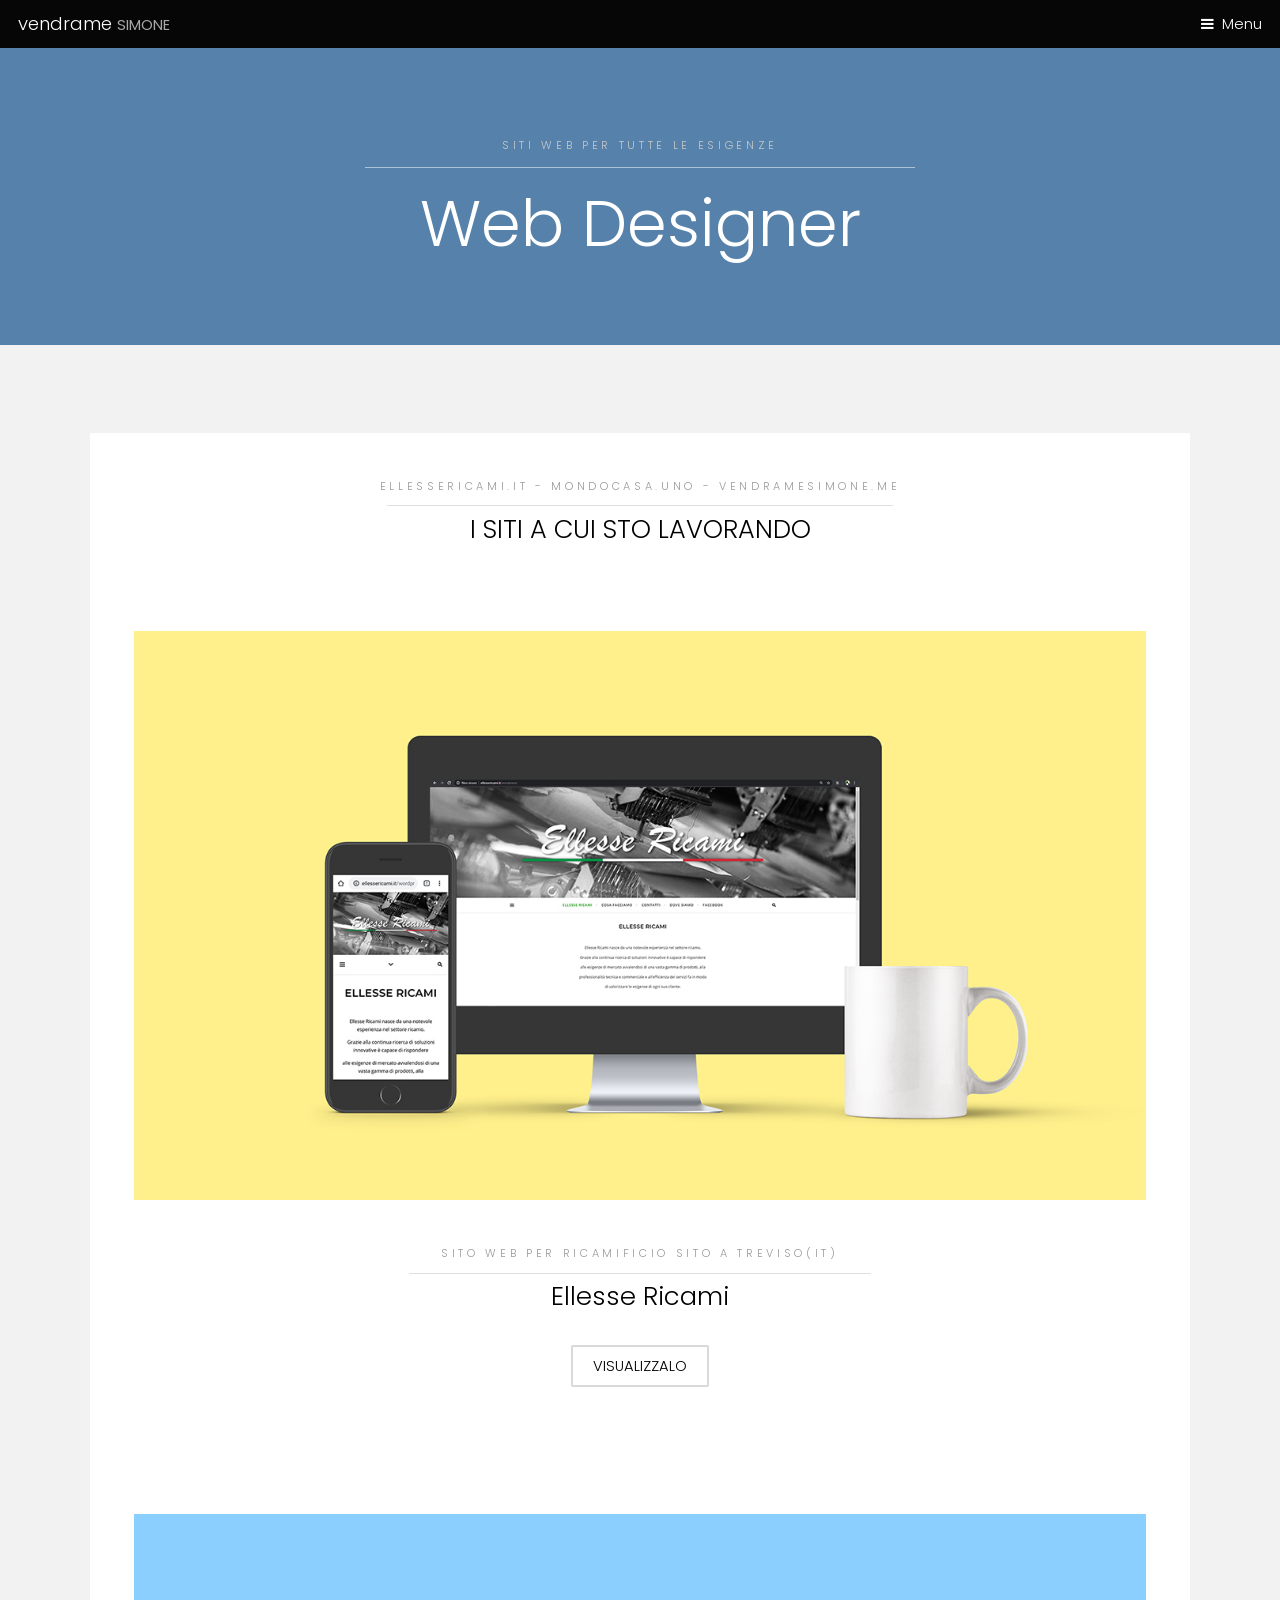
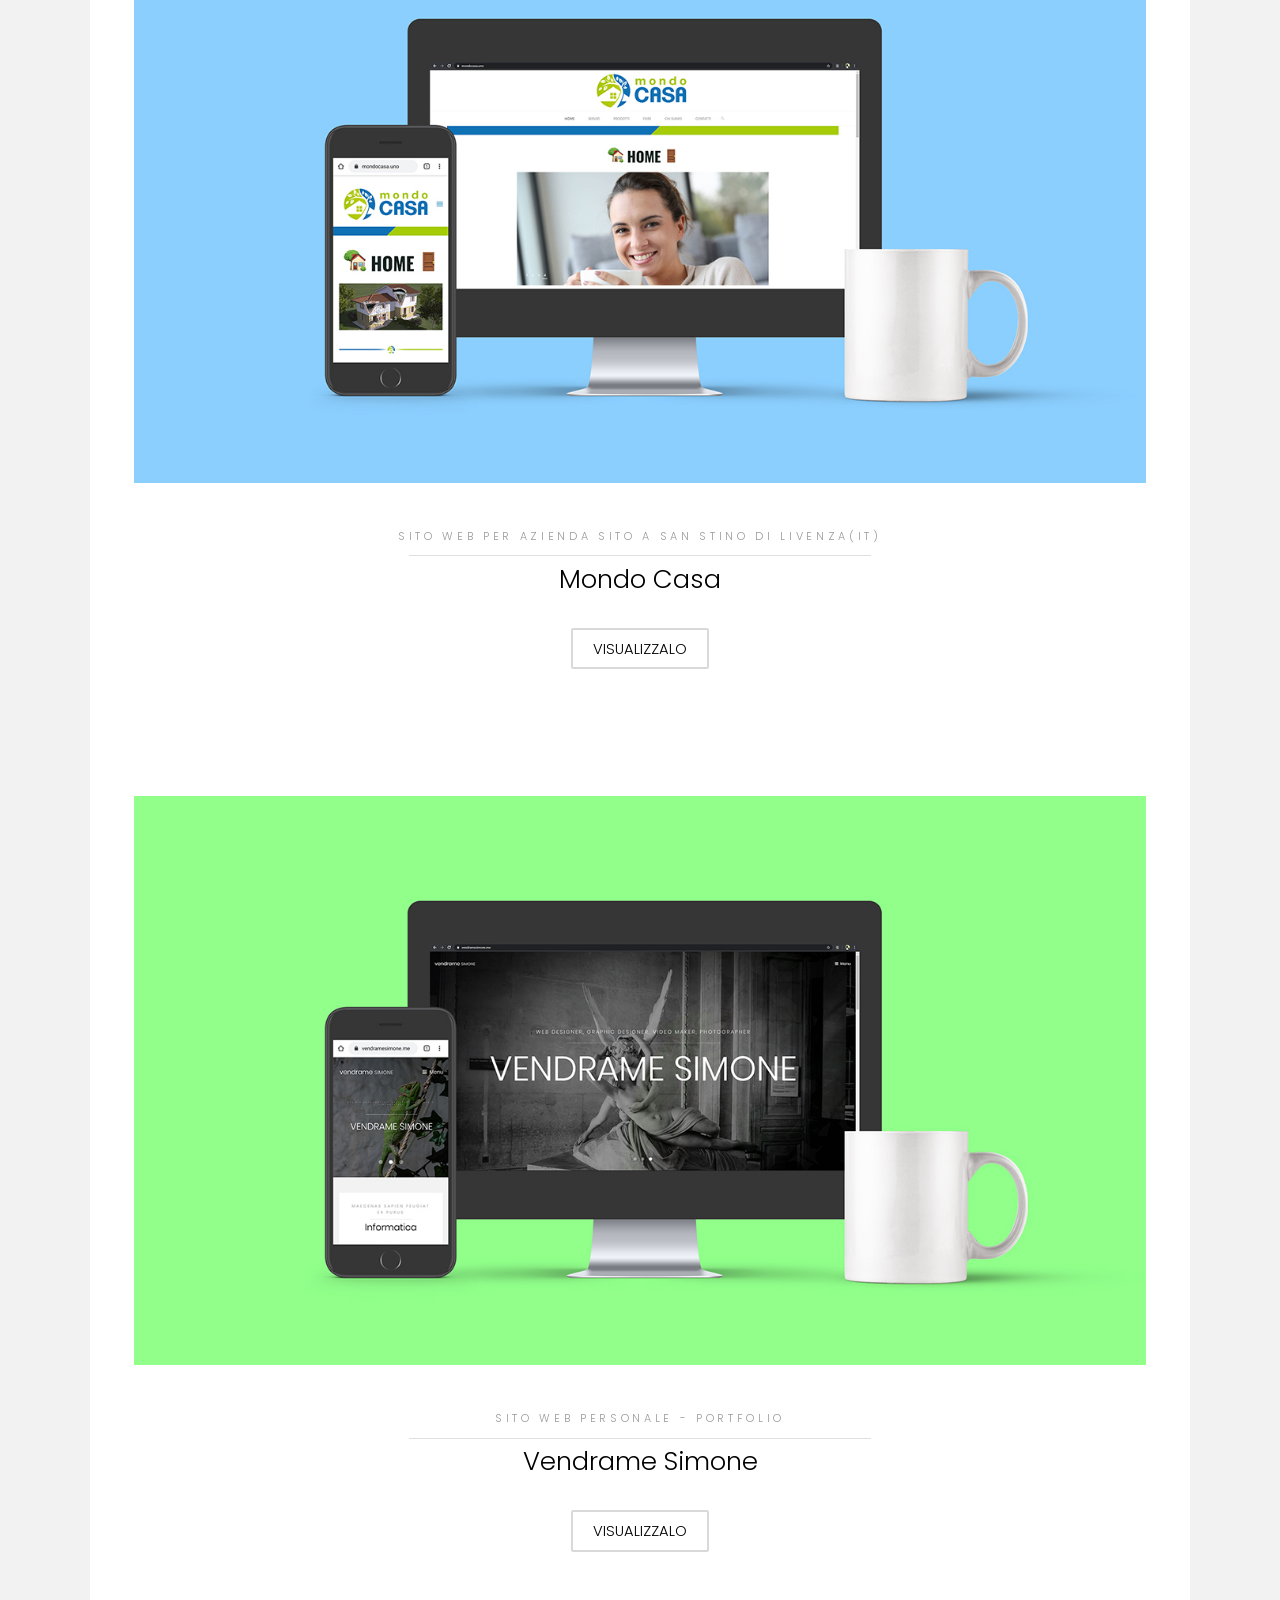
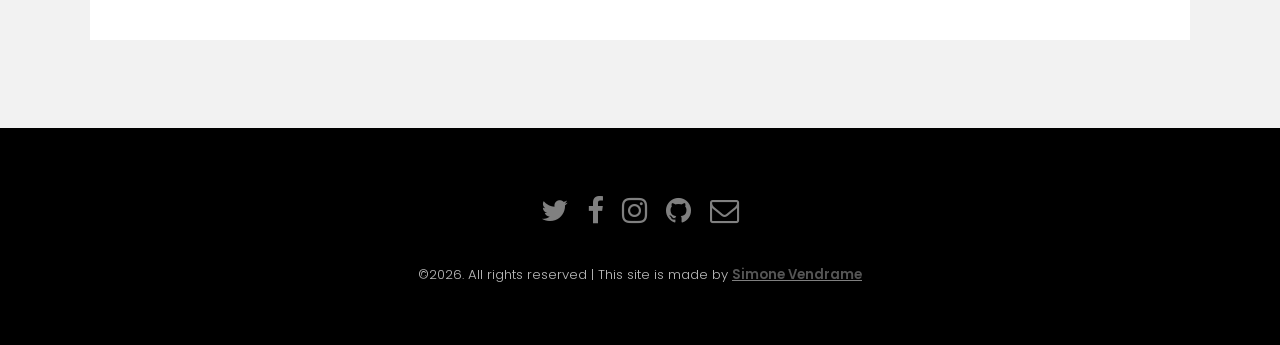
<file: contactus.html>
<!DOCTYPE HTML>
<html>
	<head>
		<title>Web Designer - Vendrame Simone</title>
		<meta charset="utf-8" />
		<meta name="viewport" content="width=device-width, initial-scale=1" />
		<link rel="stylesheet" href="assets/css/main.css" />
	</head>
	<body class="subpage">

		<!-- Header -->
			<header id="header">
				<div class="logo"><a href="https://www.vendramesimone.me">vendrame <span>SIMONE</span></a></div>
				<a href="#menu">Menu</a>
			</header>

		<!-- Nav -->
			<nav id="menu">
				<ul class="links">
					<li><a href="https://www.vendramesimone.me">Home</a></li>
					<li><a href="webdesigner.html">Web Designer</a></li>
					<li><a href="graphicdesigner.html">Graphic Designer</a></li>
					<li><a href="photographer.html">Photo</a></li>
					<li><a href="other.html">Altro</a></li>
					<li><a href="contactus.html">Contatti</a></li>
					<li><a href="generic.html">generic</a></li>
					<li><a href="elements.html">elements</a></li>
				</ul>
			</nav>

		<!-- One -->
			<section id="One" class="wrapper style4">
				<div class="inner">
					<header class="align-center">
						<p>siti web per tutte le esigenze</p>
						<h2 style="font-size:5vw">Web Designer</h2>
					</header>
				</div>
			</section>

		<!-- Two -->
			<section id="two" class="wrapper style2">
				<div class="inner">
					<div class="box">
						<div class="content">
							<header class="align-center">
								<p>ellessericami.it - mondocasa.uno - vendramesimone.me</p>
								<h2 style="font-size:2vw">I SITI A CUI STO LAVORANDO</h2>
							</header>
								<p><br></p>

										<div>
											<div class="box">
												<div class="image fit">
													<img src="images/ellesse.jpg" alt=""/>
												</div>
												<div class="content">
													<header class="align-center">
														<p>Sito Web per ricamificio sito a Treviso(IT)</p>
														<h2>Ellesse Ricami</h2>
													</header>
													<footer class="align-center">
														<a href="https://www.ellessericami.it" class="button alt">Visualizzalo</a>
													</footer>
												</div>
											</div>
										</div>
										<p><br></p>
										<div>
											<div class="box">
												<div class="image fit" width="600px">
													<img src="images/mondocasa.jpg" alt=""/>
												</div>
												<div class="content">
													<header class="align-center">
														<p>Sito Web per azienda sito a San Stino di Livenza(IT)</p>
														<h2>Mondo Casa</h2>
													</header>
													<footer class="align-center">
														<a href="https://www.mondocasa.uno" class="button alt">Visualizzalo</a>
													</footer>
												</div>
											</div>
										</div>
										<p><br></p>
										<div>
											<div class="box">
												<div class="image fit">
													<img src="images/vendramesimone.jpg" alt="" />
												</div>
												<div class="content">
													<header class="align-center">
														<p>Sito web personale - portfolio</p>
														<h2>Vendrame Simone</h2>
													</header>
													<footer class="align-center">
														<a href="https://www.vendramesimone.me" class="button alt">Visualizzalo</a>
													</footer>
												</div>
											</div>
										</div>
						</div>
					</div>
				</div>
			</section>

			<!-- Footer -->
				<footer id="footer">
					<div class="container">
						<ul class="icons">
							<li><a href="https://twitter.com/vendrame_simone" class="icon fa-twitter"><span class="label">Twitter</span></a></li>
							<li><a href="https://www.facebook.com/simo.vendra/" class="icon fa-facebook"><span class="label">Facebook</span></a></li>
							<li><a href="https://www.instagram.com/vendramephotographer/" class="icon fa-instagram"><span class="label">Instagram</span></a></li>
							<li><a href="https://github.com/vendramesimone" class="icon fa-github"><span class="label">GitHub</span></a></li>
							<li><a href="mailto:vendramephotographer@gmail.com" class="icon fa-envelope-o"><span class="label">Email</span></a></li>
						</ul>
					</div>

					<div class="copyright">
						&copy;<script>document.write(new Date().getFullYear());</script>. All rights reserved | This site is made by <a href="https://www.vendramesimone.me"><b>Simone Vendrame</b></a>
					</div>
				</footer>

			<!-- Scripts -->
				<script src="assets/js/jquery.min.js"></script>
				<script src="assets/js/jquery.scrollex.min.js"></script>
				<script src="assets/js/skel.min.js"></script>
				<script src="assets/js/util.js"></script>
				<script src="assets/js/main.js"></script>
		</body>
	</html>
</file>
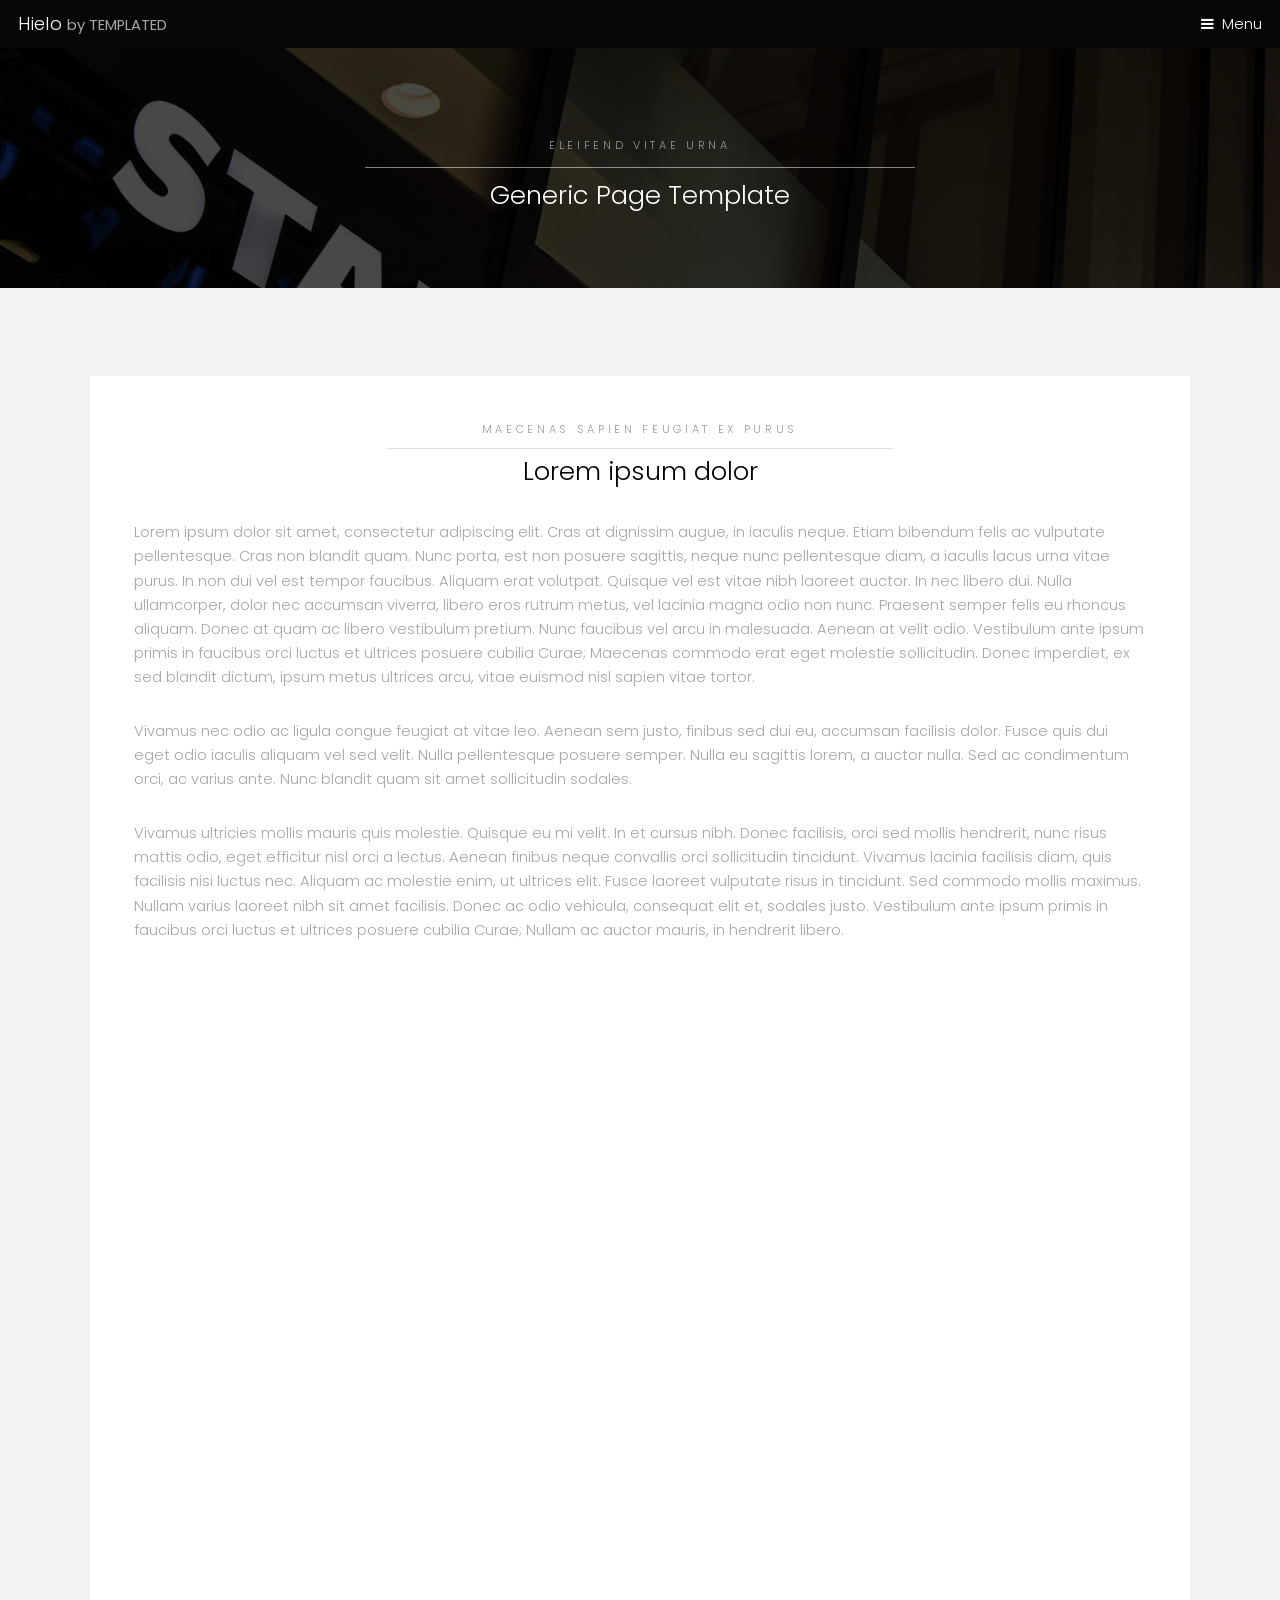
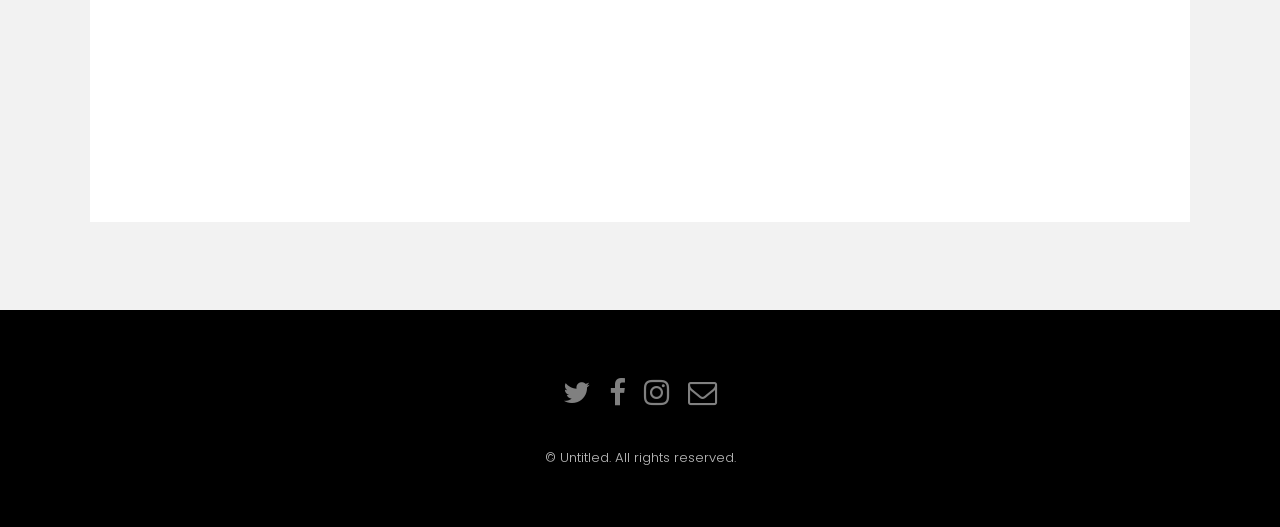
<file: generic.html>
<!DOCTYPE HTML>
<!--
	Hielo by TEMPLATED
	templated.co @templatedco
	Released for free under the Creative Commons Attribution 3.0 license (templated.co/license)
-->
<html>
	<head>
		<title>Hielo by TEMPLATED</title>
		<meta charset="utf-8" />
		<meta name="viewport" content="width=device-width, initial-scale=1" />
		<link rel="stylesheet" href="assets/css/main.css" />
	</head>
	<body class="subpage">

		<!-- Header -->
			<header id="header">
				<div class="logo"><a href="index.html">Hielo <span>by TEMPLATED</span></a></div>
				<a href="#menu">Menu</a>
			</header>

		<!-- Nav -->
			<nav id="menu">
				<ul class="links">
					<li><a href="index.html">Home</a></li>
					<li><a href="generic.html">Generic</a></li>
					<li><a href="elements.html">Elements</a></li>
				</ul>
			</nav>

		<!-- One -->
			<section id="One" class="wrapper style3">
				<div class="inner">
					<header class="align-center">
						<p>Eleifend vitae urna</p>
						<h2>Generic Page Template</h2>
					</header>
				</div>
			</section>

		<!-- Two -->
			<section id="two" class="wrapper style2">
				<div class="inner">
					<div class="box">
						<div class="content">
							<header class="align-center">
								<p>maecenas sapien feugiat ex purus</p>
								<h2>Lorem ipsum dolor</h2>
							</header>
							<p>Lorem ipsum dolor sit amet, consectetur adipiscing elit. Cras at dignissim augue, in iaculis neque. Etiam bibendum felis ac vulputate pellentesque. Cras non blandit quam. Nunc porta, est non posuere sagittis, neque nunc pellentesque diam, a iaculis lacus urna vitae purus. In non dui vel est tempor faucibus. Aliquam erat volutpat. Quisque vel est vitae nibh laoreet auctor. In nec libero dui. Nulla ullamcorper, dolor nec accumsan viverra, libero eros rutrum metus, vel lacinia magna odio non nunc. Praesent semper felis eu rhoncus aliquam. Donec at quam ac libero vestibulum pretium. Nunc faucibus vel arcu in malesuada. Aenean at velit odio. Vestibulum ante ipsum primis in faucibus orci luctus et ultrices posuere cubilia Curae; Maecenas commodo erat eget molestie sollicitudin. Donec imperdiet, ex sed blandit dictum, ipsum metus ultrices arcu, vitae euismod nisl sapien vitae tortor.</p>

							<p>Vivamus nec odio ac ligula congue feugiat at vitae leo. Aenean sem justo, finibus sed dui eu, accumsan facilisis dolor. Fusce quis dui eget odio iaculis aliquam vel sed velit. Nulla pellentesque posuere semper. Nulla eu sagittis lorem, a auctor nulla. Sed ac condimentum orci, ac varius ante. Nunc blandit quam sit amet sollicitudin sodales.</p>

							<p>Vivamus ultricies mollis mauris quis molestie. Quisque eu mi velit. In et cursus nibh. Donec facilisis, orci sed mollis hendrerit, nunc risus mattis odio, eget efficitur nisl orci a lectus. Aenean finibus neque convallis orci sollicitudin tincidunt. Vivamus lacinia facilisis diam, quis facilisis nisi luctus nec. Aliquam ac molestie enim, ut ultrices elit. Fusce laoreet vulputate risus in tincidunt. Sed commodo mollis maximus. Nullam varius laoreet nibh sit amet facilisis. Donec ac odio vehicula, consequat elit et, sodales justo. Vestibulum ante ipsum primis in faucibus orci luctus et ultrices posuere cubilia Curae; Nullam ac auctor mauris, in hendrerit libero. </p>
							<iframe src="https://lteitaly.it/it/public/map.php#9/45.585211/12.123413" width="100%" height="800px"></iframe>
						</div>
					</div>
				</div>
			</section>

		<!-- Footer -->
			<footer id="footer">
				<div class="container">
					<ul class="icons">
						<li><a href="#" class="icon fa-twitter"><span class="label">Twitter</span></a></li>
						<li><a href="#" class="icon fa-facebook"><span class="label">Facebook</span></a></li>
						<li><a href="#" class="icon fa-instagram"><span class="label">Instagram</span></a></li>
						<li><a href="#" class="icon fa-envelope-o"><span class="label">Email</span></a></li>
					</ul>
				</div>
				<div class="copyright">
					&copy; Untitled. All rights reserved.
				</div>
			</footer>

		<!-- Scripts -->
			<script src="assets/js/jquery.min.js"></script>
			<script src="assets/js/jquery.scrollex.min.js"></script>
			<script src="assets/js/skel.min.js"></script>
			<script src="assets/js/util.js"></script>
			<script src="assets/js/main.js"></script>

	</body>
</html>
</file>
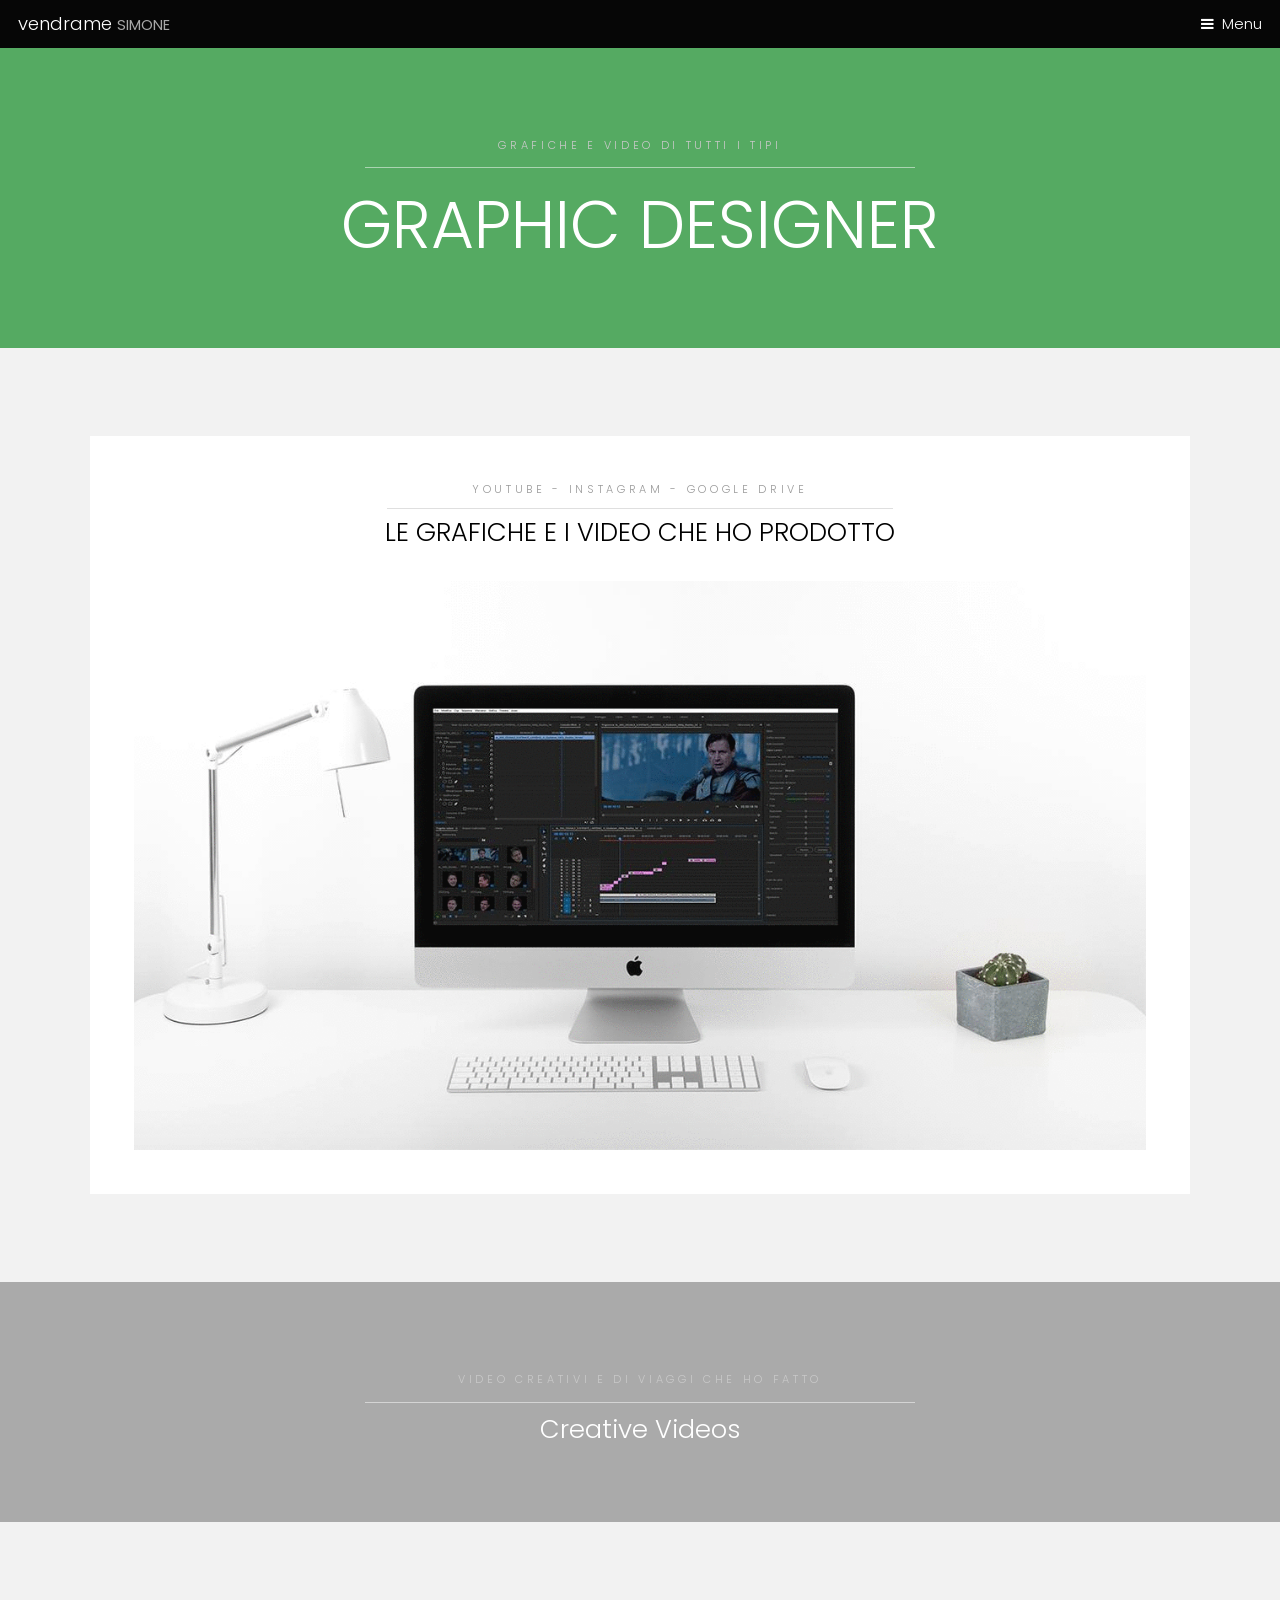
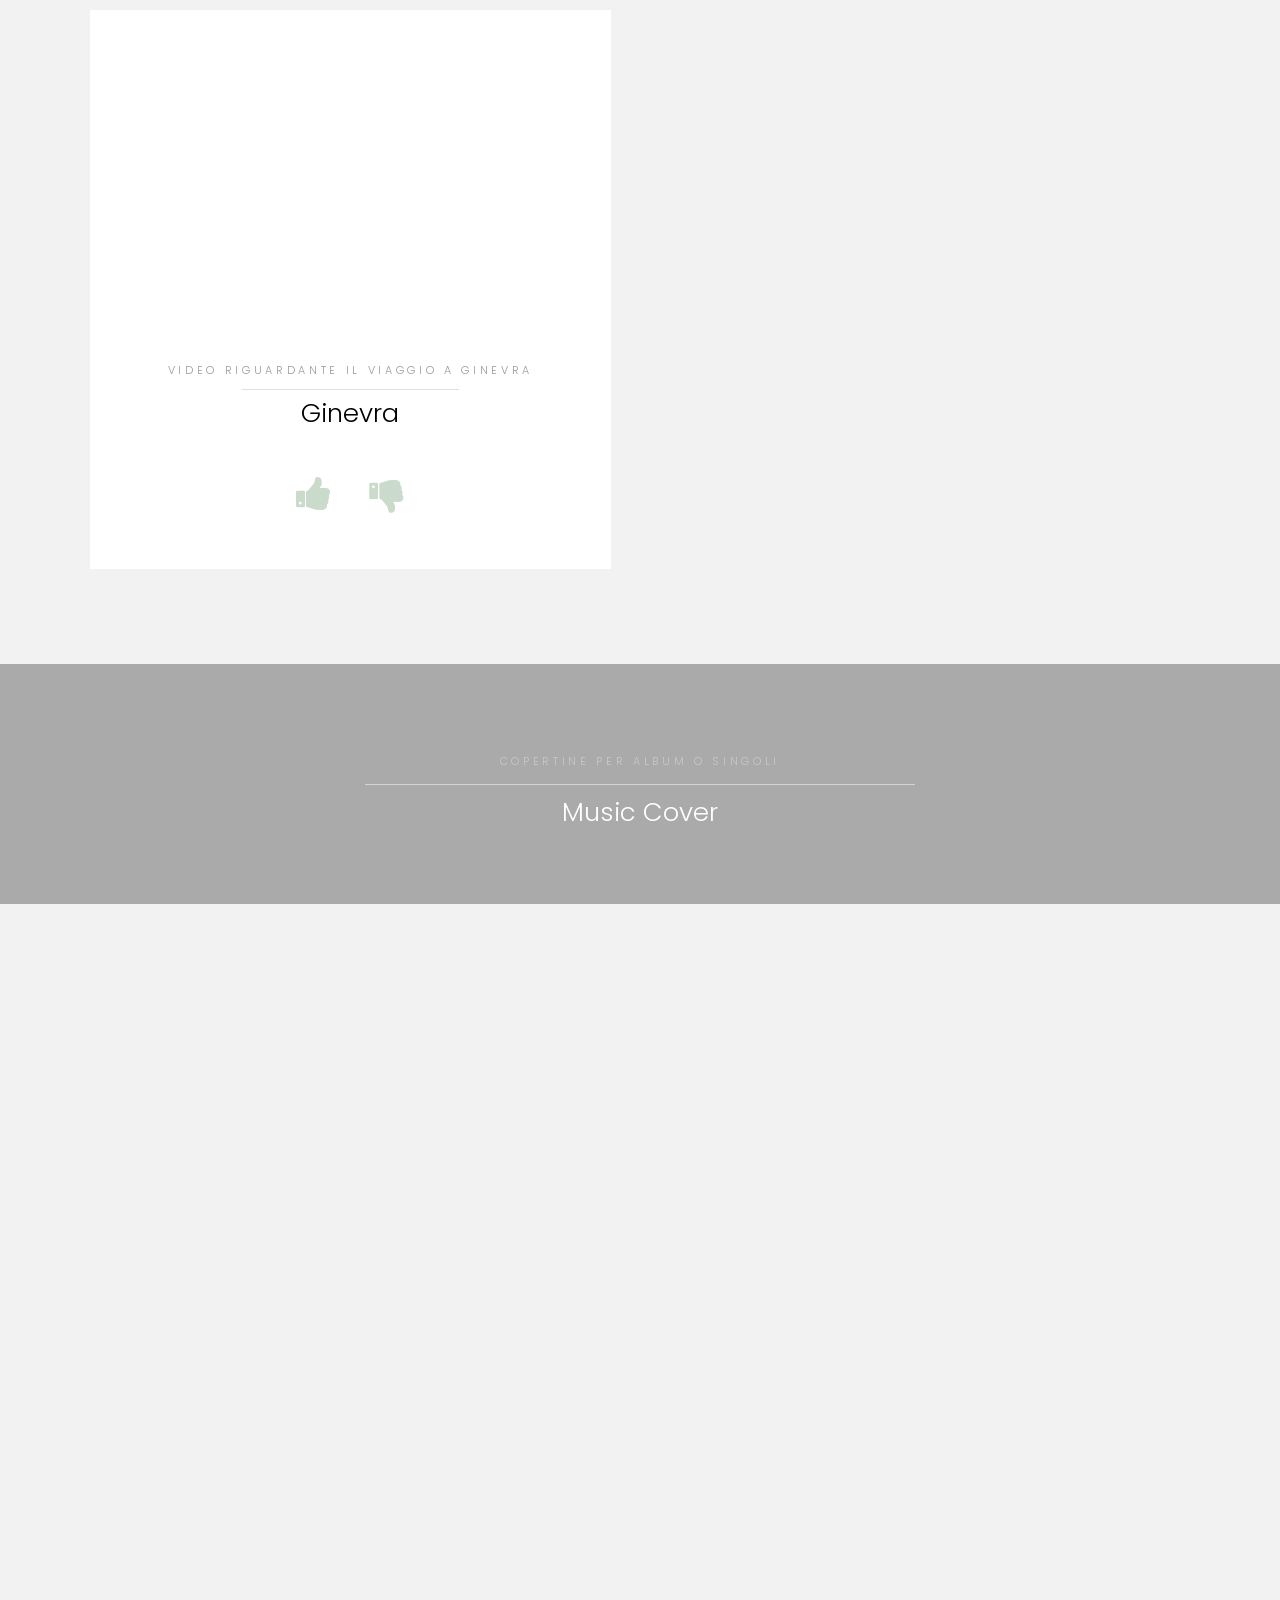
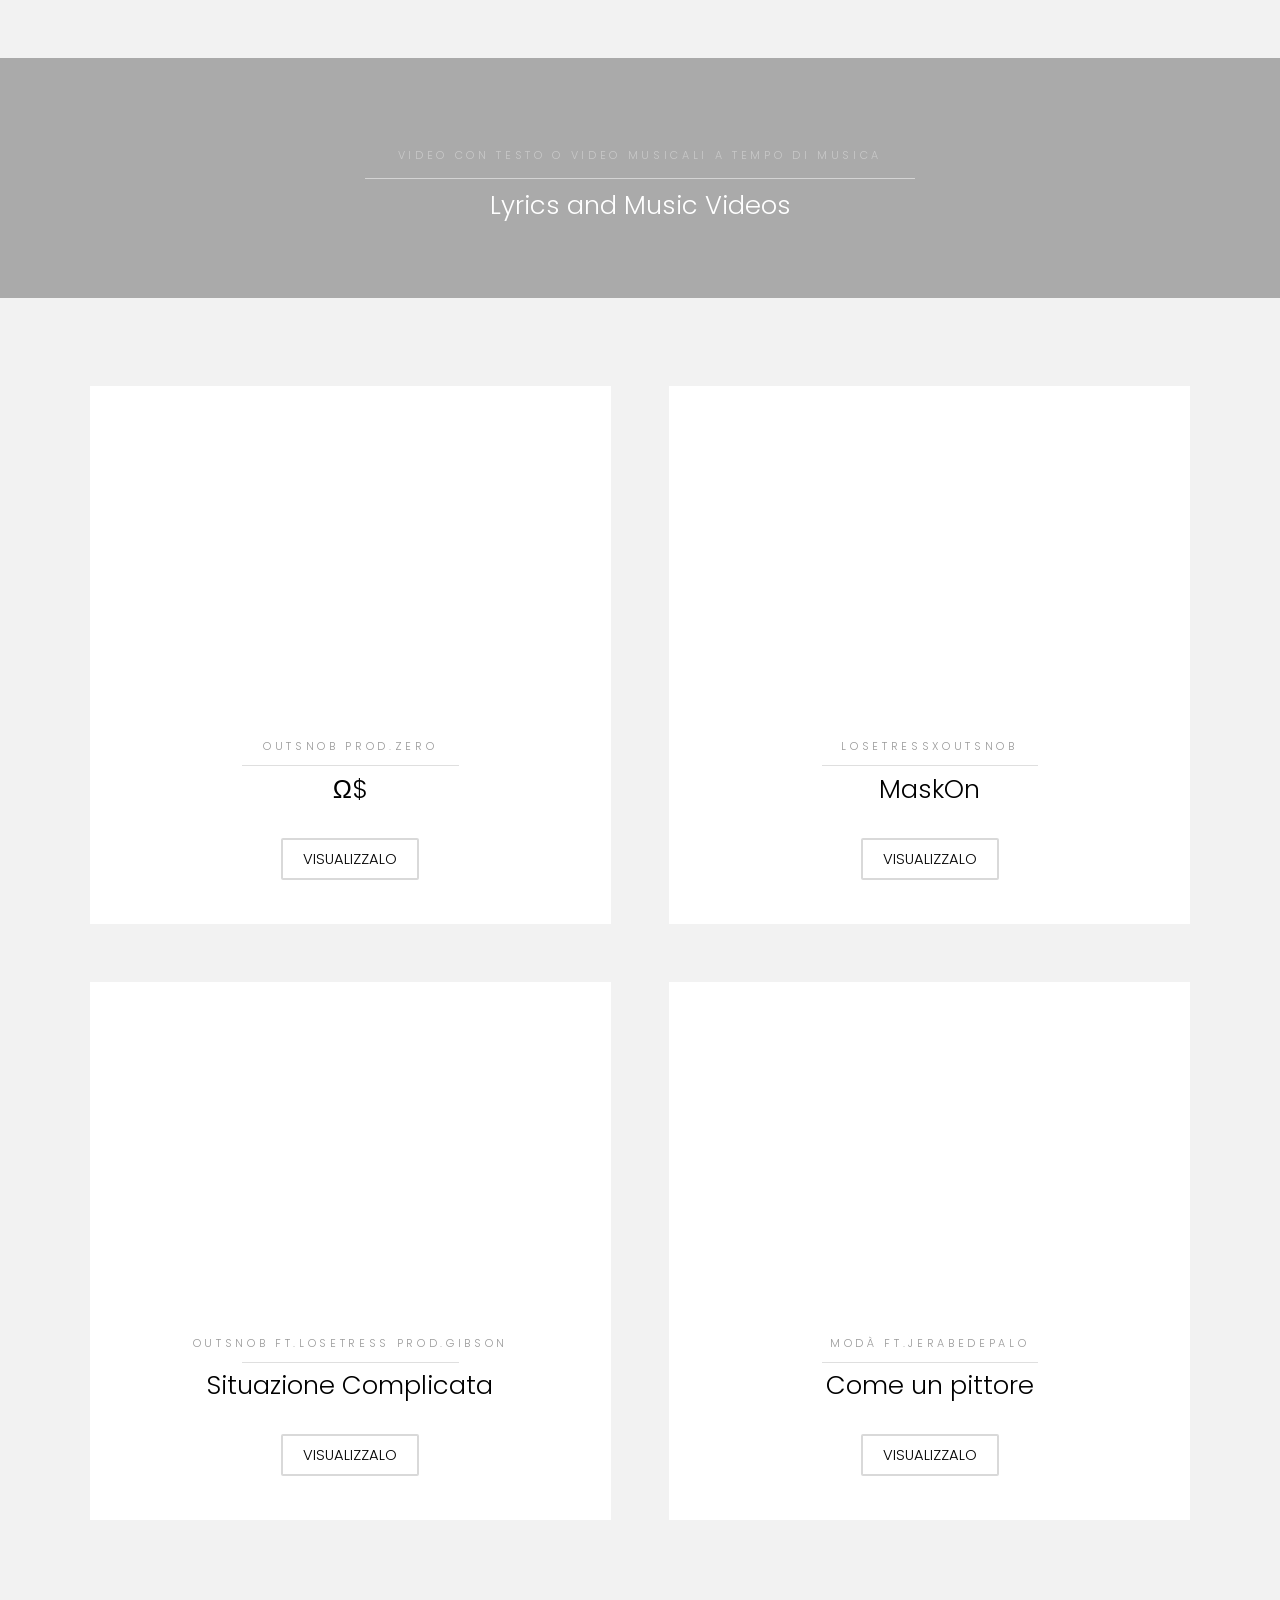
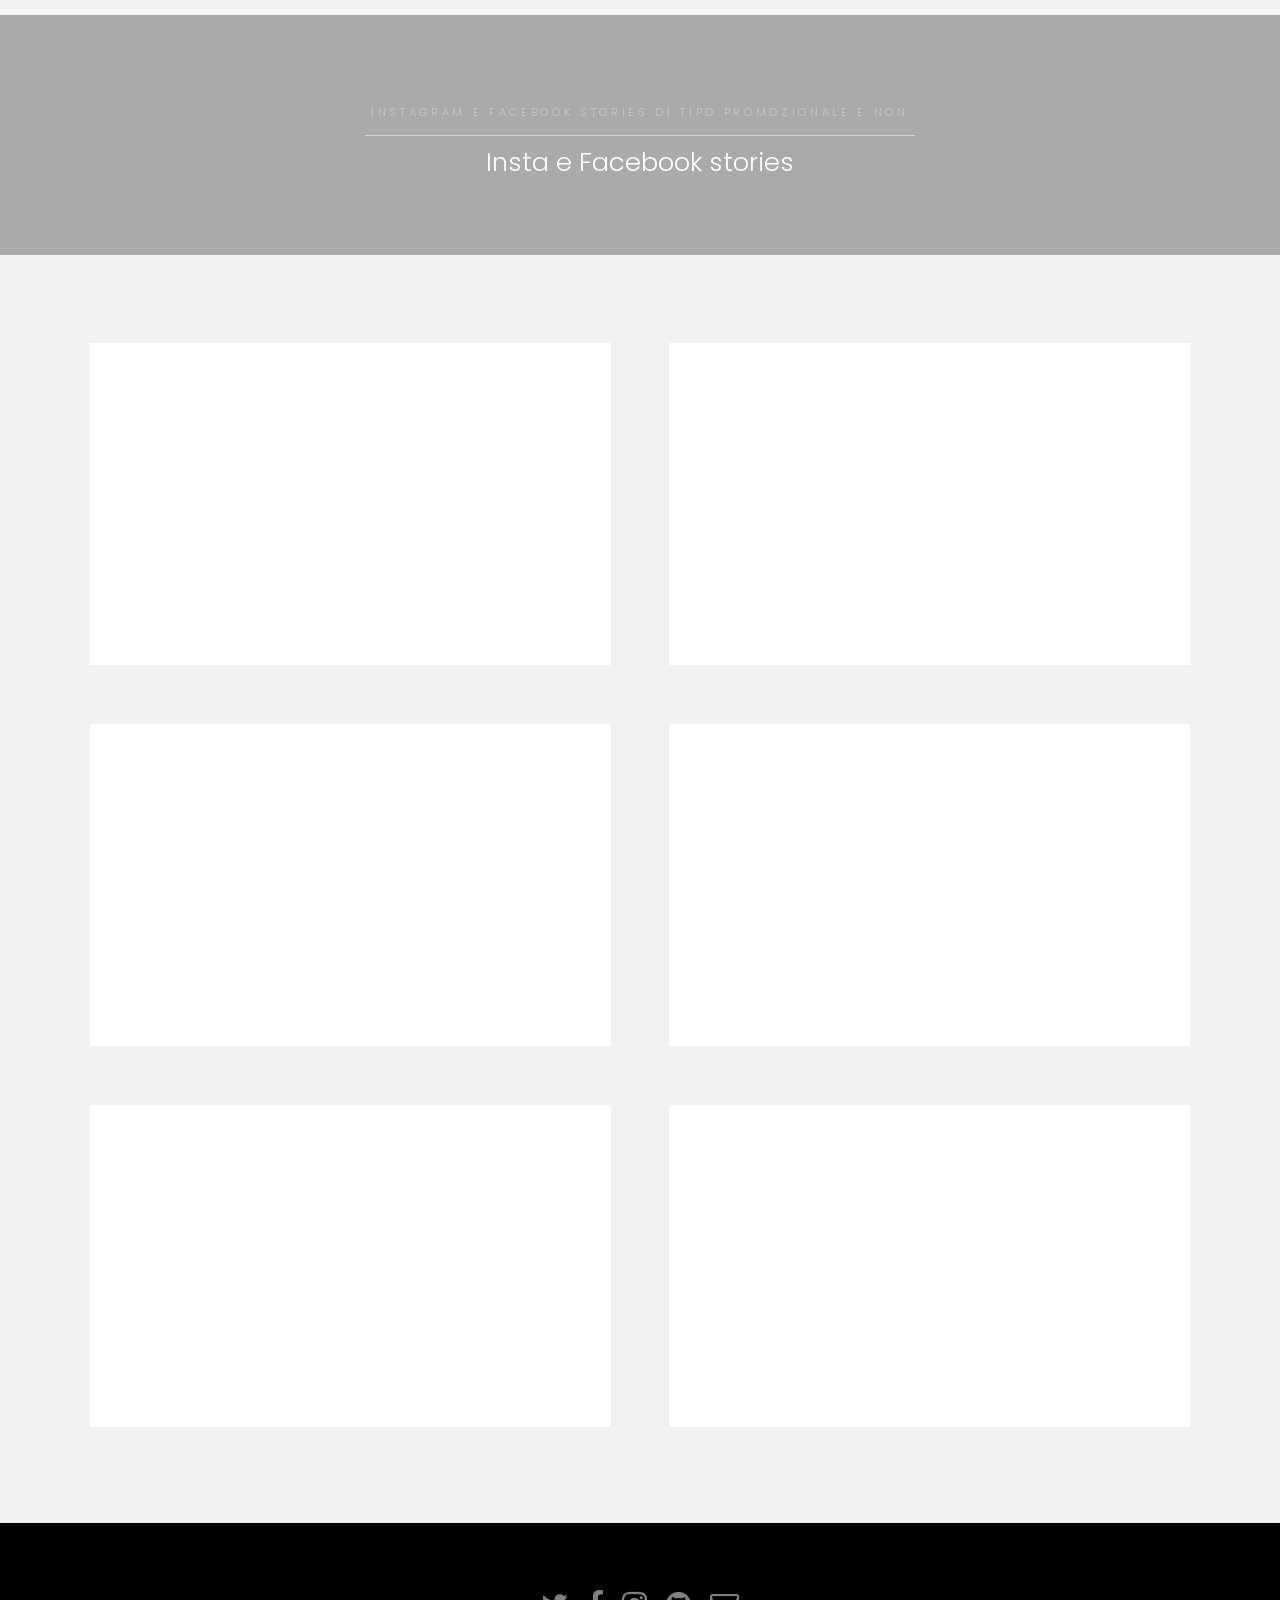
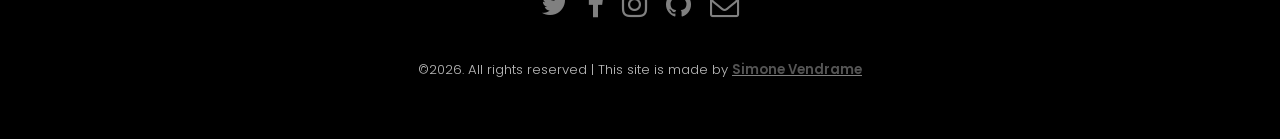
<file: graphicdesigner.html>
<!DOCTYPE HTML>
<html>
	<head>
		<title>Graphic Designer - Vendrame Simone</title>
		<meta charset="utf-8" />
		<meta name="viewport" content="width=device-width, initial-scale=1" />
		<link rel="stylesheet" href="assets/css/main.css" />
	</head>
	<body class="subpage">

		<!-- Header -->
			<header id="header">
				<div class="logo"><a href="https://www.vendramesimone.me">vendrame <span>SIMONE</span></a></div>
				<a href="#menu">Menu</a>
			</header>

		<!-- Nav -->
			<nav id="menu">
				<ul class="links">
					<li><a href="https://www.vendramesimone.me">Home</a></li>
					<li><a href="webdesigner.html">Web Designer</a></li>
					<li><a href="graphicdesigner.html">Graphic Designer</a></li>
					<li><a href="photographer.html">Photo</a></li>
					<li><a href="other.html">Altro</a></li>
					<li><a href="contactus.html">Contatti</a></li>
					<li><a href="generic.html">generic</a></li>
					<li><a href="elements.html">elements</a></li>
				</ul>
			</nav>

		<!-- One -->
			<section id="One" class="wrapper style6">
				<div class="inner">
					<header class="align-center">
						<p>grafiche e video di tutti i tipi</p>
						<h2 style="font-size:450%">GRAPHIC DESIGNER</h2>
					</header>
				</div>
			</section>

		<!-- Two -->
			<section id="two" class="wrapper style2">
				<div class="inner">
					<div class="box">
						<div class="content">
							<header class="align-center">
								<p>YOUTUBE - INSTAGRAM - GOOGLE DRIVE</p>
								<h2>LE GRAFICHE E I VIDEO CHE HO PRODOTTO</h2>
							</header>


										<div>
											<div class="box">
												<div class="image fit">
													<img src="images/graphicdesigner.gif" alt=""/>
												</div>
											</div>
										</div>
									</div>
								</div>
							</section>

					<!-- Two -->
						<section id="two" class="wrapper style6">
							<div class="inner">
								<header class="align-center">
									<p>video creativi e di viaggi che ho fatto</p>
									<h2>Creative Videos</h2>
								</header>
							</div>
						</section>




						<section id="one" class="wrapper style2">
							<div class="inner">
								<div class="grid-style">
										<div>
											<div class="box">
												<div class="image fit">
													<iframe width="100%" height="300vw" src="https://www.youtube.com/embed/Sm-Z9bxQI7g" frameborder="0" allow="accelerometer; autoplay; encrypted-media; gyroscope; picture-in-picture" allowfullscreen></iframe>
												</div>
												<div class="content">
													<header class="align-center">
														<p>Video riguardante il viaggio a Ginevra</p>
														<h2>Ginevra</h2>
													</header>
													<footer class="align-center">
														<a href="https://youtu.be/Sm-Z9bxQI7g" class="icon fa-thumbs-up" style="font-size:3vw;">&nbsp;&nbsp;&nbsp;</a>

														<a href="https://youtu.be/Sm-Z9bxQI7g" class="icon fa-thumbs-down" style="font-size:3vw;"></a>
													</footer>
												</div>
											</div>
										</div>
									</div>
								</div>
							</section>

							<!-- Two -->
							<section id="two" class="wrapper style6">
								<div class="inner">
									<header class="align-center">
										<p>Copertine per album o singoli</p>
										<h2>Music Cover</h2>
									</header>
								</div>
							</section>
							<section id="one" class="wrapper style2">
								<div class="inner">
									<iframe src="https://drive.google.com/embeddedfolderview?id=1raX1X4q8wRkqwFTbjvbKLtgXplM8tXnl#grid"frameborder="0"  width="100%" height="600px;"></iframe>
								</div>
							</section>

							<!-- Two -->
								<section id="two" class="wrapper style6">
									<div class="inner">
										<header class="align-center">
											<p>video con testo o video musicali a tempo di musica</p>
											<h2>Lyrics and Music Videos</h2>
										</header>
									</div>
								</section>




								<section id="one" class="wrapper style2">
									<div class="inner">
										<div class="grid-style">
											<div>
												<div class="box">
													<div class="image fit">
														<iframe width="100%" height="300vw" src="https://www.youtube.com/embed/mFp2-QWr4x0" frameborder="0" allow="accelerometer; autoplay; encrypted-media; gyroscope; picture-in-picture" allowfullscreen></iframe>
													</div>
													<div class="content">
														<header class="align-center">
															<p>Outsnob prod.Zero</p>
															<h2>Ω$</h2>
														</header>

														<footer class="align-center">
															<a href="graphicdesigner.html" class="button alt">Visualizzalo</a>
														</footer>
													</div>
												</div>
											</div>
											<div>
												<div class="box">
													<div class="image fit">
														<iframe width="100%" height="300vw" src="https://www.youtube.com/embed/rOjBek2H8Sk" frameborder="0" allow="accelerometer; autoplay; encrypted-media; gyroscope; picture-in-picture" allowfullscreen></iframe>
													</div>
													<div class="content">
														<header class="align-center">
															<p>LosetressXOutsnob</p>
															<h2>MaskOn</h2>
														</header>

														<footer class="align-center">
															<a href="photographer.html" class="button alt">Visualizzalo</a>
														</footer>
													</div>
												</div>
											</div>
											<div>
												<div class="box">
													<div class="image fit">
														<iframe width="100%" height="300vw" src="https://www.youtube.com/embed/hhkrXBB35v8" frameborder="0" allow="accelerometer; autoplay; encrypted-media; gyroscope; picture-in-picture" allowfullscreen></iframe>
													</div>
													<div class="content">
														<header class="align-center">
															<p>Outsnob ft.Losetress prod.Gibson</p>
															<h2>Situazione Complicata</h2>
														</header>

														<footer class="align-center">
															<a href="other.html" class="button alt">Visualizzalo</a>
														</footer>
													</div>
												</div>
											</div>
											<div>
												<div class="box">
													<div class="image fit">
														<iframe width="100%" height="300vw" src="https://www.youtube.com/embed/je31g2VO4t8" frameborder="0" allow="accelerometer; autoplay; encrypted-media; gyroscope; picture-in-picture" allowfullscreen></iframe>
													</div>
													<div class="content">
														<header class="align-center">
															<p>Modà ft.Jerabedepalo</p>
															<h2>Come un pittore</h2>
														</header>

														<footer class="align-center">
															<a href="other.html" class="button alt">Visualizzalo</a>
														</footer>
													</div>
												</div>
											</div>

										</div>
									</div>
								</section>

								<!-- Two -->
									<section id="two" class="wrapper style6">
										<div class="inner">
											<header class="align-center">
												<p>Instagram e Facebook stories di tipo promozionale e non</p>
												<h2>Insta e Facebook stories</h2>
											</header>
										</div>
									</section>
									<div align="center">




							<section id="one" class="wrapper style2">
								<div class="inner">
									<div class="grid-style">
										<div>
											<div class="box">
												<div class="image fit">
													<iframe width="100%" height="315" src="https://www.youtube.com/embed/mwJByQcZdu4" frameborder="0" allow="accelerometer; autoplay; encrypted-media; gyroscope; picture-in-picture" allowfullscreen></iframe>
												</div>
											</div>
										</div>
										<div>
											<div class="box">
												<div class="image fit">
													<iframe width="100%" height="315" src="https://www.youtube.com/embed/SkDF2RdnLos" frameborder="0" allow="accelerometer; autoplay; encrypted-media; gyroscope; picture-in-picture" allowfullscreen></iframe>
												</div>
											</div>
										</div>

										<div>
											<div class="box">
												<div class="image fit">
													<iframe width="100%" height="315" src="https://www.youtube.com/embed/p6MUOxJwYYU" frameborder="0" allow="accelerometer; autoplay; encrypted-media; gyroscope; picture-in-picture" allowfullscreen></iframe>
												</div>
											</div>
										</div>
										<div>
											<div class="box">
												<div class="image fit">
												<iframe width="100%" height="315" src="https://www.youtube.com/embed/ly5CHI6-Lgs" frameborder="0" allow="accelerometer; autoplay; encrypted-media; gyroscope; picture-in-picture" allowfullscreen></iframe>
												</div>
											</div>
										</div>
										<div>
											<div class="box">
												<div class="image fit">
													<iframe width="100%" height="315" src="https://www.youtube.com/embed/uCX89ivTUyk" frameborder="0" allow="accelerometer; autoplay; encrypted-media; gyroscope; picture-in-picture" allowfullscreen></iframe>
												</div>
											</div>
										</div>
										<div>
											<div class="box">
												<div class="image fit">
													<iframe width="100%" height="315" src="https://www.youtube.com/embed/lpQDLJqgE-M" frameborder="0" allow="accelerometer; autoplay; encrypted-media; gyroscope; picture-in-picture" allowfullscreen></iframe>
												</div>
											</div>
										</div>



									</div>
								</div>
							</section>



			<!-- Footer -->
				<footer id="footer">
					<div class="container">
						<ul class="icons">
							<li><a href="https://twitter.com/vendrame_simone" class="icon fa-twitter"><span class="label">Twitter</span></a></li>
							<li><a href="https://www.facebook.com/simo.vendra/" class="icon fa-facebook"><span class="label">Facebook</span></a></li>
							<li><a href="https://www.instagram.com/vendramephotographer/" class="icon fa-instagram"><span class="label">Instagram</span></a></li>
							<li><a href="https://github.com/vendramesimone" class="icon fa-github"><span class="label">GitHub</span></a></li>
							<li><a href="mailto:vendramephotographer@gmail.com" class="icon fa-envelope-o"><span class="label">Email</span></a></li>
						</ul>
					</div>

					<div class="copyright">
						&copy;<script>document.write(new Date().getFullYear());</script>. All rights reserved | This site is made by <a href="https://www.vendramesimone.me"><b>Simone Vendrame</b></a>
					</div>
				</footer>

			<!-- Scripts -->
				<script src="assets/js/jquery.min.js"></script>
				<script src="assets/js/jquery.scrollex.min.js"></script>
				<script src="assets/js/skel.min.js"></script>
				<script src="assets/js/util.js"></script>
				<script src="assets/js/main.js"></script>
		</body>
	</html>
</file>
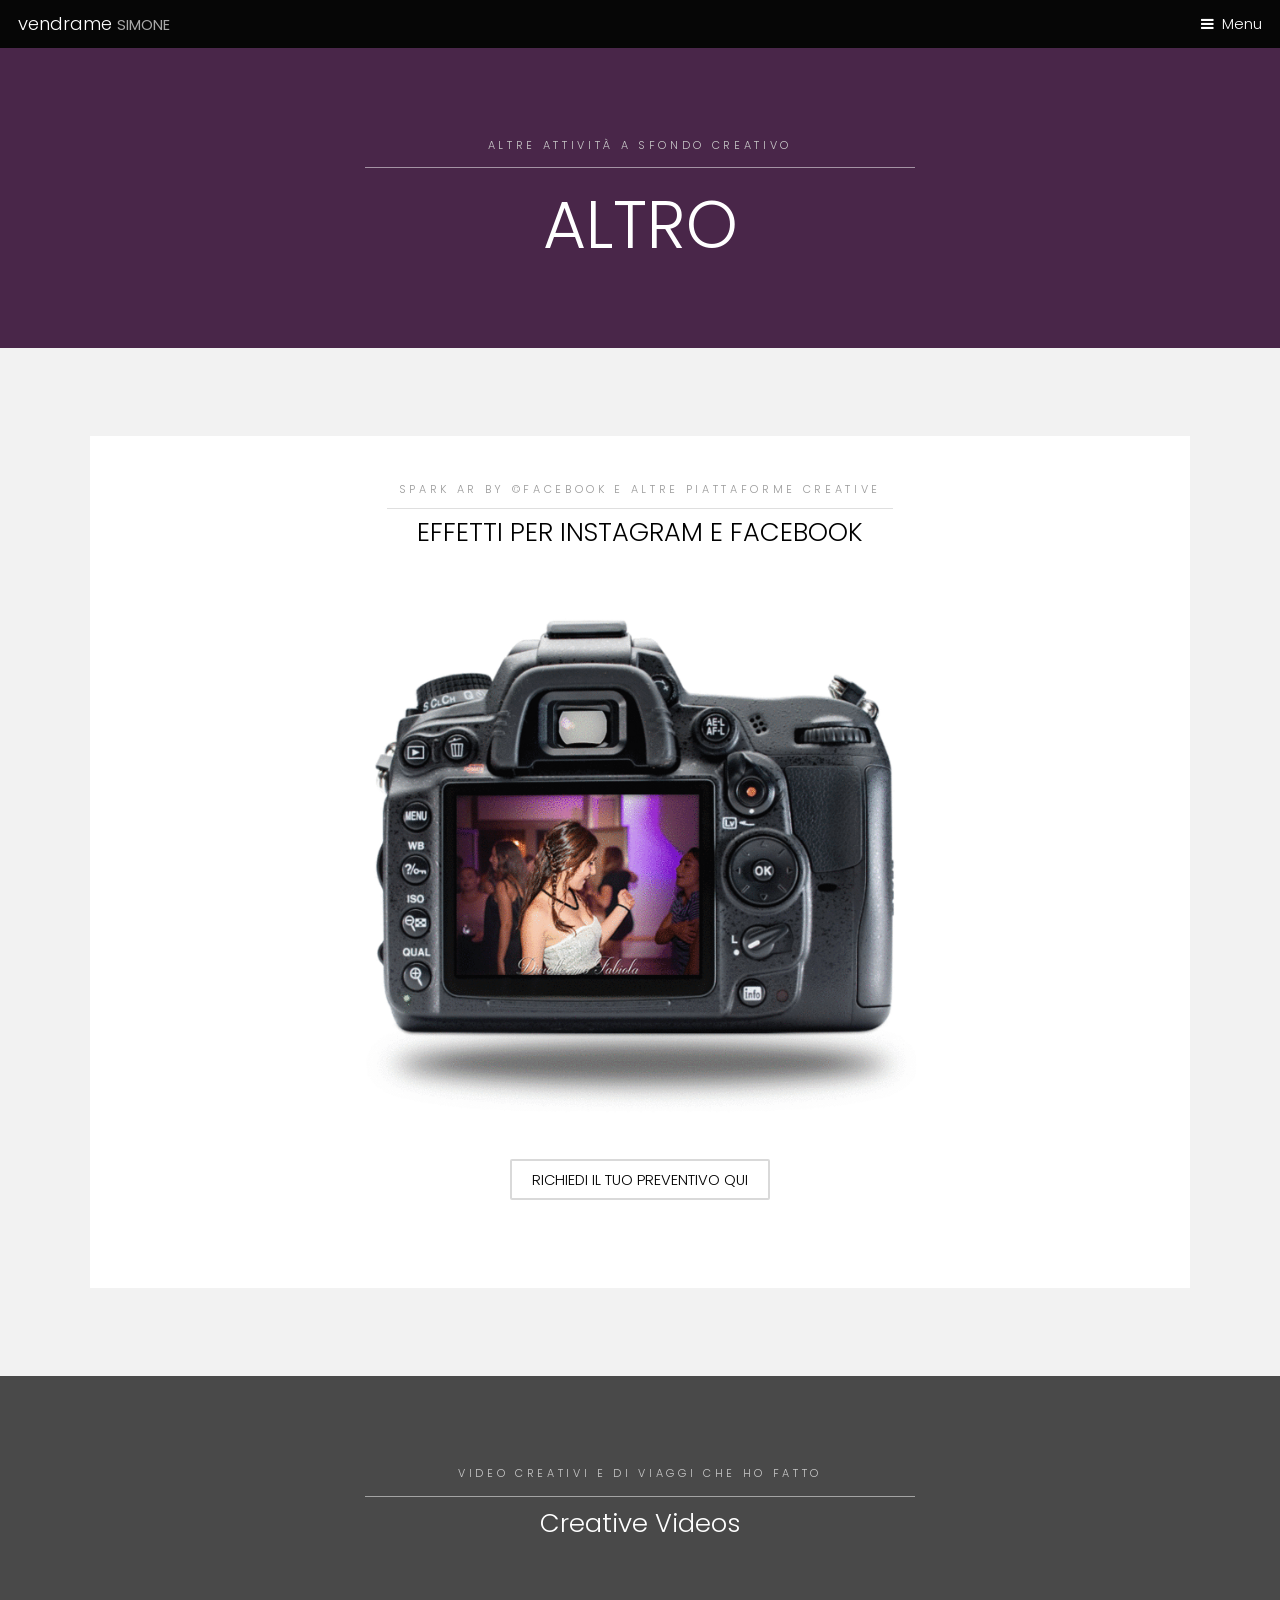
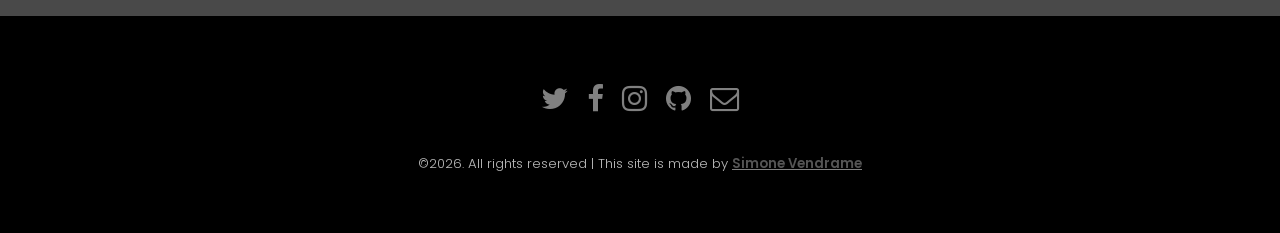
<file: other.html>
<!DOCTYPE HTML>
<html>
	<head>
		<title>Altro - Vendrame Simone</title>
		<meta charset="utf-8" />
		<meta name="viewport" content="width=device-width, initial-scale=1" />
		<link rel="stylesheet" href="assets/css/main.css" />
	</head>
	<body class="subpage">

		<!-- Header -->
			<header id="header">
				<div class="logo"><a href="https://www.vendramesimone.me">vendrame <span>SIMONE</span></a></div>
				<a href="#menu">Menu</a>
			</header>

		<!-- Nav -->
			<nav id="menu">
				<ul class="links">
					<li><a href="https://www.vendramesimone.me">Home</a></li>
					<li><a href="webdesigner.html">Web Designer</a></li>
					<li><a href="graphicdesigner.html">Graphic Designer</a></li>
					<li><a href="photographer.html">Photo</a></li>
					<li><a href="other.html">Altro</a></li>
					<li><a href="contactus.html">Contatti</a></li>
					<li><a href="generic.html">generic</a></li>
					<li><a href="elements.html">elements</a></li>
				</ul>
			</nav>

		<!-- One -->
			<section id="One" class="wrapper style10">
				<div class="inner">
					<header class="align-center">
						<p>Altre attività a sfondo creativo</p>
						<h2 style="font-size:450%">ALTRO</h2>
					</header>
				</div>
			</section>

		<!-- Two -->
			<section id="two" class="wrapper style2">
				<div class="inner">
					<div class="box">
						<div class="content">
							<header class="align-center">
								<p>Spark AR by &copyFacebook e altre piattaforme creative</p>
								<h2>EFFETTI PER INSTAGRAM E FACEBOOK</h2>
							</header>

										<div>
											<div class="box">
												<div class="image fit">
													<img src="images/foto.gif" alt=""/>
												</div>
												<div class="content">

													<footer class="align-center">
														<a href="https://www.ellessericami.it" class="button alt">Richiedi il tuo preventivo QUI</a>
													</footer>
												</div>
											</div>
										</div>
						</div>
					</div>
				</div>
			</section>

			<section id="two" class="wrapper style10">
				<div class="inner">
					<header class="align-center">
						<p>video creativi e di viaggi che ho fatto</p>
						<h2>Creative Videos</h2>
					</header>
				</div>
			</section>


			<!-- Footer -->
				<footer id="footer">
					<div class="container">
						<ul class="icons">
							<li><a href="https://twitter.com/vendrame_simone" class="icon fa-twitter"><span class="label">Twitter</span></a></li>
							<li><a href="https://www.facebook.com/simo.vendra/" class="icon fa-facebook"><span class="label">Facebook</span></a></li>
							<li><a href="https://www.instagram.com/vendramephotographer/" class="icon fa-instagram"><span class="label">Instagram</span></a></li>
							<li><a href="https://github.com/vendramesimone" class="icon fa-github"><span class="label">GitHub</span></a></li>
							<li><a href="mailto:vendramephotographer@gmail.com" class="icon fa-envelope-o"><span class="label">Email</span></a></li>
						</ul>
					</div>

					<div class="copyright">
						&copy;<script>document.write(new Date().getFullYear());</script>. All rights reserved | This site is made by <a href="https://www.vendramesimone.me"><b>Simone Vendrame</b></a>
					</div>
				</footer>

			<!-- Scripts -->
				<script src="assets/js/jquery.min.js"></script>
				<script src="assets/js/jquery.scrollex.min.js"></script>
				<script src="assets/js/skel.min.js"></script>
				<script src="assets/js/util.js"></script>
				<script src="assets/js/main.js"></script>
		</body>
	</html>
</file>
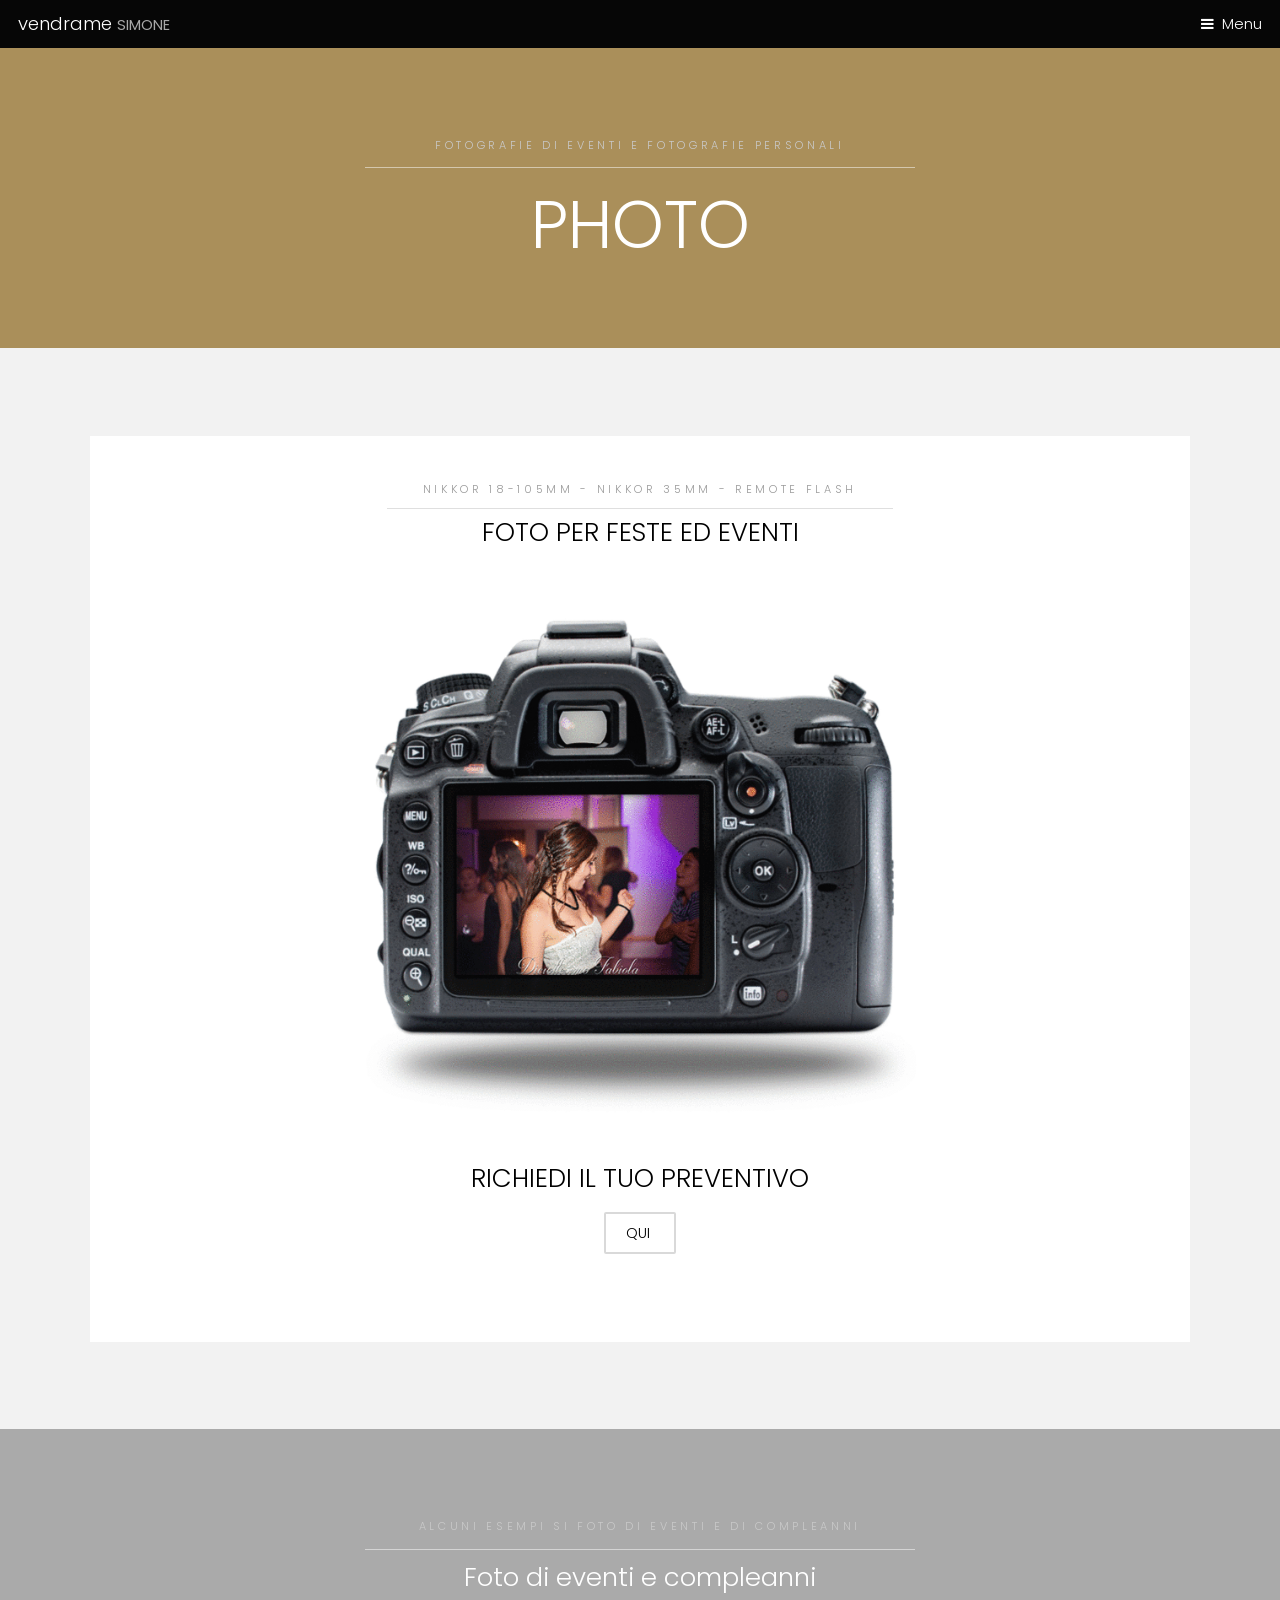
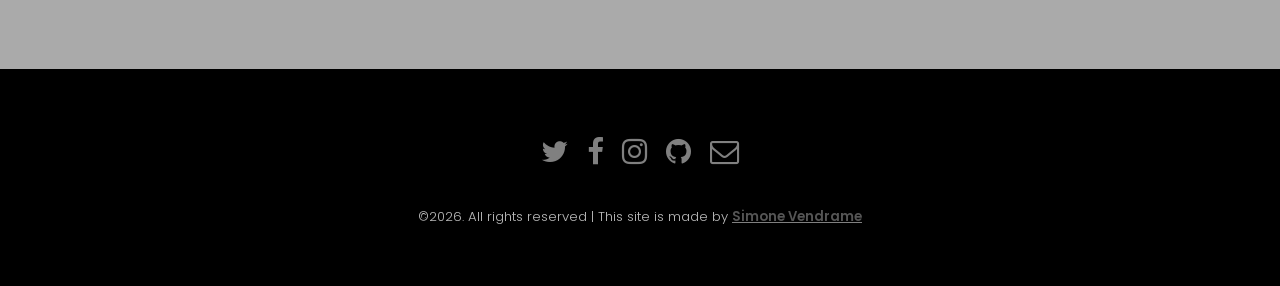
<file: photographer.html>
<!DOCTYPE HTML>
<html>
	<head>
		<title>Photo - Vendrame Simone</title>
		<meta charset="utf-8" />
		<meta name="viewport" content="width=device-width, initial-scale=1" />
		<link rel="stylesheet" href="assets/css/main.css" />
	</head>
	<body class="subpage">

		<!-- Header -->
			<header id="header">
				<div class="logo"><a href="https://www.vendramesimone.me">vendrame <span>SIMONE</span></a></div>
				<a href="#menu">Menu</a>
			</header>

		<!-- Nav -->
			<nav id="menu">
				<ul class="links">
					<li><a href="https://www.vendramesimone.me">Home</a></li>
					<li><a href="webdesigner.html">Web Designer</a></li>
					<li><a href="graphicdesigner.html">Graphic Designer</a></li>
					<li><a href="photographer.html">Photo</a></li>
					<li><a href="other.html">Altro</a></li>
					<li><a href="contactus.html">Contatti</a></li>
					<li><a href="generic.html">generic</a></li>
					<li><a href="elements.html">elements</a></li>
				</ul>
			</nav>

		<!-- One -->
			<section id="One" class="wrapper style8">
				<div class="inner">
					<header class="align-center">
						<p>fotografie di eventi e fotografie personali</p>
						<h2 style="font-size:450%">PHOTO</h2>
					</header>
				</div>
			</section>

		<!-- Two -->
			<section id="two" class="wrapper style2">
				<div class="inner">
					<div class="box">
						<div class="content">
							<header class="align-center">
								<p>Nikkor 18-105mm - Nikkor 35mm - Remote Flash</p>
								<h2>FOTO PER FESTE ED EVENTI</h2>
							</header>

										<div>
											<div class="box">
												<div class="image fit">
													<img src="images/foto.gif" alt=""/>
												</div>
												<div class="content">
													<footer class="align-center">
														<h2>RICHIEDI IL TUO PREVENTIVO</h2>
														<a href="https://vendramesimone.me/loginpage.html" class="button alt">QUI&nbsp;</a>
													</footer>
												</div>
											</div>
										</div>
						</div>
					</div>
				</div>
			</section>

			<section id="two" class="wrapper style8">
				<div class="inner">
					<header class="align-center">
						<p>Alcuni esempi si foto di eventi e di compleanni</p>
						<h2>Foto di eventi e compleanni</h2>
					</header>
				</div>
			</section>


			<!-- Footer -->
				<footer id="footer">
					<div class="container">
						<ul class="icons">
							<li><a href="https://twitter.com/vendrame_simone" class="icon fa-twitter"><span class="label">Twitter</span></a></li>
							<li><a href="https://www.facebook.com/simo.vendra/" class="icon fa-facebook"><span class="label">Facebook</span></a></li>
							<li><a href="https://www.instagram.com/vendramephotographer/" class="icon fa-instagram"><span class="label">Instagram</span></a></li>
							<li><a href="https://github.com/vendramesimone" class="icon fa-github"><span class="label">GitHub</span></a></li>
							<li><a href="mailto:vendramephotographer@gmail.com" class="icon fa-envelope-o"><span class="label">Email</span></a></li>
						</ul>
					</div>

					<div class="copyright">
						&copy;<script>document.write(new Date().getFullYear());</script>. All rights reserved | This site is made by <a href="https://www.vendramesimone.me"><b>Simone Vendrame</b></a>
					</div>
				</footer>

			<!-- Scripts -->
				<script src="assets/js/jquery.min.js"></script>
				<script src="assets/js/jquery.scrollex.min.js"></script>
				<script src="assets/js/skel.min.js"></script>
				<script src="assets/js/util.js"></script>
				<script src="assets/js/main.js"></script>
		</body>
	</html>
</file>
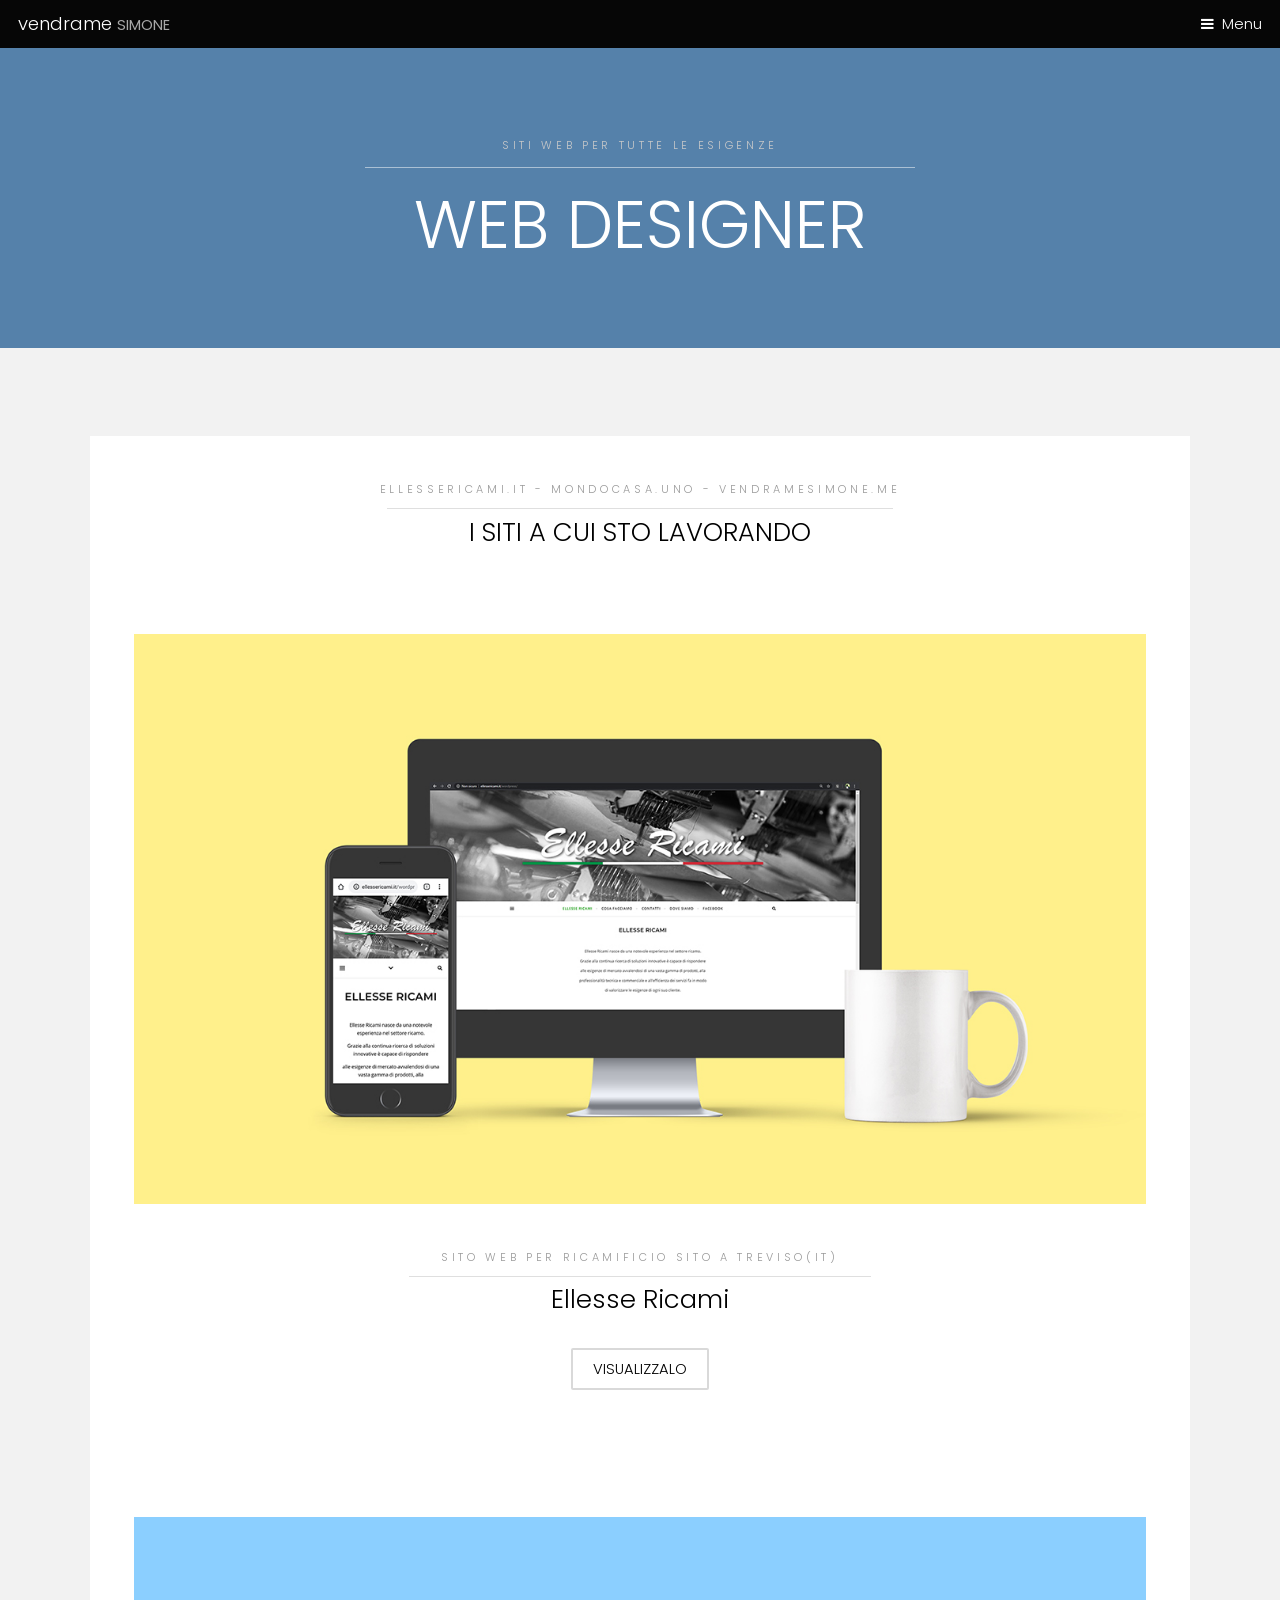
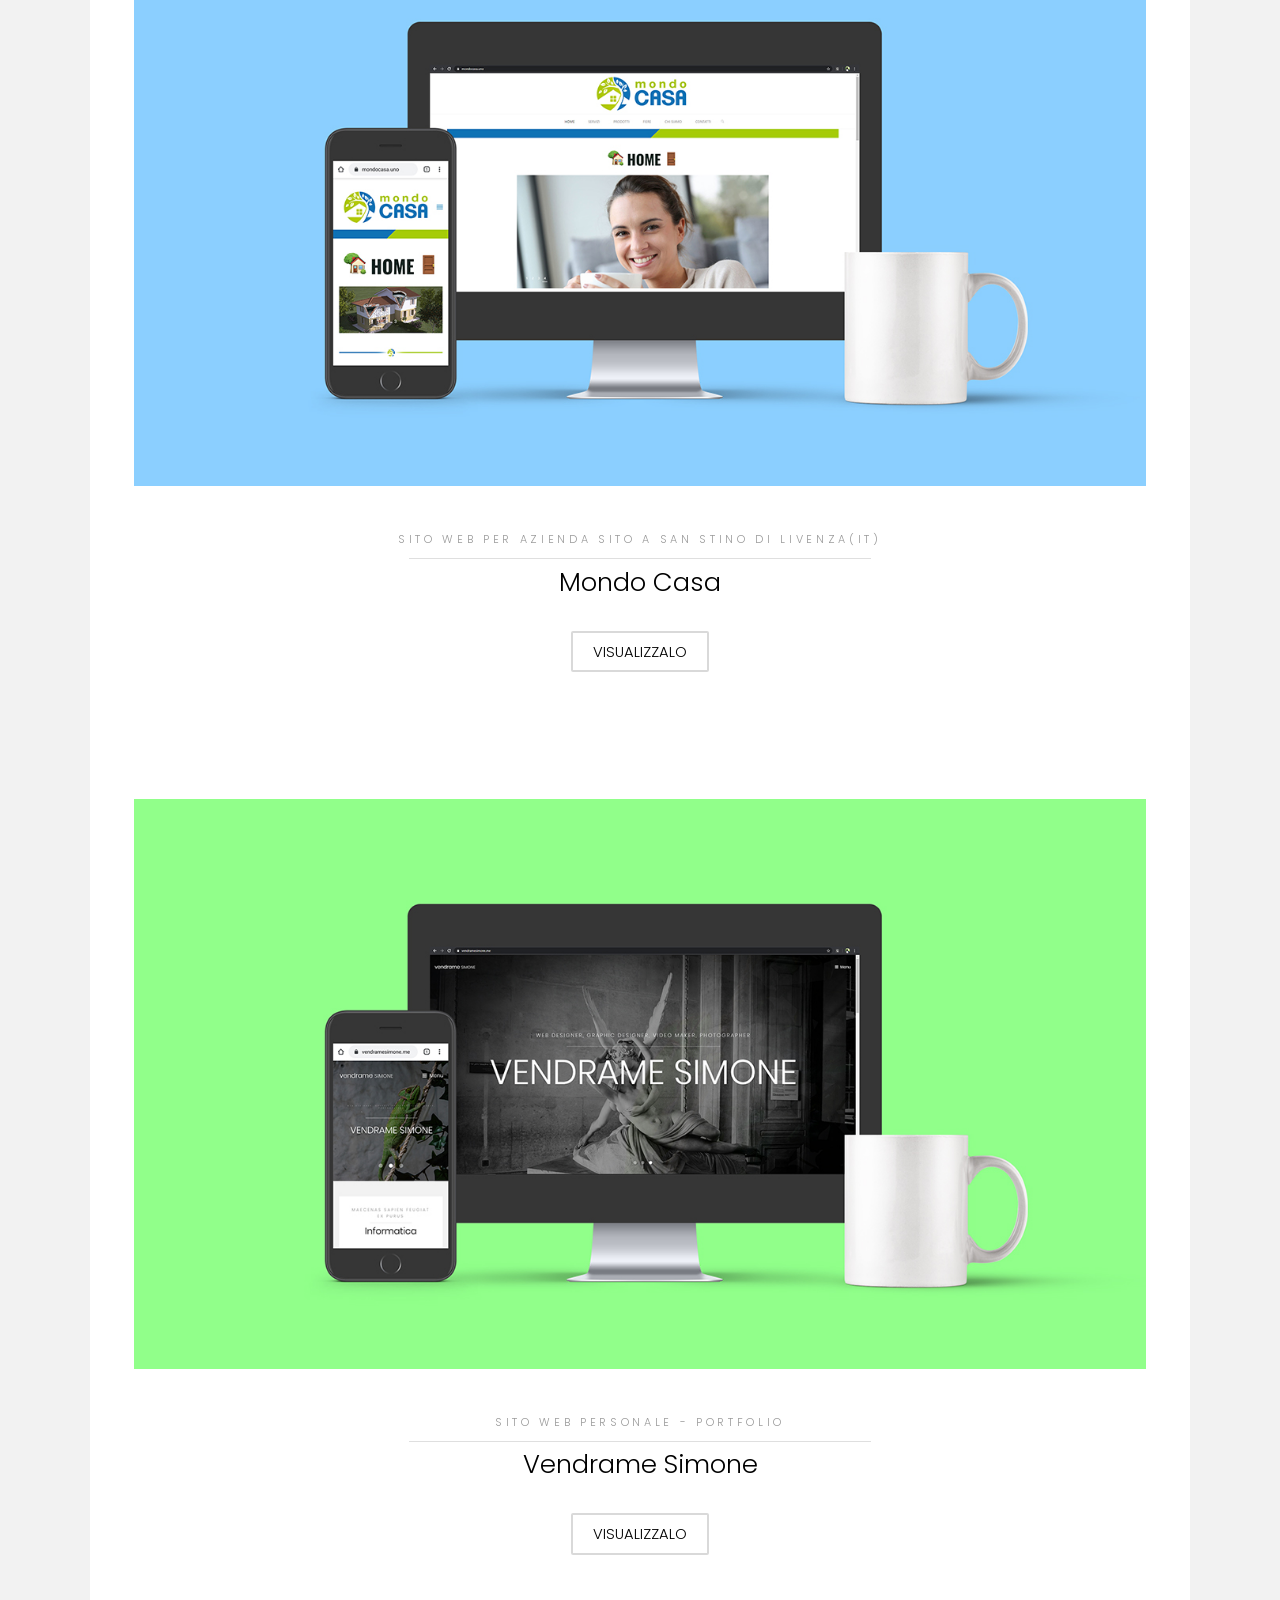
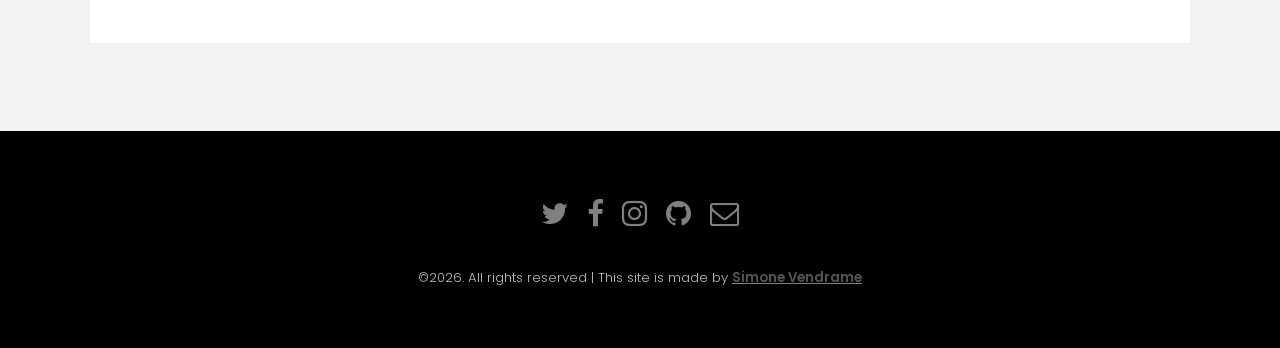
<file: webdesigner.html>
<!DOCTYPE HTML>
<html>
	<head>
		<title>Web Designer - Vendrame Simone</title>
		<meta charset="utf-8" />
		<meta name="viewport" content="width=device-width, initial-scale=1" />
		<link rel="stylesheet" href="assets/css/main.css" />
	</head>
	<body class="subpage">

		<!-- Header -->
			<header id="header">
				<div class="logo"><a href="https://www.vendramesimone.me">vendrame <span>SIMONE</span></a></div>
				<a href="#menu">Menu</a>
			</header>

		<!-- Nav -->
			<nav id="menu">
				<ul class="links">
					<li><a href="https://www.vendramesimone.me">Home</a></li>
					<li><a href="webdesigner.html">Web Designer</a></li>
					<li><a href="graphicdesigner.html">Graphic Designer</a></li>
					<li><a href="photographer.html">Photo</a></li>
					<li><a href="other.html">Altro</a></li>
					<li><a href="contactus.html">Contatti</a></li>
					<li><a href="generic.html">generic</a></li>
					<li><a href="elements.html">elements</a></li>
				</ul>
			</nav>

		<!-- One -->
			<section id="One" class="wrapper style4">
				<div class="inner">
					<header class="align-center">
						<p>siti web per tutte le esigenze</p>
						<h2 style="font-size:450%">WEB DESIGNER</h2>
					</header>
				</div>
			</section>

		<!-- Two -->
			<section id="two" class="wrapper style2">
				<div class="inner">
					<div class="box">
						<div class="content">
							<header class="align-center">
								<p>ellessericami.it - mondocasa.uno - vendramesimone.me</p>
								<h2>I SITI A CUI STO LAVORANDO</h2>
							</header>
								<p><br></p>

										<div>
											<div class="box">
												<div class="image fit">
													<img src="images/ellesse.jpg" alt=""/>
												</div>
												<div class="content">
													<header class="align-center">
														<p>Sito Web per ricamificio sito a Treviso(IT)</p>
														<h2>Ellesse Ricami</h2>
													</header>
													<footer class="align-center">
														<a href="https://www.ellessericami.it" class="button alt">Visualizzalo</a>
													</footer>
												</div>
											</div>
										</div>
										<p><br></p>
										<div>
											<div class="box">
												<div class="image fit" width="600px">
													<img src="images/mondocasa.jpg" alt=""/>
												</div>
												<div class="content">
													<header class="align-center">
														<p>Sito Web per azienda sito a San Stino di Livenza(IT)</p>
														<h2>Mondo Casa</h2>
													</header>
													<footer class="align-center">
														<a href="https://www.mondocasa.uno" class="button alt">Visualizzalo</a>
													</footer>
												</div>
											</div>
										</div>
										<p><br></p>
										<div>
											<div class="box">
												<div class="image fit">
													<img src="images/vendramesimone.jpg" alt="" />
												</div>
												<div class="content">
													<header class="align-center">
														<p>Sito web personale - portfolio</p>
														<h2>Vendrame Simone</h2>
													</header>
													<footer class="align-center">
														<a href="https://www.vendramesimone.me" class="button alt">Visualizzalo</a>
													</footer>
												</div>
											</div>
										</div>
						</div>
					</div>
				</div>
			</section>

			<!-- Footer -->
				<footer id="footer">
					<div class="container">
						<ul class="icons">
							<li><a href="https://twitter.com/vendrame_simone" class="icon fa-twitter"><span class="label">Twitter</span></a></li>
							<li><a href="https://www.facebook.com/simo.vendra/" class="icon fa-facebook"><span class="label">Facebook</span></a></li>
							<li><a href="https://www.instagram.com/vendramephotographer/" class="icon fa-instagram"><span class="label">Instagram</span></a></li>
							<li><a href="https://github.com/vendramesimone" class="icon fa-github"><span class="label">GitHub</span></a></li>
							<li><a href="mailto:vendramephotographer@gmail.com" class="icon fa-envelope-o"><span class="label">Email</span></a></li>
						</ul>
					</div>

					<div class="copyright">
						&copy;<script>document.write(new Date().getFullYear());</script>. All rights reserved | This site is made by <a href="https://www.vendramesimone.me"><b>Simone Vendrame</b></a>
					</div>
				</footer>

			<!-- Scripts -->
				<script src="assets/js/jquery.min.js"></script>
				<script src="assets/js/jquery.scrollex.min.js"></script>
				<script src="assets/js/skel.min.js"></script>
				<script src="assets/js/util.js"></script>
				<script src="assets/js/main.js"></script>
		</body>
	</html>
</file>
<file: assets/css/main.css>
@charset "UTF-8";
@import url(font-awesome.min.css);
@import url("https://fonts.googleapis.com/css?family=Poppins:300,400,500,600,700");

/*
	Hielo by TEMPLATED
	templated.co @templatedco
	Released for free under the Creative Commons Attribution 3.0 license (templated.co/license)
*/

/* Reset */

	html, body, div, span, applet, object, iframe, h1, h2, h3, h4, h5, h6, p, blockquote, pre, a, abbr, acronym, address, big, cite, code, del, dfn, em, img, ins, kbd, q, s, samp, small, strike, strong, sub, sup, tt, var, b, u, i, center, dl, dt, dd, ol, ul, li, fieldset, form, label, legend, table, caption, tbody, tfoot, thead, tr, th, td, article, aside, canvas, details, embed, figure, figcaption, footer, header, hgroup, menu, nav, output, ruby, section, summary, time, mark, audio, video {
		margin: 0;
		padding: 0;
		border: 0;
		font-size: 100%;
		font: inherit;
		vertical-align: baseline;
	}

	article, aside, details, figcaption, figure, footer, header, hgroup, menu, nav, section {
		display: block;
	}

	body {
		line-height: 1;
	}

	ol, ul {
		list-style: none;
	}

	blockquote, q {
		quotes: none;
	}

	blockquote:before, blockquote:after, q:before, q:after {
		content: '';
		content: none;
	}

	table {
		border-collapse: collapse;
		border-spacing: 0;
	}

	body {
		-webkit-text-size-adjust: none;
	}

/* Box Model */

	*, *:before, *:after {
		-moz-box-sizing: border-box;
		-webkit-box-sizing: border-box;
		box-sizing: border-box;
	}

/* Containers */

	.container {
		margin-left: auto;
		margin-right: auto;
	}

	.container.\31 25\25 {
		width: 100%;
		max-width: 100rem;
		min-width: 80rem;
	}

	.container.\37 5\25 {
		width: 60rem;
	}

	.container.\35 0\25 {
		width: 40rem;
	}

	.container.\32 5\25 {
		width: 20rem;
	}

	.container {
		width: 80rem;
	}

	@media screen and (max-width: 1680px) {

		.container.\31 25\25 {
			width: 100%;
			max-width: 100rem;
			min-width: 80rem;
		}

		.container.\37 5\25 {
			width: 60rem;
		}

		.container.\35 0\25 {
			width: 40rem;
		}

		.container.\32 5\25 {
			width: 20rem;
		}

		.container {
			width: 80rem;
		}

	}

	@media screen and (max-width: 1280px) {

		.container.\31 25\25 {
			width: 100%;
			max-width: 81.25rem;
			min-width: 65rem;
		}

		.container.\37 5\25 {
			width: 48.75rem;
		}

		.container.\35 0\25 {
			width: 32.5rem;
		}

		.container.\32 5\25 {
			width: 16.25rem;
		}

		.container {
			width: 65rem;
		}

	}

	@media screen and (max-width: 980px) {

		.container.\31 25\25 {
			width: 100%;
			max-width: 112.5%;
			min-width: 90%;
		}

		.container.\37 5\25 {
			width: 67.5%;
		}

		.container.\35 0\25 {
			width: 45%;
		}

		.container.\32 5\25 {
			width: 22.5%;
		}

		.container {
			width: 90%;
		}

	}

	@media screen and (max-width: 736px) {

		.container.\31 25\25 {
			width: 100%;
			max-width: 112.5%;
			min-width: 90%;
		}

		.container.\37 5\25 {
			width: 67.5%;
		}

		.container.\35 0\25 {
			width: 45%;
		}

		.container.\32 5\25 {
			width: 22.5%;
		}

		.container {
			width: 90% !important;
		}

	}

	@media screen and (max-width: 480px) {

		.container.\31 25\25 {
			width: 100%;
			max-width: 112.5%;
			min-width: 90%;
		}

		.container.\37 5\25 {
			width: 67.5%;
		}

		.container.\35 0\25 {
			width: 45%;
		}

		.container.\32 5\25 {
			width: 22.5%;
		}

		.container {
			width: 90% !important;
		}

	}

/* Grid */

	.row {
		border-bottom: solid 1px transparent;
		-moz-box-sizing: border-box;
		-webkit-box-sizing: border-box;
		box-sizing: border-box;
	}

	.row > * {
		float: left;
		-moz-box-sizing: border-box;
		-webkit-box-sizing: border-box;
		box-sizing: border-box;
	}

	.row:after, .row:before {
		content: '';
		display: block;
		clear: both;
		height: 0;
	}

	.row.uniform > * > :first-child {
		margin-top: 0;
	}

	.row.uniform > * > :last-child {
		margin-bottom: 0;
	}

	.row.\30 \25 > * {
		padding: 0 0 0 0rem;
	}

	.row.\30 \25 {
		margin: 0 0 -1px 0rem;
	}

	.row.uniform.\30 \25 > * {
		padding: 0rem 0 0 0rem;
	}

	.row.uniform.\30 \25 {
		margin: 0rem 0 -1px 0rem;
	}

	.row > * {
		padding: 0 0 0 2rem;
	}

	.row {
		margin: 0 0 -1px -2rem;
	}

	.row.uniform > * {
		padding: 2rem 0 0 2rem;
	}

	.row.uniform {
		margin: -2rem 0 -1px -2rem;
	}

	.row.\32 00\25 > * {
		padding: 0 0 0 4rem;
	}

	.row.\32 00\25 {
		margin: 0 0 -1px -4rem;
	}

	.row.uniform.\32 00\25 > * {
		padding: 4rem 0 0 4rem;
	}

	.row.uniform.\32 00\25 {
		margin: -4rem 0 -1px -4rem;
	}

	.row.\31 50\25 > * {
		padding: 0 0 0 3rem;
	}

	.row.\31 50\25 {
		margin: 0 0 -1px -3rem;
	}

	.row.uniform.\31 50\25 > * {
		padding: 3rem 0 0 3rem;
	}

	.row.uniform.\31 50\25 {
		margin: -3rem 0 -1px -3rem;
	}

	.row.\35 0\25 > * {
		padding: 0 0 0 1rem;
	}

	.row.\35 0\25 {
		margin: 0 0 -1px -1rem;
	}

	.row.uniform.\35 0\25 > * {
		padding: 1rem 0 0 1rem;
	}

	.row.uniform.\35 0\25 {
		margin: -1rem 0 -1px -1rem;
	}

	.row.\32 5\25 > * {
		padding: 0 0 0 0.5rem;
	}

	.row.\32 5\25 {
		margin: 0 0 -1px -0.5rem;
	}

	.row.uniform.\32 5\25 > * {
		padding: 0.5rem 0 0 0.5rem;
	}

	.row.uniform.\32 5\25 {
		margin: -0.5rem 0 -1px -0.5rem;
	}

	.\31 2u, .\31 2u\24 {
		width: 100%;
		clear: none;
		margin-left: 0;
	}

	.\31 1u, .\31 1u\24 {
		width: 91.6666666667%;
		clear: none;
		margin-left: 0;
	}

	.\31 0u, .\31 0u\24 {
		width: 83.3333333333%;
		clear: none;
		margin-left: 0;
	}

	.\39 u, .\39 u\24 {
		width: 75%;
		clear: none;
		margin-left: 0;
	}

	.\38 u, .\38 u\24 {
		width: 66.6666666667%;
		clear: none;
		margin-left: 0;
	}

	.\37 u, .\37 u\24 {
		width: 58.3333333333%;
		clear: none;
		margin-left: 0;
	}

	.\36 u, .\36 u\24 {
		width: 50%;
		clear: none;
		margin-left: 0;
	}

	.\35 u, .\35 u\24 {
		width: 41.6666666667%;
		clear: none;
		margin-left: 0;
	}

	.\34 u, .\34 u\24 {
		width: 33.3333333333%;
		clear: none;
		margin-left: 0;
	}

	.\33 u, .\33 u\24 {
		width: 25%;
		clear: none;
		margin-left: 0;
	}

	.\32 u, .\32 u\24 {
		width: 16.6666666667%;
		clear: none;
		margin-left: 0;
	}

	.\31 u, .\31 u\24 {
		width: 8.3333333333%;
		clear: none;
		margin-left: 0;
	}

	.\31 2u\24 + *,
	.\31 1u\24 + *,
	.\31 0u\24 + *,
	.\39 u\24 + *,
	.\38 u\24 + *,
	.\37 u\24 + *,
	.\36 u\24 + *,
	.\35 u\24 + *,
	.\34 u\24 + *,
	.\33 u\24 + *,
	.\32 u\24 + *,
	.\31 u\24 + * {
		clear: left;
	}

	.\-11u {
		margin-left: 91.66667%;
	}

	.\-10u {
		margin-left: 83.33333%;
	}

	.\-9u {
		margin-left: 75%;
	}

	.\-8u {
		margin-left: 66.66667%;
	}

	.\-7u {
		margin-left: 58.33333%;
	}

	.\-6u {
		margin-left: 50%;
	}

	.\-5u {
		margin-left: 41.66667%;
	}

	.\-4u {
		margin-left: 33.33333%;
	}

	.\-3u {
		margin-left: 25%;
	}

	.\-2u {
		margin-left: 16.66667%;
	}

	.\-1u {
		margin-left: 8.33333%;
	}

	@media screen and (max-width: 1680px) {

		.row > * {
			padding: 0 0 0 2rem;
		}

		.row {
			margin: 0 0 -1px -2rem;
		}

		.row.uniform > * {
			padding: 2rem 0 0 2rem;
		}

		.row.uniform {
			margin: -2rem 0 -1px -2rem;
		}

		.row.\32 00\25 > * {
			padding: 0 0 0 4rem;
		}

		.row.\32 00\25 {
			margin: 0 0 -1px -4rem;
		}

		.row.uniform.\32 00\25 > * {
			padding: 4rem 0 0 4rem;
		}

		.row.uniform.\32 00\25 {
			margin: -4rem 0 -1px -4rem;
		}

		.row.\31 50\25 > * {
			padding: 0 0 0 3rem;
		}

		.row.\31 50\25 {
			margin: 0 0 -1px -3rem;
		}

		.row.uniform.\31 50\25 > * {
			padding: 3rem 0 0 3rem;
		}

		.row.uniform.\31 50\25 {
			margin: -3rem 0 -1px -3rem;
		}

		.row.\35 0\25 > * {
			padding: 0 0 0 1rem;
		}

		.row.\35 0\25 {
			margin: 0 0 -1px -1rem;
		}

		.row.uniform.\35 0\25 > * {
			padding: 1rem 0 0 1rem;
		}

		.row.uniform.\35 0\25 {
			margin: -1rem 0 -1px -1rem;
		}

		.row.\32 5\25 > * {
			padding: 0 0 0 0.5rem;
		}

		.row.\32 5\25 {
			margin: 0 0 -1px -0.5rem;
		}

		.row.uniform.\32 5\25 > * {
			padding: 0.5rem 0 0 0.5rem;
		}

		.row.uniform.\32 5\25 {
			margin: -0.5rem 0 -1px -0.5rem;
		}

		.\31 2u\28xlarge\29, .\31 2u\24\28xlarge\29 {
			width: 100%;
			clear: none;
			margin-left: 0;
		}

		.\31 1u\28xlarge\29, .\31 1u\24\28xlarge\29 {
			width: 91.6666666667%;
			clear: none;
			margin-left: 0;
		}

		.\31 0u\28xlarge\29, .\31 0u\24\28xlarge\29 {
			width: 83.3333333333%;
			clear: none;
			margin-left: 0;
		}

		.\39 u\28xlarge\29, .\39 u\24\28xlarge\29 {
			width: 75%;
			clear: none;
			margin-left: 0;
		}

		.\38 u\28xlarge\29, .\38 u\24\28xlarge\29 {
			width: 66.6666666667%;
			clear: none;
			margin-left: 0;
		}

		.\37 u\28xlarge\29, .\37 u\24\28xlarge\29 {
			width: 58.3333333333%;
			clear: none;
			margin-left: 0;
		}

		.\36 u\28xlarge\29, .\36 u\24\28xlarge\29 {
			width: 50%;
			clear: none;
			margin-left: 0;
		}

		.\35 u\28xlarge\29, .\35 u\24\28xlarge\29 {
			width: 41.6666666667%;
			clear: none;
			margin-left: 0;
		}

		.\34 u\28xlarge\29, .\34 u\24\28xlarge\29 {
			width: 33.3333333333%;
			clear: none;
			margin-left: 0;
		}

		.\33 u\28xlarge\29, .\33 u\24\28xlarge\29 {
			width: 25%;
			clear: none;
			margin-left: 0;
		}

		.\32 u\28xlarge\29, .\32 u\24\28xlarge\29 {
			width: 16.6666666667%;
			clear: none;
			margin-left: 0;
		}

		.\31 u\28xlarge\29, .\31 u\24\28xlarge\29 {
			width: 8.3333333333%;
			clear: none;
			margin-left: 0;
		}

		.\31 2u\24\28xlarge\29 + *,
		.\31 1u\24\28xlarge\29 + *,
		.\31 0u\24\28xlarge\29 + *,
		.\39 u\24\28xlarge\29 + *,
		.\38 u\24\28xlarge\29 + *,
		.\37 u\24\28xlarge\29 + *,
		.\36 u\24\28xlarge\29 + *,
		.\35 u\24\28xlarge\29 + *,
		.\34 u\24\28xlarge\29 + *,
		.\33 u\24\28xlarge\29 + *,
		.\32 u\24\28xlarge\29 + *,
		.\31 u\24\28xlarge\29 + * {
			clear: left;
		}

		.\-11u\28xlarge\29 {
			margin-left: 91.66667%;
		}

		.\-10u\28xlarge\29 {
			margin-left: 83.33333%;
		}

		.\-9u\28xlarge\29 {
			margin-left: 75%;
		}

		.\-8u\28xlarge\29 {
			margin-left: 66.66667%;
		}

		.\-7u\28xlarge\29 {
			margin-left: 58.33333%;
		}

		.\-6u\28xlarge\29 {
			margin-left: 50%;
		}

		.\-5u\28xlarge\29 {
			margin-left: 41.66667%;
		}

		.\-4u\28xlarge\29 {
			margin-left: 33.33333%;
		}

		.\-3u\28xlarge\29 {
			margin-left: 25%;
		}

		.\-2u\28xlarge\29 {
			margin-left: 16.66667%;
		}

		.\-1u\28xlarge\29 {
			margin-left: 8.33333%;
		}

	}

	@media screen and (max-width: 1280px) {

		.row > * {
			padding: 0 0 0 1.5rem;
		}

		.row {
			margin: 0 0 -1px -1.5rem;
		}

		.row.uniform > * {
			padding: 1.5rem 0 0 1.5rem;
		}

		.row.uniform {
			margin: -1.5rem 0 -1px -1.5rem;
		}

		.row.\32 00\25 > * {
			padding: 0 0 0 3rem;
		}

		.row.\32 00\25 {
			margin: 0 0 -1px -3rem;
		}

		.row.uniform.\32 00\25 > * {
			padding: 3rem 0 0 3rem;
		}

		.row.uniform.\32 00\25 {
			margin: -3rem 0 -1px -3rem;
		}

		.row.\31 50\25 > * {
			padding: 0 0 0 2.25rem;
		}

		.row.\31 50\25 {
			margin: 0 0 -1px -2.25rem;
		}

		.row.uniform.\31 50\25 > * {
			padding: 2.25rem 0 0 2.25rem;
		}

		.row.uniform.\31 50\25 {
			margin: -2.25rem 0 -1px -2.25rem;
		}

		.row.\35 0\25 > * {
			padding: 0 0 0 0.75rem;
		}

		.row.\35 0\25 {
			margin: 0 0 -1px -0.75rem;
		}

		.row.uniform.\35 0\25 > * {
			padding: 0.75rem 0 0 0.75rem;
		}

		.row.uniform.\35 0\25 {
			margin: -0.75rem 0 -1px -0.75rem;
		}

		.row.\32 5\25 > * {
			padding: 0 0 0 0.375rem;
		}

		.row.\32 5\25 {
			margin: 0 0 -1px -0.375rem;
		}

		.row.uniform.\32 5\25 > * {
			padding: 0.375rem 0 0 0.375rem;
		}

		.row.uniform.\32 5\25 {
			margin: -0.375rem 0 -1px -0.375rem;
		}

		.\31 2u\28large\29, .\31 2u\24\28large\29 {
			width: 100%;
			clear: none;
			margin-left: 0;
		}

		.\31 1u\28large\29, .\31 1u\24\28large\29 {
			width: 91.6666666667%;
			clear: none;
			margin-left: 0;
		}

		.\31 0u\28large\29, .\31 0u\24\28large\29 {
			width: 83.3333333333%;
			clear: none;
			margin-left: 0;
		}

		.\39 u\28large\29, .\39 u\24\28large\29 {
			width: 75%;
			clear: none;
			margin-left: 0;
		}

		.\38 u\28large\29, .\38 u\24\28large\29 {
			width: 66.6666666667%;
			clear: none;
			margin-left: 0;
		}

		.\37 u\28large\29, .\37 u\24\28large\29 {
			width: 58.3333333333%;
			clear: none;
			margin-left: 0;
		}

		.\36 u\28large\29, .\36 u\24\28large\29 {
			width: 50%;
			clear: none;
			margin-left: 0;
		}

		.\35 u\28large\29, .\35 u\24\28large\29 {
			width: 41.6666666667%;
			clear: none;
			margin-left: 0;
		}

		.\34 u\28large\29, .\34 u\24\28large\29 {
			width: 33.3333333333%;
			clear: none;
			margin-left: 0;
		}

		.\33 u\28large\29, .\33 u\24\28large\29 {
			width: 25%;
			clear: none;
			margin-left: 0;
		}

		.\32 u\28large\29, .\32 u\24\28large\29 {
			width: 16.6666666667%;
			clear: none;
			margin-left: 0;
		}

		.\31 u\28large\29, .\31 u\24\28large\29 {
			width: 8.3333333333%;
			clear: none;
			margin-left: 0;
		}

		.\31 2u\24\28large\29 + *,
		.\31 1u\24\28large\29 + *,
		.\31 0u\24\28large\29 + *,
		.\39 u\24\28large\29 + *,
		.\38 u\24\28large\29 + *,
		.\37 u\24\28large\29 + *,
		.\36 u\24\28large\29 + *,
		.\35 u\24\28large\29 + *,
		.\34 u\24\28large\29 + *,
		.\33 u\24\28large\29 + *,
		.\32 u\24\28large\29 + *,
		.\31 u\24\28large\29 + * {
			clear: left;
		}

		.\-11u\28large\29 {
			margin-left: 91.66667%;
		}

		.\-10u\28large\29 {
			margin-left: 83.33333%;
		}

		.\-9u\28large\29 {
			margin-left: 75%;
		}

		.\-8u\28large\29 {
			margin-left: 66.66667%;
		}

		.\-7u\28large\29 {
			margin-left: 58.33333%;
		}

		.\-6u\28large\29 {
			margin-left: 50%;
		}

		.\-5u\28large\29 {
			margin-left: 41.66667%;
		}

		.\-4u\28large\29 {
			margin-left: 33.33333%;
		}

		.\-3u\28large\29 {
			margin-left: 25%;
		}

		.\-2u\28large\29 {
			margin-left: 16.66667%;
		}

		.\-1u\28large\29 {
			margin-left: 8.33333%;
		}

	}

	@media screen and (max-width: 980px) {

		.row > * {
			padding: 0 0 0 1.5rem;
		}

		.row {
			margin: 0 0 -1px -1.5rem;
		}

		.row.uniform > * {
			padding: 1.5rem 0 0 1.5rem;
		}

		.row.uniform {
			margin: -1.5rem 0 -1px -1.5rem;
		}

		.row.\32 00\25 > * {
			padding: 0 0 0 3rem;
		}

		.row.\32 00\25 {
			margin: 0 0 -1px -3rem;
		}

		.row.uniform.\32 00\25 > * {
			padding: 3rem 0 0 3rem;
		}

		.row.uniform.\32 00\25 {
			margin: -3rem 0 -1px -3rem;
		}

		.row.\31 50\25 > * {
			padding: 0 0 0 2.25rem;
		}

		.row.\31 50\25 {
			margin: 0 0 -1px -2.25rem;
		}

		.row.uniform.\31 50\25 > * {
			padding: 2.25rem 0 0 2.25rem;
		}

		.row.uniform.\31 50\25 {
			margin: -2.25rem 0 -1px -2.25rem;
		}

		.row.\35 0\25 > * {
			padding: 0 0 0 0.75rem;
		}

		.row.\35 0\25 {
			margin: 0 0 -1px -0.75rem;
		}

		.row.uniform.\35 0\25 > * {
			padding: 0.75rem 0 0 0.75rem;
		}

		.row.uniform.\35 0\25 {
			margin: -0.75rem 0 -1px -0.75rem;
		}

		.row.\32 5\25 > * {
			padding: 0 0 0 0.375rem;
		}

		.row.\32 5\25 {
			margin: 0 0 -1px -0.375rem;
		}

		.row.uniform.\32 5\25 > * {
			padding: 0.375rem 0 0 0.375rem;
		}

		.row.uniform.\32 5\25 {
			margin: -0.375rem 0 -1px -0.375rem;
		}

		.\31 2u\28medium\29, .\31 2u\24\28medium\29 {
			width: 100%;
			clear: none;
			margin-left: 0;
		}

		.\31 1u\28medium\29, .\31 1u\24\28medium\29 {
			width: 91.6666666667%;
			clear: none;
			margin-left: 0;
		}

		.\31 0u\28medium\29, .\31 0u\24\28medium\29 {
			width: 83.3333333333%;
			clear: none;
			margin-left: 0;
		}

		.\39 u\28medium\29, .\39 u\24\28medium\29 {
			width: 75%;
			clear: none;
			margin-left: 0;
		}

		.\38 u\28medium\29, .\38 u\24\28medium\29 {
			width: 66.6666666667%;
			clear: none;
			margin-left: 0;
		}

		.\37 u\28medium\29, .\37 u\24\28medium\29 {
			width: 58.3333333333%;
			clear: none;
			margin-left: 0;
		}

		.\36 u\28medium\29, .\36 u\24\28medium\29 {
			width: 50%;
			clear: none;
			margin-left: 0;
		}

		.\35 u\28medium\29, .\35 u\24\28medium\29 {
			width: 41.6666666667%;
			clear: none;
			margin-left: 0;
		}

		.\34 u\28medium\29, .\34 u\24\28medium\29 {
			width: 33.3333333333%;
			clear: none;
			margin-left: 0;
		}

		.\33 u\28medium\29, .\33 u\24\28medium\29 {
			width: 25%;
			clear: none;
			margin-left: 0;
		}

		.\32 u\28medium\29, .\32 u\24\28medium\29 {
			width: 16.6666666667%;
			clear: none;
			margin-left: 0;
		}

		.\31 u\28medium\29, .\31 u\24\28medium\29 {
			width: 8.3333333333%;
			clear: none;
			margin-left: 0;
		}

		.\31 2u\24\28medium\29 + *,
		.\31 1u\24\28medium\29 + *,
		.\31 0u\24\28medium\29 + *,
		.\39 u\24\28medium\29 + *,
		.\38 u\24\28medium\29 + *,
		.\37 u\24\28medium\29 + *,
		.\36 u\24\28medium\29 + *,
		.\35 u\24\28medium\29 + *,
		.\34 u\24\28medium\29 + *,
		.\33 u\24\28medium\29 + *,
		.\32 u\24\28medium\29 + *,
		.\31 u\24\28medium\29 + * {
			clear: left;
		}

		.\-11u\28medium\29 {
			margin-left: 91.66667%;
		}

		.\-10u\28medium\29 {
			margin-left: 83.33333%;
		}

		.\-9u\28medium\29 {
			margin-left: 75%;
		}

		.\-8u\28medium\29 {
			margin-left: 66.66667%;
		}

		.\-7u\28medium\29 {
			margin-left: 58.33333%;
		}

		.\-6u\28medium\29 {
			margin-left: 50%;
		}

		.\-5u\28medium\29 {
			margin-left: 41.66667%;
		}

		.\-4u\28medium\29 {
			margin-left: 33.33333%;
		}

		.\-3u\28medium\29 {
			margin-left: 25%;
		}

		.\-2u\28medium\29 {
			margin-left: 16.66667%;
		}

		.\-1u\28medium\29 {
			margin-left: 8.33333%;
		}

	}

	@media screen and (max-width: 736px) {

		.row > * {
			padding: 0 0 0 1.25rem;
		}

		.row {
			margin: 0 0 -1px -1.25rem;
		}

		.row.uniform > * {
			padding: 1.25rem 0 0 1.25rem;
		}

		.row.uniform {
			margin: -1.25rem 0 -1px -1.25rem;
		}

		.row.\32 00\25 > * {
			padding: 0 0 0 2.5rem;
		}

		.row.\32 00\25 {
			margin: 0 0 -1px -2.5rem;
		}

		.row.uniform.\32 00\25 > * {
			padding: 2.5rem 0 0 2.5rem;
		}

		.row.uniform.\32 00\25 {
			margin: -2.5rem 0 -1px -2.5rem;
		}

		.row.\31 50\25 > * {
			padding: 0 0 0 1.875rem;
		}

		.row.\31 50\25 {
			margin: 0 0 -1px -1.875rem;
		}

		.row.uniform.\31 50\25 > * {
			padding: 1.875rem 0 0 1.875rem;
		}

		.row.uniform.\31 50\25 {
			margin: -1.875rem 0 -1px -1.875rem;
		}

		.row.\35 0\25 > * {
			padding: 0 0 0 0.625rem;
		}

		.row.\35 0\25 {
			margin: 0 0 -1px -0.625rem;
		}

		.row.uniform.\35 0\25 > * {
			padding: 0.625rem 0 0 0.625rem;
		}

		.row.uniform.\35 0\25 {
			margin: -0.625rem 0 -1px -0.625rem;
		}

		.row.\32 5\25 > * {
			padding: 0 0 0 0.3125rem;
		}

		.row.\32 5\25 {
			margin: 0 0 -1px -0.3125rem;
		}

		.row.uniform.\32 5\25 > * {
			padding: 0.3125rem 0 0 0.3125rem;
		}

		.row.uniform.\32 5\25 {
			margin: -0.3125rem 0 -1px -0.3125rem;
		}

		.\31 2u\28small\29, .\31 2u\24\28small\29 {
			width: 100%;
			clear: none;
			margin-left: 0;
		}

		.\31 1u\28small\29, .\31 1u\24\28small\29 {
			width: 91.6666666667%;
			clear: none;
			margin-left: 0;
		}

		.\31 0u\28small\29, .\31 0u\24\28small\29 {
			width: 83.3333333333%;
			clear: none;
			margin-left: 0;
		}

		.\39 u\28small\29, .\39 u\24\28small\29 {
			width: 75%;
			clear: none;
			margin-left: 0;
		}

		.\38 u\28small\29, .\38 u\24\28small\29 {
			width: 66.6666666667%;
			clear: none;
			margin-left: 0;
		}

		.\37 u\28small\29, .\37 u\24\28small\29 {
			width: 58.3333333333%;
			clear: none;
			margin-left: 0;
		}

		.\36 u\28small\29, .\36 u\24\28small\29 {
			width: 50%;
			clear: none;
			margin-left: 0;
		}

		.\35 u\28small\29, .\35 u\24\28small\29 {
			width: 41.6666666667%;
			clear: none;
			margin-left: 0;
		}

		.\34 u\28small\29, .\34 u\24\28small\29 {
			width: 33.3333333333%;
			clear: none;
			margin-left: 0;
		}

		.\33 u\28small\29, .\33 u\24\28small\29 {
			width: 25%;
			clear: none;
			margin-left: 0;
		}

		.\32 u\28small\29, .\32 u\24\28small\29 {
			width: 16.6666666667%;
			clear: none;
			margin-left: 0;
		}

		.\31 u\28small\29, .\31 u\24\28small\29 {
			width: 8.3333333333%;
			clear: none;
			margin-left: 0;
		}

		.\31 2u\24\28small\29 + *,
		.\31 1u\24\28small\29 + *,
		.\31 0u\24\28small\29 + *,
		.\39 u\24\28small\29 + *,
		.\38 u\24\28small\29 + *,
		.\37 u\24\28small\29 + *,
		.\36 u\24\28small\29 + *,
		.\35 u\24\28small\29 + *,
		.\34 u\24\28small\29 + *,
		.\33 u\24\28small\29 + *,
		.\32 u\24\28small\29 + *,
		.\31 u\24\28small\29 + * {
			clear: left;
		}

		.\-11u\28small\29 {
			margin-left: 91.66667%;
		}

		.\-10u\28small\29 {
			margin-left: 83.33333%;
		}

		.\-9u\28small\29 {
			margin-left: 75%;
		}

		.\-8u\28small\29 {
			margin-left: 66.66667%;
		}

		.\-7u\28small\29 {
			margin-left: 58.33333%;
		}

		.\-6u\28small\29 {
			margin-left: 50%;
		}

		.\-5u\28small\29 {
			margin-left: 41.66667%;
		}

		.\-4u\28small\29 {
			margin-left: 33.33333%;
		}

		.\-3u\28small\29 {
			margin-left: 25%;
		}

		.\-2u\28small\29 {
			margin-left: 16.66667%;
		}

		.\-1u\28small\29 {
			margin-left: 8.33333%;
		}

	}

	@media screen and (max-width: 480px) {

		.row > * {
			padding: 0 0 0 1.25rem;
		}

		.row {
			margin: 0 0 -1px -1.25rem;
		}

		.row.uniform > * {
			padding: 1.25rem 0 0 1.25rem;
		}

		.row.uniform {
			margin: -1.25rem 0 -1px -1.25rem;
		}

		.row.\32 00\25 > * {
			padding: 0 0 0 2.5rem;
		}

		.row.\32 00\25 {
			margin: 0 0 -1px -2.5rem;
		}

		.row.uniform.\32 00\25 > * {
			padding: 2.5rem 0 0 2.5rem;
		}

		.row.uniform.\32 00\25 {
			margin: -2.5rem 0 -1px -2.5rem;
		}

		.row.\31 50\25 > * {
			padding: 0 0 0 1.875rem;
		}

		.row.\31 50\25 {
			margin: 0 0 -1px -1.875rem;
		}

		.row.uniform.\31 50\25 > * {
			padding: 1.875rem 0 0 1.875rem;
		}

		.row.uniform.\31 50\25 {
			margin: -1.875rem 0 -1px -1.875rem;
		}

		.row.\35 0\25 > * {
			padding: 0 0 0 0.625rem;
		}

		.row.\35 0\25 {
			margin: 0 0 -1px -0.625rem;
		}

		.row.uniform.\35 0\25 > * {
			padding: 0.625rem 0 0 0.625rem;
		}

		.row.uniform.\35 0\25 {
			margin: -0.625rem 0 -1px -0.625rem;
		}

		.row.\32 5\25 > * {
			padding: 0 0 0 0.3125rem;
		}

		.row.\32 5\25 {
			margin: 0 0 -1px -0.3125rem;
		}

		.row.uniform.\32 5\25 > * {
			padding: 0.3125rem 0 0 0.3125rem;
		}

		.row.uniform.\32 5\25 {
			margin: -0.3125rem 0 -1px -0.3125rem;
		}

		.\31 2u\28xsmall\29, .\31 2u\24\28xsmall\29 {
			width: 100%;
			clear: none;
			margin-left: 0;
		}

		.\31 1u\28xsmall\29, .\31 1u\24\28xsmall\29 {
			width: 91.6666666667%;
			clear: none;
			margin-left: 0;
		}

		.\31 0u\28xsmall\29, .\31 0u\24\28xsmall\29 {
			width: 83.3333333333%;
			clear: none;
			margin-left: 0;
		}

		.\39 u\28xsmall\29, .\39 u\24\28xsmall\29 {
			width: 75%;
			clear: none;
			margin-left: 0;
		}

		.\38 u\28xsmall\29, .\38 u\24\28xsmall\29 {
			width: 66.6666666667%;
			clear: none;
			margin-left: 0;
		}

		.\37 u\28xsmall\29, .\37 u\24\28xsmall\29 {
			width: 58.3333333333%;
			clear: none;
			margin-left: 0;
		}

		.\36 u\28xsmall\29, .\36 u\24\28xsmall\29 {
			width: 50%;
			clear: none;
			margin-left: 0;
		}

		.\35 u\28xsmall\29, .\35 u\24\28xsmall\29 {
			width: 41.6666666667%;
			clear: none;
			margin-left: 0;
		}

		.\34 u\28xsmall\29, .\34 u\24\28xsmall\29 {
			width: 33.3333333333%;
			clear: none;
			margin-left: 0;
		}

		.\33 u\28xsmall\29, .\33 u\24\28xsmall\29 {
			width: 25%;
			clear: none;
			margin-left: 0;
		}

		.\32 u\28xsmall\29, .\32 u\24\28xsmall\29 {
			width: 16.6666666667%;
			clear: none;
			margin-left: 0;
		}

		.\31 u\28xsmall\29, .\31 u\24\28xsmall\29 {
			width: 8.3333333333%;
			clear: none;
			margin-left: 0;
		}

		.\31 2u\24\28xsmall\29 + *,
		.\31 1u\24\28xsmall\29 + *,
		.\31 0u\24\28xsmall\29 + *,
		.\39 u\24\28xsmall\29 + *,
		.\38 u\24\28xsmall\29 + *,
		.\37 u\24\28xsmall\29 + *,
		.\36 u\24\28xsmall\29 + *,
		.\35 u\24\28xsmall\29 + *,
		.\34 u\24\28xsmall\29 + *,
		.\33 u\24\28xsmall\29 + *,
		.\32 u\24\28xsmall\29 + *,
		.\31 u\24\28xsmall\29 + * {
			clear: left;
		}

		.\-11u\28xsmall\29 {
			margin-left: 91.66667%;
		}

		.\-10u\28xsmall\29 {
			margin-left: 83.33333%;
		}

		.\-9u\28xsmall\29 {
			margin-left: 75%;
		}

		.\-8u\28xsmall\29 {
			margin-left: 66.66667%;
		}

		.\-7u\28xsmall\29 {
			margin-left: 58.33333%;
		}

		.\-6u\28xsmall\29 {
			margin-left: 50%;
		}

		.\-5u\28xsmall\29 {
			margin-left: 41.66667%;
		}

		.\-4u\28xsmall\29 {
			margin-left: 33.33333%;
		}

		.\-3u\28xsmall\29 {
			margin-left: 25%;
		}

		.\-2u\28xsmall\29 {
			margin-left: 16.66667%;
		}

		.\-1u\28xsmall\29 {
			margin-left: 8.33333%;
		}

	}

/* Basic */

	@-ms-viewport {
		width: device-width;
	}

	body {
		-ms-overflow-style: scrollbar;
	}

	@media screen and (max-width: 480px) {

		html, body {
			min-width: 320px;
		}

	}

	body {
		background: #fff;
	}

		body.is-loading *, body.is-loading *:before, body.is-loading *:after {
			-moz-animation: none !important;
			-webkit-animation: none !important;
			-ms-animation: none !important;
			animation: none !important;
			-moz-transition: none !important;
			-webkit-transition: none !important;
			-ms-transition: none !important;
			transition: none !important;
		}

/* Type */

	html {
		font-size: 13pt;
	}

		@media screen and (max-width: 1680px) {

			html {
				font-size: 11pt;
			}

		}

		@media screen and (max-width: 1280px) {

			html {
				font-size: 11pt;
			}

		}

		@media screen and (max-width: 980px) {

			html {
				font-size: 12pt;
			}

		}

		@media screen and (max-width: 736px) {

			html {
				font-size: 12pt;
			}

		}

		@media screen and (max-width: 480px) {

			html {
				font-size: 12pt;
			}

		}

	body {
		background-color: #fff;
		color: #444;
	}

	body, input, select, textarea {
		font-family: "Poppins", sans-serif;
		font-weight: 300;
		font-size: 1rem;
		line-height: 1.65;
	}

	a {
		text-decoration: underline;
	}

		a:hover {
			text-decoration: none;
		}

	strong, b {
		font-weight: 600;
	}

	em, i {
		font-style: italic;
	}

	p {
		margin: 0 0 2rem 0;
	}

		p.special {
			text-transform: uppercase;
			font-size: .75rem;
			font-weight: 300;
			margin: 0 0 .5rem 0;
			padding: 0 0 1rem 0;
			letter-spacing: .25rem;
		}

			p.special:after {
				content: '';
				position: absolute;
				margin: auto;
				right: 0;
				bottom: 0;
				left: 0;
				width: 50%;
				height: 1px;
				background-color: rgba(0, 0, 0, 0.125);
			}

	h1, h2, h3, h4, h5, h6 {
		font-weight: 300;
		line-height: 1.5;
		margin: 0 0 1rem 0;
	}

		h1 a, h2 a, h3 a, h4 a, h5 a, h6 a {
			color: inherit;
			text-decoration: none;
		}

	h2 {
		font-size: 1.75rem;
	}

	h3 {
		font-size: 1.35rem;
	}

	h4 {
		font-size: 1.1rem;
	}

	h5 {
		font-size: 0.9rem;
	}

	h6 {
		font-size: 0.7rem;
	}

	sub {
		font-size: 0.8rem;
		position: relative;
		top: 0.5rem;
	}

	sup {
		font-size: 0.8rem;
		position: relative;
		top: -0.5rem;
	}

	blockquote {
		border-left: solid 4px;
		font-style: italic;
		margin: 0 0 2rem 0;
		padding: 0.5rem 0 0.5rem 2rem;
	}

	code {
		border-radius: 2px;
		border: solid 1px;
		font-family: "Courier New", monospace;
		font-size: 0.9rem;
		margin: 0 0.25rem;
		padding: 0.25rem 0.65rem;
	}

	pre {
		-webkit-overflow-scrolling: touch;
		font-family: "Courier New", monospace;
		font-size: 0.9rem;
		margin: 0 0 2rem 0;
	}

		pre code {
			display: block;
			line-height: 1.75;
			padding: 1rem 1.5rem;
			overflow-x: auto;
		}

	hr {
		border: 0;
		border-bottom: solid 1px;
		margin: 2rem 0;
	}

		hr.major {
			margin: 3rem 0;
		}

	.align-left {
		text-align: left;
	}

	.align-center {
		text-align: center;
	}

	.align-right {
		text-align: right;
	}

	input, select, textarea {
		color: #555;
	}

	a {
		color: #cadbcc;
	}

	strong, b {
		color: #555;
	}

	h1, h2, h3, h4, h5, h6 {
		color: #555;
	}

	blockquote {
		border-left-color: rgba(144, 144, 144, 0.25);
	}

	code {
		background: rgba(144, 144, 144, 0.075);
		border-color: rgba(144, 144, 144, 0.25);
	}

	hr {
		border-bottom-color: rgba(144, 144, 144, 0.25);
	}

/* Box */

	.box {
		margin-bottom: 2rem;
		background: #FFF;
	}

		.box .image.fit {
			margin: 0;
			border-radius: 0;
		}

			.box .image.fit img {
				border-radius: 0;
			}

		.box header h2 {
			margin-bottom: 2rem;
		}

		.box header p {
			text-transform: uppercase;
			font-size: .75rem;
			font-weight: 300;
			margin: 0 0 .25rem 0;
			padding: 0 0 .75rem 0;
			letter-spacing: .25rem;
		}

			.box header p:after {
				content: '';
				position: absolute;
				margin: auto;
				right: 0;
				bottom: 0;
				left: 0;
				width: 50%;
				height: 1px;
				background-color: rgba(0, 0, 0, 0.125);
			}

		.box .content {
			padding: 3rem;
		}

		.box > :last-child,
		.box > :last-child > :last-child,
		.box > :last-child > :last-child > :last-child {
			margin-bottom: 0;
		}

		.box.alt {
			border: 0;
			border-radius: 0;
			padding: 0;
		}

		@media screen and (max-width: 736px) {

			.box .content {
				padding: 2rem;
			}

		}

	.box {
		border-color: rgba(144, 144, 144, 0.25);
	}

/* Button */

	input[type="submit"],
	input[type="reset"],
	input[type="button"],
	button,
	.button {
		-moz-appearance: none;
		-webkit-appearance: none;
		-ms-appearance: none;
		appearance: none;
		-moz-transition: background-color 0.2s ease-in-out, color 0.2s ease-in-out;
		-webkit-transition: background-color 0.2s ease-in-out, color 0.2s ease-in-out;
		-ms-transition: background-color 0.2s ease-in-out, color 0.2s ease-in-out;
		transition: background-color 0.2s ease-in-out, color 0.2s ease-in-out;
		border-radius: 2px;
		border: 0;
		cursor: pointer;
		display: inline-block;
		font-weight: 300;
		height: 2.85rem;
		line-height: 2.95rem;
		padding: 0 1.5rem;
		text-align: center;
		text-decoration: none;
		text-transform: uppercase;
		white-space: nowrap;
	}

		input[type="submit"].icon,
		input[type="reset"].icon,
		input[type="button"].icon,
		button.icon,
		.button.icon {
			padding-left: 1.35rem;
		}

			input[type="submit"].icon:before,
			input[type="reset"].icon:before,
			input[type="button"].icon:before,
			button.icon:before,
			.button.icon:before {
				margin-right: 0.5rem;
			}

		input[type="submit"].fit,
		input[type="reset"].fit,
		input[type="button"].fit,
		button.fit,
		.button.fit {
			display: block;
			margin: 0 0 1rem 0;
			width: 100%;
		}

		input[type="submit"].small,
		input[type="reset"].small,
		input[type="button"].small,
		button.small,
		.button.small {
			font-size: 0.8rem;
		}

		input[type="submit"].big,
		input[type="reset"].big,
		input[type="button"].big,
		button.big,
		.button.big {
			font-size: 1.35rem;
		}

		input[type="submit"].disabled, input[type="submit"]:disabled,
		input[type="reset"].disabled,
		input[type="reset"]:disabled,
		input[type="button"].disabled,
		input[type="button"]:disabled,
		button.disabled,
		button:disabled,
		.button.disabled,
		.button:disabled {
			-moz-pointer-events: none;
			-webkit-pointer-events: none;
			-ms-pointer-events: none;
			pointer-events: none;
			opacity: 0.25;
		}

		@media screen and (max-width: 480px) {

			input[type="submit"],
			input[type="reset"],
			input[type="button"],
			button,
			.button {
				padding: 0;
				width: 100%;
			}

		}

	input[type="submit"],
	input[type="reset"],
	input[type="button"],
	button,
	.button {
		background-color: #f2f2f2;
		color: #000 !important;
	}

		input[type="submit"]:hover,
		input[type="reset"]:hover,
		input[type="button"]:hover,
		button:hover,
		.button:hover {
			background-color: white;
		}

		input[type="submit"]:active,
		input[type="reset"]:active,
		input[type="button"]:active,
		button:active,
		.button:active {
			background-color: #e5e5e5;
		}

		input[type="submit"].alt,
		input[type="reset"].alt,
		input[type="button"].alt,
		button.alt,
		.button.alt {
			background-color: transparent;
			box-shadow: inset 0 0 0 2px rgba(144, 144, 144, 0.25);
			color: #555 !important;
		}

			input[type="submit"].alt:hover,
			input[type="reset"].alt:hover,
			input[type="button"].alt:hover,
			button.alt:hover,
			.button.alt:hover {
				background-color: rgba(144, 144, 144, 0.075);
			}

			input[type="submit"].alt:active,
			input[type="reset"].alt:active,
			input[type="button"].alt:active,
			button.alt:active,
			.button.alt:active {
				background-color: rgba(144, 144, 144, 0.2);
			}

			input[type="submit"].alt.icon:before,
			input[type="reset"].alt.icon:before,
			input[type="button"].alt.icon:before,
			button.alt.icon:before,
			.button.alt.icon:before {
				color: #bbb;
			}

		input[type="submit"].special,
		input[type="reset"].special,
		input[type="button"].special,
		button.special,
		.button.special {
			background-color: #cadbcc;
			color: #ffffff !important;
		}

			input[type="submit"].special:hover,
			input[type="reset"].special:hover,
			input[type="button"].special:hover,
			button.special:hover,
			.button.special:hover {
				background-color: #9b4f90;
			}

			input[type="submit"].special:active,
			input[type="reset"].special:active,
			input[type="button"].special:active,
			button.special:active,
			.button.special:active {
				background-color: #3c7a54;
			}

/* Form */

	form {
		margin: 0 0 2rem 0;
	}

	label {
		display: block;
		font-size: 0.9rem;
		font-weight: 700;
		margin: 0 0 1rem 0;
	}

	input[type="text"],
	input[type="password"],
	input[type="email"],
	select,
	textarea {
		-moz-appearance: none;
		-webkit-appearance: none;
		-ms-appearance: none;
		appearance: none;
		border-radius: 2px;
		border: none;
		border: solid 1px;
		color: inherit;
		display: block;
		outline: 0;
		padding: 0 1rem;
		text-decoration: none;
		width: 100%;
	}

		input[type="text"]:invalid,
		input[type="password"]:invalid,
		input[type="email"]:invalid,
		select:invalid,
		textarea:invalid {
			box-shadow: none;
		}

	.select-wrapper {
		text-decoration: none;
		display: block;
		position: relative;
	}

		.select-wrapper:before {
			-moz-osx-font-smoothing: grayscale;
			-webkit-font-smoothing: antialiased;
			font-family: FontAwesome;
			font-style: normal;
			font-weight: normal;
			text-transform: none !important;
		}

		.select-wrapper:before {
			content: '\f078';
			display: block;
			height: 2.75rem;
			line-height: 2.75rem;
			pointer-events: none;
			position: absolute;
			right: 0;
			text-align: center;
			top: 0;
			width: 2.75rem;
		}

		.select-wrapper select::-ms-expand {
			display: none;
		}

	input[type="text"],
	input[type="password"],
	input[type="email"],
	select {
		height: 2.75rem;
	}

	textarea {
		padding: 0.75rem 1rem;
	}

	input[type="checkbox"],
	input[type="radio"] {
		-moz-appearance: none;
		-webkit-appearance: none;
		-ms-appearance: none;
		appearance: none;
		display: block;
		float: left;
		margin-right: -2rem;
		opacity: 0;
		width: 1rem;
		z-index: -1;
	}

		input[type="checkbox"] + label,
		input[type="radio"] + label {
			text-decoration: none;
			cursor: pointer;
			display: inline-block;
			font-size: 1rem;
			font-weight: 400;
			padding-left: 2.4rem;
			padding-right: 0.75rem;
			position: relative;
		}

			input[type="checkbox"] + label:before,
			input[type="radio"] + label:before {
				-moz-osx-font-smoothing: grayscale;
				-webkit-font-smoothing: antialiased;
				font-family: FontAwesome;
				font-style: normal;
				font-weight: normal;
				text-transform: none !important;
			}

			input[type="checkbox"] + label:before,
			input[type="radio"] + label:before {
				border-radius: 2px;
				border: solid 1px;
				content: '';
				display: inline-block;
				height: 1.65rem;
				left: 0;
				line-height: 1.58125rem;
				position: absolute;
				text-align: center;
				top: 0;
				width: 1.65rem;
			}

		input[type="checkbox"]:checked + label:before,
		input[type="radio"]:checked + label:before {
			content: '\f00c';
		}

	input[type="checkbox"] + label:before {
		border-radius: 2px;
	}

	input[type="radio"] + label:before {
		border-radius: 100%;
	}

	::-webkit-input-placeholder {
		opacity: 1.0;
	}

	:-moz-placeholder {
		opacity: 1.0;
	}

	::-moz-placeholder {
		opacity: 1.0;
	}

	:-ms-input-placeholder {
		opacity: 1.0;
	}

	.formerize-placeholder {
		opacity: 1.0;
	}

	label {
		color: #555;
	}

	input[type="text"],
	input[type="password"],
	input[type="email"],
	select,
	textarea {
		background: rgba(144, 144, 144, 0.075);
		border-color: rgba(144, 144, 144, 0.25);
	}

		input[type="text"]:focus,
		input[type="password"]:focus,
		input[type="email"]:focus,
		select:focus,
		textarea:focus {
			border-color: #cadbcc;
			box-shadow: 0 0 0 1px #cadbcc;
		}

	.select-wrapper:before {
		color: rgba(144, 144, 144, 0.25);
	}

	input[type="checkbox"] + label,
	input[type="radio"] + label {
		color: #444;
	}

		input[type="checkbox"] + label:before,
		input[type="radio"] + label:before {
			background: rgba(144, 144, 144, 0.075);
			border-color: rgba(144, 144, 144, 0.25);
		}

	input[type="checkbox"]:checked + label:before,
	input[type="radio"]:checked + label:before {
		background-color: #cadbcc;
		border-color: #cadbcc;
		color: #ffffff;
	}

	input[type="checkbox"]:focus + label:before,
	input[type="radio"]:focus + label:before {
		border-color: #cadbcc;
		box-shadow: 0 0 0 1px #cadbcc;
	}

	::-webkit-input-placeholder {
		color: #bbb !important;
	}

	:-moz-placeholder {
		color: #bbb !important;
	}

	::-moz-placeholder {
		color: #bbb !important;
	}

	:-ms-input-placeholder {
		color: #bbb !important;
	}

	.formerize-placeholder {
		color: #bbb !important;
	}

/* Icon */

	.icon {
		text-decoration: none;
		border-bottom: none;
		position: relative;
	}

		.icon:before {
			-moz-osx-font-smoothing: grayscale;
			-webkit-font-smoothing: antialiased;
			font-family: FontAwesome;
			font-style: normal;
			font-weight: normal;
			text-transform: none !important;
		}

		.icon > .label {
			display: none;
		}

/* Image */

	.image {
		border-radius: 2px;
		border: 0;
		display: inline-block;
		position: relative;
	}

		.image img {
			border-radius: 2px;
			display: block;
		}

		.image.left, .image.right {
			max-width: 40%;
		}

			.image.left img, .image.right img {
				width: 100%;
			}

		.image.left {
			float: left;
			margin: 0 1.5rem 1rem 0;
			top: 0.25rem;
		}

		.image.right {
			float: right;
			margin: 0 0 1rem 1.5rem;
			top: 0.25rem;
		}

		.image.fit {
			display: block;
			margin: 0 0 2rem 0;
			width: 100%;
		}

			.image.fit img {
				width: 100%;
			}

		.image.main {
			display: block;
			margin: 0 0 3rem 0;
			width: 100%;
		}

			.image.main img {
				width: 100%;
			}

/* List */

	ol {
		list-style: decimal;
		margin: 0 0 2rem 0;
		padding-left: 1.25rem;
	}

		ol li {
			padding-left: 0.25rem;
		}

	ul {
		list-style: disc;
		margin: 0 0 2rem 0;
		padding-left: 1rem;
	}

		ul li {
			padding-left: 0.5rem;
		}

		ul.alt {
			list-style: none;
			padding-left: 0;
		}

			ul.alt li {
				border-top: solid 1px;
				padding: 0.5rem 0;
			}

				ul.alt li:first-child {
					border-top: 0;
					padding-top: 0;
				}

		ul.icons {
			cursor: default;
			list-style: none;
			padding-left: 0;
		}

			ul.icons li {
				display: inline-block;
				padding: 0 1rem 0 0;
			}

				ul.icons li:last-child {
					padding-right: 0;
				}

				ul.icons li .icon:before {
					font-size: 2rem;
				}

		ul.actions {
			cursor: default;
			list-style: none;
			padding-left: 0;
		}

			ul.actions li {
				display: inline-block;
				padding: 0 1rem 0 0;
				vertical-align: middle;
			}

				ul.actions li:last-child {
					padding-right: 0;
				}

			ul.actions.small li {
				padding: 0 0.5rem 0 0;
			}

			ul.actions.vertical li {
				display: block;
				padding: 1rem 0 0 0;
			}

				ul.actions.vertical li:first-child {
					padding-top: 0;
				}

				ul.actions.vertical li > * {
					margin-bottom: 0;
				}

			ul.actions.vertical.small li {
				padding: 0.5rem 0 0 0;
			}

				ul.actions.vertical.small li:first-child {
					padding-top: 0;
				}

			ul.actions.fit {
				display: table;
				margin-left: -1rem;
				padding: 0;
				table-layout: fixed;
				width: calc(100% + 1rem);
			}

				ul.actions.fit li {
					display: table-cell;
					padding: 0 0 0 1rem;
				}

					ul.actions.fit li > * {
						margin-bottom: 0;
					}

				ul.actions.fit.small {
					margin-left: -0.5rem;
					width: calc(100% + 0.5rem);
				}

					ul.actions.fit.small li {
						padding: 0 0 0 0.5rem;
					}

			@media screen and (max-width: 480px) {

				ul.actions {
					margin: 0 0 2rem 0;
				}

					ul.actions li {
						padding: 1rem 0 0 0;
						display: block;
						text-align: center;
						width: 100%;
					}

						ul.actions li:first-child {
							padding-top: 0;
						}

						ul.actions li > * {
							width: 100%;
							margin: 0 !important;
						}

							ul.actions li > *.icon:before {
								margin-left: -2rem;
							}

					ul.actions.small li {
						padding: 0.5rem 0 0 0;
					}

						ul.actions.small li:first-child {
							padding-top: 0;
						}

			}

	dl {
		margin: 0 0 2rem 0;
	}

		dl dt {
			display: block;
			font-weight: 700;
			margin: 0 0 1rem 0;
		}

		dl dd {
			margin-left: 2rem;
		}

	ul.alt li {
		border-top-color: rgba(144, 144, 144, 0.25);
	}

/* Section/Article */

	section.special, article.special {
		text-align: center;
	}

	header p {
		position: relative;
		margin: 0 0 1.5rem 0;
	}

	header h2 + p {
		font-size: 1.25rem;
		margin-top: -1rem;
	}

	header h3 + p {
		font-size: 1.1rem;
		margin-top: -0.8rem;
	}

	header h4 + p,
	header h5 + p,
	header h6 + p {
		font-size: 0.9rem;
		margin-top: -0.6rem;
	}

	header p {
		color: #bbb;
	}

/* Table */

	.table-wrapper {
		-webkit-overflow-scrolling: touch;
		overflow-x: auto;
	}

	table {
		margin: 0 0 2rem 0;
		width: 100%;
	}

		table tbody tr {
			border: solid 1px;
			border-left: 0;
			border-right: 0;
		}

		table td {
			padding: 0.75rem 0.75rem;
		}

		table th {
			font-size: 0.9rem;
			font-weight: 700;
			padding: 0 0.75rem 0.75rem 0.75rem;
			text-align: left;
		}

		table thead {
			border-bottom: solid 2px;
		}

		table tfoot {
			border-top: solid 2px;
		}

		table.alt {
			border-collapse: separate;
		}

			table.alt tbody tr td {
				border: solid 1px;
				border-left-width: 0;
				border-top-width: 0;
			}

				table.alt tbody tr td:first-child {
					border-left-width: 1px;
				}

			table.alt tbody tr:first-child td {
				border-top-width: 1px;
			}

			table.alt thead {
				border-bottom: 0;
			}

			table.alt tfoot {
				border-top: 0;
			}

	table tbody tr {
		border-color: rgba(144, 144, 144, 0.25);
	}

		table tbody tr:nth-child(2n + 1) {
			background-color: rgba(144, 144, 144, 0.075);
		}

	table th {
		color: #555;
	}

	table thead {
		border-bottom-color: rgba(144, 144, 144, 0.25);
	}

	table tfoot {
		border-top-color: rgba(144, 144, 144, 0.25);
	}

	table.alt tbody tr td {
		border-color: rgba(144, 144, 144, 0.25);
	}

/* Wrapper */

	.wrapper {
		padding: 6rem 0 4rem 0 ;
		position: relative;
		margin: 0;
	}

		.wrapper > .inner {
			margin: 0 auto;
			width: 80rem;
		}

		.wrapper.style1 {
			background-color: #488c61;
			color: #cadbcc;
		}

			.wrapper.style1 input, .wrapper.style1 select, .wrapper.style1 textarea {
				color: #ffffff;
			}

			.wrapper.style1 a {
				color: #ffffff;
			}

			.wrapper.style1 strong, .wrapper.style1 b {
				color: #ffffff;
			}

			.wrapper.style1 h1, .wrapper.style1 h2, .wrapper.style1 h3, .wrapper.style1 h4, .wrapper.style1 h5, .wrapper.style1 h6 {
				color: #ffffff;
			}

			.wrapper.style1 blockquote {
				border-left-color: rgba(255, 255, 255, 0.25);
			}

			.wrapper.style1 code {
				background: rgba(255, 255, 255, 0.075);
				border-color: rgba(255, 255, 255, 0.25);
			}

			.wrapper.style1 hr {
				border-bottom-color: rgba(255, 255, 255, 0.25);
			}

			.wrapper.style1 .box {
				border-color: rgba(255, 255, 255, 0.25);
			}

			.wrapper.style1 input[type="submit"],
			.wrapper.style1 input[type="reset"],
			.wrapper.style1 input[type="button"],
			.wrapper.style1 button,
			.wrapper.style1 .button {
				background-color: #f2f2f2;
				color: #000 !important;
			}

				.wrapper.style1 input[type="submit"]:hover,
				.wrapper.style1 input[type="reset"]:hover,
				.wrapper.style1 input[type="button"]:hover,
				.wrapper.style1 button:hover,
				.wrapper.style1 .button:hover {
					background-color: white;
				}

				.wrapper.style1 input[type="submit"]:active,
				.wrapper.style1 input[type="reset"]:active,
				.wrapper.style1 input[type="button"]:active,
				.wrapper.style1 button:active,
				.wrapper.style1 .button:active {
					background-color: #e5e5e5;
				}

				.wrapper.style1 input[type="submit"].alt,
				.wrapper.style1 input[type="reset"].alt,
				.wrapper.style1 input[type="button"].alt,
				.wrapper.style1 button.alt,
				.wrapper.style1 .button.alt {
					background-color: transparent;
					box-shadow: inset 0 0 0 2px rgba(255, 255, 255, 0.25);
					color: #ffffff !important;
				}

					.wrapper.style1 input[type="submit"].alt:hover,
					.wrapper.style1 input[type="reset"].alt:hover,
					.wrapper.style1 input[type="button"].alt:hover,
					.wrapper.style1 button.alt:hover,
					.wrapper.style1 .button.alt:hover {
						background-color: rgba(255, 255, 255, 0.075);
					}

					.wrapper.style1 input[type="submit"].alt:active,
					.wrapper.style1 input[type="reset"].alt:active,
					.wrapper.style1 input[type="button"].alt:active,
					.wrapper.style1 button.alt:active,
					.wrapper.style1 .button.alt:active {
						background-color: rgba(255, 255, 255, 0.2);
					}

					.wrapper.style1 input[type="submit"].alt.icon:before,
					.wrapper.style1 input[type="reset"].alt.icon:before,
					.wrapper.style1 input[type="button"].alt.icon:before,
					.wrapper.style1 button.alt.icon:before,
					.wrapper.style1 .button.alt.icon:before {
						color: #d0b5cc;
					}

				.wrapper.style1 input[type="submit"].special,
				.wrapper.style1 input[type="reset"].special,
				.wrapper.style1 input[type="button"].special,
				.wrapper.style1 button.special,
				.wrapper.style1 .button.special {
					background-color: #ffffff;
					color: #cadbcc !important;
				}

			.wrapper.style1 label {
				color: #ffffff;
			}

			.wrapper.style1 input[type="text"],
			.wrapper.style1 input[type="password"],
			.wrapper.style1 input[type="email"],
			.wrapper.style1 select,
			.wrapper.style1 textarea {
				background: rgba(255, 255, 255, 0.075);
				border-color: rgba(255, 255, 255, 0.25);
			}

				.wrapper.style1 input[type="text"]:focus,
				.wrapper.style1 input[type="password"]:focus,
				.wrapper.style1 input[type="email"]:focus,
				.wrapper.style1 select:focus,
				.wrapper.style1 textarea:focus {
					border-color: #ffffff;
					box-shadow: 0 0 0 1px #ffffff;
				}

			.wrapper.style1 .select-wrapper:before {
				color: rgba(255, 255, 255, 0.25);
			}

			.wrapper.style1 input[type="checkbox"] + label,
			.wrapper.style1 input[type="radio"] + label {
				color: #488c61;
			}

				.wrapper.style1 input[type="checkbox"] + label:before,
				.wrapper.style1 input[type="radio"] + label:before {
					background: rgba(255, 255, 255, 0.075);
					border-color: rgba(255, 255, 255, 0.25);
				}

			.wrapper.style1 input[type="checkbox"]:checked + label:before,
			.wrapper.style1 input[type="radio"]:checked + label:before {
				background-color: #ffffff;
				border-color: #ffffff;
				color: #cadbcc;
			}

			.wrapper.style1 input[type="checkbox"]:focus + label:before,
			.wrapper.style1 input[type="radio"]:focus + label:before {
				border-color: #ffffff;
				box-shadow: 0 0 0 1px #ffffff;
			}

			.wrapper.style1 ::-webkit-input-placeholder {
				color: #488c61 !important;
			}

			.wrapper.style1 :-moz-placeholder {
				color: #488c61 !important;
			}

			.wrapper.style1 ::-moz-placeholder {
				color: #488c61 !important;
			}

			.wrapper.style1 :-ms-input-placeholder {
				color: #488c61 !important;
			}

			.wrapper.style1 .formerize-placeholder {
				color: #488c61 !important;
			}

			.wrapper.style1 ul.alt li {
				border-top-color: rgba(255, 255, 255, 0.25);
			}

			.wrapper.style1 header p {
				color: #488c61;
			}

			.wrapper.style1 table tbody tr {
				border-color: rgba(255, 255, 255, 0.25);
			}

				.wrapper.style1 table tbody tr:nth-child(2n + 1) {
					background-color: rgba(255, 255, 255, 0.075);
				}

			.wrapper.style1 table th {
				color: #ffffff;
			}

			.wrapper.style1 table thead {
				border-bottom-color: rgba(255, 255, 255, 0.25);
			}

			.wrapper.style1 table tfoot {
				border-top-color: rgba(255, 255, 255, 0.25);
			}

			.wrapper.style1 table.alt tbody tr td {
				border-color: rgba(255, 255, 255, 0.25);
			}

		.wrapper.style2 {
			background-color: #f2f2f2;
			color: #a6a6a6;
		}

			.wrapper.style2 input, .wrapper.style2 select, .wrapper.style2 textarea {
				color: #000;
			}

			.wrapper.style2 a {
				color: #cadbcc;
			}

			.wrapper.style2 strong, .wrapper.style2 b {
				color: #000;
			}

			.wrapper.style2 h1, .wrapper.style2 h2, .wrapper.style2 h3, .wrapper.style2 h4, .wrapper.style2 h5, .wrapper.style2 h6 {
				color: #000;
			}

			.wrapper.style2 blockquote {
				border-left-color: rgba(0, 0, 0, 0.15);
			}

			.wrapper.style2 code {
				background: rgba(0, 0, 0, 0.075);
				border-color: rgba(0, 0, 0, 0.15);
			}

			.wrapper.style2 hr {
				border-bottom-color: rgba(0, 0, 0, 0.15);
			}

			.wrapper.style2 .box {
				border-color: rgba(0, 0, 0, 0.15);
			}

			.wrapper.style2 input[type="submit"],
			.wrapper.style2 input[type="reset"],
			.wrapper.style2 input[type="button"],
			.wrapper.style2 button,
			.wrapper.style2 .button {
				background-color: #000;
				color: #f2f2f2 !important;
			}

				.wrapper.style2 input[type="submit"].alt,
				.wrapper.style2 input[type="reset"].alt,
				.wrapper.style2 input[type="button"].alt,
				.wrapper.style2 button.alt,
				.wrapper.style2 .button.alt {
					background-color: transparent;
					box-shadow: inset 0 0 0 2px rgba(0, 0, 0, 0.15);
					color: #000 !important;
				}

					.wrapper.style2 input[type="submit"].alt:hover,
					.wrapper.style2 input[type="reset"].alt:hover,
					.wrapper.style2 input[type="button"].alt:hover,
					.wrapper.style2 button.alt:hover,
					.wrapper.style2 .button.alt:hover {
						background-color: rgba(0, 0, 0, 0.075);
					}

					.wrapper.style2 input[type="submit"].alt:active,
					.wrapper.style2 input[type="reset"].alt:active,
					.wrapper.style2 input[type="button"].alt:active,
					.wrapper.style2 button.alt:active,
					.wrapper.style2 .button.alt:active {
						background-color: rgba(0, 0, 0, 0.2);
					}

					.wrapper.style2 input[type="submit"].alt.icon:before,
					.wrapper.style2 input[type="reset"].alt.icon:before,
					.wrapper.style2 input[type="button"].alt.icon:before,
					.wrapper.style2 button.alt.icon:before,
					.wrapper.style2 .button.alt.icon:before {
						color: #999999;
					}

				.wrapper.style2 input[type="submit"].special,
				.wrapper.style2 input[type="reset"].special,
				.wrapper.style2 input[type="button"].special,
				.wrapper.style2 button.special,
				.wrapper.style2 .button.special {
					background-color: #cadbcc;
					color: #ffffff !important;
				}

					.wrapper.style2 input[type="submit"].special:hover,
					.wrapper.style2 input[type="reset"].special:hover,
					.wrapper.style2 input[type="button"].special:hover,
					.wrapper.style2 button.special:hover,
					.wrapper.style2 .button.special:hover {
						background-color: #52a175;
					}

					.wrapper.style2 input[type="submit"].special:active,
					.wrapper.style2 input[type="reset"].special:active,
					.wrapper.style2 input[type="button"].special:active,
					.wrapper.style2 button.special:active,
					.wrapper.style2 .button.special:active {
						background-color: #3d795a;
					}

			.wrapper.style2 label {
				color: #000;
			}

			.wrapper.style2 input[type="text"],
			.wrapper.style2 input[type="password"],
			.wrapper.style2 input[type="email"],
			.wrapper.style2 select,
			.wrapper.style2 textarea {
				background: rgba(0, 0, 0, 0.075);
				border-color: rgba(0, 0, 0, 0.15);
			}

				.wrapper.style2 input[type="text"]:focus,
				.wrapper.style2 input[type="password"]:focus,
				.wrapper.style2 input[type="email"]:focus,
				.wrapper.style2 select:focus,
				.wrapper.style2 textarea:focus {
					border-color: #cadbcc;
					box-shadow: 0 0 0 1px #cadbcc;
				}

			.wrapper.style2 .select-wrapper:before {
				color: rgba(0, 0, 0, 0.15);
			}

			.wrapper.style2 input[type="checkbox"] + label,
			.wrapper.style2 input[type="radio"] + label {
				color: #a6a6a6;
			}

				.wrapper.style2 input[type="checkbox"] + label:before,
				.wrapper.style2 input[type="radio"] + label:before {
					background: rgba(0, 0, 0, 0.075);
					border-color: rgba(0, 0, 0, 0.15);
				}

			.wrapper.style2 input[type="checkbox"]:checked + label:before,
			.wrapper.style2 input[type="radio"]:checked + label:before {
				background-color: #cadbcc;
				border-color: #cadbcc;
				color: #ffffff;
			}

			.wrapper.style2 input[type="checkbox"]:focus + label:before,
			.wrapper.style2 input[type="radio"]:focus + label:before {
				border-color: #cadbcc;
				box-shadow: 0 0 0 1px #cadbcc;
			}

			.wrapper.style2 ::-webkit-input-placeholder {
				color: #999999 !important;
			}

			.wrapper.style2 :-moz-placeholder {
				color: #999999 !important;
			}

			.wrapper.style2 ::-moz-placeholder {
				color: #999999 !important;
			}

			.wrapper.style2 :-ms-input-placeholder {
				color: #999999 !important;
			}

			.wrapper.style2 .formerize-placeholder {
				color: #999999 !important;
			}

			.wrapper.style2 ul.alt li {
				border-top-color: rgba(0, 0, 0, 0.15);
			}

			.wrapper.style2 header p {
				color: #999999;
			}

			.wrapper.style2 table tbody tr {
				border-color: rgba(0, 0, 0, 0.15);
			}

				.wrapper.style2 table tbody tr:nth-child(2n + 1) {
					background-color: rgba(0, 0, 0, 0.075);
				}

			.wrapper.style2 table th {
				color: #000;
			}

			.wrapper.style2 table thead {
				border-bottom-color: rgba(0, 0, 0, 0.15);
			}

			.wrapper.style2 table tfoot {
				border-top-color: rgba(0, 0, 0, 0.15);
			}

			.wrapper.style2 table.alt tbody tr td {
				border-color: rgba(0, 0, 0, 0.15);
			}

		.wrapper.style3 {
			background-color: #000;
			color: #bfbfbf;
			background-image: url(../../images/bg.jpg);
			background-size: cover;
			background-attachment: fixed;
			background-position: center;
			position: relative;
		}

			.wrapper.style3 input, .wrapper.style3 select, .wrapper.style3 textarea {
				color: #ffffff;
			}

			.wrapper.style3 a {
				color: #cadbcc;
			}

			.wrapper.style3 strong, .wrapper.style3 b {
				color: #ffffff;
			}

			.wrapper.style3 h1, .wrapper.style3 h2, .wrapper.style3 h3, .wrapper.style3 h4, .wrapper.style3 h5, .wrapper.style3 h6 {
				color: #ffffff;
			}

			.wrapper.style3 blockquote {
				border-left-color: rgba(255, 255, 255, 0.25);
			}

			.wrapper.style3 code {
				background: rgba(255, 255, 255, 0.075);
				border-color: rgba(255, 255, 255, 0.25);
			}

			.wrapper.style3 hr {
				border-bottom-color: rgba(255, 255, 255, 0.25);
			}

			.wrapper.style3 .box {
				border-color: rgba(255, 255, 255, 0.25);
			}

			.wrapper.style3 input[type="submit"],
			.wrapper.style3 input[type="reset"],
			.wrapper.style3 input[type="button"],
			.wrapper.style3 button,
			.wrapper.style3 .button {
				background-color: #f2f2f2;
				color: #000 !important;
			}

				.wrapper.style3 input[type="submit"]:hover,
				.wrapper.style3 input[type="reset"]:hover,
				.wrapper.style3 input[type="button"]:hover,
				.wrapper.style3 button:hover,
				.wrapper.style3 .button:hover {
					background-color: white;
				}

				.wrapper.style3 input[type="submit"]:active,
				.wrapper.style3 input[type="reset"]:active,
				.wrapper.style3 input[type="button"]:active,
				.wrapper.style3 button:active,
				.wrapper.style3 .button:active {
					background-color: #e5e5e5;
				}

				.wrapper.style3 input[type="submit"].alt,
				.wrapper.style3 input[type="reset"].alt,
				.wrapper.style3 input[type="button"].alt,
				.wrapper.style3 button.alt,
				.wrapper.style3 .button.alt {
					background-color: transparent;
					box-shadow: inset 0 0 0 2px rgba(255, 255, 255, 0.25);
					color: #ffffff !important;
				}

					.wrapper.style3 input[type="submit"].alt:hover,
					.wrapper.style3 input[type="reset"].alt:hover,
					.wrapper.style3 input[type="button"].alt:hover,
					.wrapper.style3 button.alt:hover,
					.wrapper.style3 .button.alt:hover {
						background-color: rgba(255, 255, 255, 0.075);
					}

					.wrapper.style3 input[type="submit"].alt:active,
					.wrapper.style3 input[type="reset"].alt:active,
					.wrapper.style3 input[type="button"].alt:active,
					.wrapper.style3 button.alt:active,
					.wrapper.style3 .button.alt:active {
						background-color: rgba(255, 255, 255, 0.2);
					}

					.wrapper.style3 input[type="submit"].alt.icon:before,
					.wrapper.style3 input[type="reset"].alt.icon:before,
					.wrapper.style3 input[type="button"].alt.icon:before,
					.wrapper.style3 button.alt.icon:before,
					.wrapper.style3 .button.alt.icon:before {
						color: #999999;
					}

				.wrapper.style3 input[type="submit"].special,
				.wrapper.style3 input[type="reset"].special,
				.wrapper.style3 input[type="button"].special,
				.wrapper.style3 button.special,
				.wrapper.style3 .button.special {
					background-color: #cadbcc;
					color: #ffffff !important;
				}

					.wrapper.style3 input[type="submit"].special:hover,
					.wrapper.style3 input[type="reset"].special:hover,
					.wrapper.style3 input[type="button"].special:hover,
					.wrapper.style3 button.special:hover,
					.wrapper.style3 .button.special:hover {
						background-color: #9b4f90;
					}

					.wrapper.style3 input[type="submit"].special:active,
					.wrapper.style3 input[type="reset"].special:active,
					.wrapper.style3 input[type="button"].special:active,
					.wrapper.style3 button.special:active,
					.wrapper.style3 .button.special:active {
						background-color: #3c7a54;
					}

			.wrapper.style3 label {
				color: #ffffff;
			}

			.wrapper.style3 input[type="text"],
			.wrapper.style3 input[type="password"],
			.wrapper.style3 input[type="email"],
			.wrapper.style3 select,
			.wrapper.style3 textarea {
				background: rgba(255, 255, 255, 0.075);
				border-color: rgba(255, 255, 255, 0.25);
			}

				.wrapper.style3 input[type="text"]:focus,
				.wrapper.style3 input[type="password"]:focus,
				.wrapper.style3 input[type="email"]:focus,
				.wrapper.style3 select:focus,
				.wrapper.style3 textarea:focus {
					border-color: #cadbcc;
					box-shadow: 0 0 0 1px #cadbcc;
				}

			.wrapper.style3 .select-wrapper:before {
				color: rgba(255, 255, 255, 0.25);
			}

			.wrapper.style3 input[type="checkbox"] + label,
			.wrapper.style3 input[type="radio"] + label {
				color: #bfbfbf;
			}

				.wrapper.style3 input[type="checkbox"] + label:before,
				.wrapper.style3 input[type="radio"] + label:before {
					background: rgba(255, 255, 255, 0.075);
					border-color: rgba(255, 255, 255, 0.25);
				}

			.wrapper.style3 input[type="checkbox"]:checked + label:before,
			.wrapper.style3 input[type="radio"]:checked + label:before {
				background-color: #cadbcc;
				border-color: #cadbcc;
				color: #ffffff;
			}

			.wrapper.style3 input[type="checkbox"]:focus + label:before,
			.wrapper.style3 input[type="radio"]:focus + label:before {
				border-color: #cadbcc;
				box-shadow: 0 0 0 1px #cadbcc;
			}

			.wrapper.style3 ::-webkit-input-placeholder {
				color: #999999 !important;
			}

			.wrapper.style3 :-moz-placeholder {
				color: #999999 !important;
			}

			.wrapper.style3 ::-moz-placeholder {
				color: #999999 !important;
			}

			.wrapper.style3 :-ms-input-placeholder {
				color: #999999 !important;
			}

			.wrapper.style3 .formerize-placeholder {
				color: #999999 !important;
			}

			.wrapper.style3 ul.alt li {
				border-top-color: rgba(255, 255, 255, 0.25);
			}

			.wrapper.style3 header p {
				color: #999999;
			}

			.wrapper.style3 table tbody tr {
				border-color: rgba(255, 255, 255, 0.25);
			}

				.wrapper.style3 table tbody tr:nth-child(2n + 1) {
					background-color: rgba(255, 255, 255, 0.075);
				}

			.wrapper.style3 table th {
				color: #ffffff;
			}

			.wrapper.style3 table thead {
				border-bottom-color: rgba(255, 255, 255, 0.25);
			}

			.wrapper.style3 table tfoot {
				border-top-color: rgba(255, 255, 255, 0.25);
			}

			.wrapper.style3 table.alt tbody tr td {
				border-color: rgba(255, 255, 255, 0.25);
			}

			.wrapper.style3 .inner {
				position: relative;
				z-index: 2;
			}

			.wrapper.style3 p {
				text-transform: uppercase;
				font-size: .75rem;
				font-weight: 300;
				margin: 0 0 .5rem 0;
				padding: 0 0 1rem 0;
				letter-spacing: .25rem;
			}

				.wrapper.style3 p:after {
					content: '';
					position: absolute;
					margin: auto;
					right: 0;
					bottom: 0;
					left: 0;
					width: 50%;
					height: 1px;
					background-color: rgba(255, 255, 255, 0.5);
				}

			.wrapper.style3:before {
				-moz-transition: opacity 3s ease;
				-webkit-transition: opacity 3s ease;
				-ms-transition: opacity 3s ease;
				transition: opacity 3s ease;
				-moz-transition-delay: 1.25s;
				-webkit-transition-delay: 1.25s;
				-ms-transition-delay: 1.25s;
				transition-delay: 1.25s;
				content: '';
				display: block;
				background-color: rgba(0, 0, 0, 0.95);
				height: 100%;
				left: 0;
				opacity: 0.75;
				position: absolute;
				top: 0;
				width: 100%;
				z-index: 1;
			}




					.wrapper.style4 {
						background-color: #000;
						color: #bfbfbf;
						background-image: url(../../images/azzurro.jpg);
						background-size: cover;
						background-attachment: fixed;
						background-position: center;
						position: relative;
					}

						.wrapper.style4 input, .wrapper.style4 select, .wrapper.style4 textarea {
							color: #ffffff;
						}

						.wrapper.style4 a {
							color: #cadbcc;
						}

						.wrapper.style4 strong, .wrapper.style4 b {
							color: #ffffff;
						}

						.wrapper.style4 h1, .wrapper.style4 h2, .wrapper.style4 h3, .wrapper.style4 h4, .wrapper.style4 h5, .wrapper.style4 h6 {
							color: #ffffff;
						}

						.wrapper.style4 blockquote {
							border-left-color: rgba(255, 255, 255, 0.25);
						}

						.wrapper.style4 code {
							background: rgba(255, 255, 255, 0.075);
							border-color: rgba(255, 255, 255, 0.25);
						}

						.wrapper.style4 hr {
							border-bottom-color: rgba(255, 255, 255, 0.25);
						}

						.wrapper.style4 .box {
							border-color: rgba(255, 255, 255, 0.25);
						}

						.wrapper.style4 input[type="submit"],
						.wrapper.style4 input[type="reset"],
						.wrapper.style4 input[type="button"],
						.wrapper.style4 button,
						.wrapper.style4 .button {
							background-color: #f2f2f2;
							color: #000 !important;
						}

							.wrapper.style4 input[type="submit"]:hover,
							.wrapper.style4 input[type="reset"]:hover,
							.wrapper.style4 input[type="button"]:hover,
							.wrapper.style4 button:hover,
							.wrapper.style4 .button:hover {
								background-color: white;
							}

							.wrapper.style4 input[type="submit"]:active,
							.wrapper.style4 input[type="reset"]:active,
							.wrapper.style4 input[type="button"]:active,
							.wrapper.style4 button:active,
							.wrapper.style4 .button:active {
								background-color: #e5e5e5;
							}

							.wrapper.style4 input[type="submit"].alt,
							.wrapper.style4 input[type="reset"].alt,
							.wrapper.style4 input[type="button"].alt,
							.wrapper.style4 button.alt,
							.wrapper.style4 .button.alt {
								background-color: transparent;
								box-shadow: inset 0 0 0 2px rgba(255, 255, 255, 0.25);
								color: #ffffff !important;
							}

								.wrapper.style4 input[type="submit"].alt:hover,
								.wrapper.style4 input[type="reset"].alt:hover,
								.wrapper.style4 input[type="button"].alt:hover,
								.wrapper.style4 button.alt:hover,
								.wrapper.style4 .button.alt:hover {
									background-color: rgba(255, 255, 255, 0.075);
								}

								.wrapper.style4 input[type="submit"].alt:active,
								.wrapper.style4 input[type="reset"].alt:active,
								.wrapper.style4 input[type="button"].alt:active,
								.wrapper.style4 button.alt:active,
								.wrapper.style4 .button.alt:active {
									background-color: rgba(255, 255, 255, 0.2);
								}

								.wrapper.style4 input[type="submit"].alt.icon:before,
								.wrapper.style4 input[type="reset"].alt.icon:before,
								.wrapper.style4 input[type="button"].alt.icon:before,
								.wrapper.style4 button.alt.icon:before,
								.wrapper.style4 .button.alt.icon:before {
									color: #999999;
								}

							.wrapper.style4 input[type="submit"].special,
							.wrapper.style4 input[type="reset"].special,
							.wrapper.style4 input[type="button"].special,
							.wrapper.style4 button.special,
							.wrapper.style4 .button.special {
								background-color: #cadbcc;
								color: #ffffff !important;
							}

								.wrapper.style4 input[type="submit"].special:hover,
								.wrapper.style4 input[type="reset"].special:hover,
								.wrapper.style4 input[type="button"].special:hover,
								.wrapper.style4 button.special:hover,
								.wrapper.style4 .button.special:hover {
									background-color: #9b4f90;
								}

								.wrapper.style4 input[type="submit"].special:active,
								.wrapper.style4 input[type="reset"].special:active,
								.wrapper.style4 input[type="button"].special:active,
								.wrapper.style4 button.special:active,
								.wrapper.style4 .button.special:active {
									background-color: #3c7a54;
								}

						.wrapper.style4 label {
							color: #ffffff;
						}

						.wrapper.style4 input[type="text"],
						.wrapper.style4 input[type="password"],
						.wrapper.style4 input[type="email"],
						.wrapper.style4 select,
						.wrapper.style4 textarea {
							background: rgba(255, 255, 255, 0.075);
							border-color: rgba(255, 255, 255, 0.25);
						}

							.wrapper.style4 input[type="text"]:focus,
							.wrapper.style4 input[type="password"]:focus,
							.wrapper.style4 input[type="email"]:focus,
							.wrapper.style4 select:focus,
							.wrapper.style4 textarea:focus {
								border-color: #cadbcc;
								box-shadow: 0 0 0 1px #cadbcc;
							}

						.wrapper.style4 .select-wrapper:before {
							color: rgba(255, 255, 255, 0.25);
						}

						.wrapper.style4 input[type="checkbox"] + label,
						.wrapper.style4 input[type="radio"] + label {
							color: #bfbfbf;
						}

							.wrapper.style4 input[type="checkbox"] + label:before,
							.wrapper.style4 input[type="radio"] + label:before {
								background: rgba(255, 255, 255, 0.075);
								border-color: rgba(255, 255, 255, 0.25);
							}

						.wrapper.style4 input[type="checkbox"]:checked + label:before,
						.wrapper.style4 input[type="radio"]:checked + label:before {
							background-color: #cadbcc;
							border-color: #cadbcc;
							color: #ffffff;
						}

						.wrapper.style4 input[type="checkbox"]:focus + label:before,
						.wrapper.style4 input[type="radio"]:focus + label:before {
							border-color: #cadbcc;
							box-shadow: 0 0 0 1px #cadbcc;
						}

						.wrapper.style4 ::-webkit-input-placeholder {
							color: #999999 !important;
						}

						.wrapper.style4 :-moz-placeholder {
							color: #999999 !important;
						}

						.wrapper.style4 ::-moz-placeholder {
							color: #999999 !important;
						}

						.wrapper.style4 :-ms-input-placeholder {
							color: #999999 !important;
						}

						.wrapper.style4 .formerize-placeholder {
							color: #999999 !important;
						}

						.wrapper.style4 ul.alt li {
							border-top-color: rgba(255, 255, 255, 0.25);
						}

						.wrapper.style4 header p {
							color: #c9c9c9;
						}

						.wrapper.style4 table tbody tr {
							border-color: rgba(255, 255, 255, 0.25);
						}

							.wrapper.style4 table tbody tr:nth-child(2n + 1) {
								background-color: rgba(255, 255, 255, 0.075);
							}

						.wrapper.style4 table th {
							color: #ffffff;
						}

						.wrapper.style4 table thead {
							border-bottom-color: rgba(255, 255, 255, 0.25);
						}

						.wrapper.style4 table tfoot {
							border-top-color: rgba(255, 255, 255, 0.25);
						}

						.wrapper.style4 table.alt tbody tr td {
							border-color: rgba(255, 255, 255, 0.25);
						}

						.wrapper.style4 .inner {
							position: relative;
							z-index: 2;
						}

						.wrapper.style4 p {
							text-transform: uppercase;
							font-size: .75rem;
							font-weight: 300;
							margin: 0 0 .5rem 0;
							padding: 0 0 1rem 0;
							letter-spacing: .25rem;
						}

							.wrapper.style4 p:after {
								content: '';
								position: absolute;
								margin: auto;
								right: 0;
								bottom: 0;
								left: 0;
								width: 50%;
								height: 1px;
								background-color: rgba(255, 255, 255, 0.5);
							}

						.wrapper.style4:before {
							-moz-transition: opacity 3s ease;
							-webkit-transition: opacity 3s ease;
							-ms-transition: opacity 3s ease;
							transition: opacity 3s ease;
							-moz-transition-delay: 1.25s;
							-webkit-transition-delay: 1.25s;
							-ms-transition-delay: 1.25s;
							transition-delay: 1.25s;
							content: '';
							display: block;
							background-color: rgba(0, 0, 0, 0.95);
							height: 100%;
							left: 0;
							opacity: 0.35;
							position: absolute;
							top: 0;
							width: 100%;
							z-index: 1;
						}




						.wrapper.style6 {
							background-color: #000;
							color: #bfbfbf;
							background-image: url(../../images/verde.jpg);
							background-size: cover;
							background-attachment: fixed;
							background-position: center;
							position: relative;
						}

							.wrapper.style6 input, .wrapper.style6 select, .wrapper.style6 textarea {
								color: #ffffff;
							}

							.wrapper.style6 a {
								color: #cadbcc;
							}

							.wrapper.style6 strong, .wrapper.style6 b {
								color: #ffffff;
							}

							.wrapper.style6 h1, .wrapper.style6 h2, .wrapper.style6 h3, .wrapper.style6 h4, .wrapper.style6 h5, .wrapper.style6 h6 {
								color: #ffffff;
							}

							.wrapper.style6 blockquote {
								border-left-color: rgba(255, 255, 255, 0.25);
							}

							.wrapper.style6 code {
								background: rgba(255, 255, 255, 0.075);
								border-color: rgba(255, 255, 255, 0.25);
							}

							.wrapper.style6 hr {
								border-bottom-color: rgba(255, 255, 255, 0.25);
							}

							.wrapper.style6 .box {
								border-color: rgba(255, 255, 255, 0.25);
							}

							.wrapper.style6 input[type="submit"],
							.wrapper.style6 input[type="reset"],
							.wrapper.style6 input[type="button"],
							.wrapper.style6 button,
							.wrapper.style6 .button {
								background-color: #f2f2f2;
								color: #000 !important;
							}

								.wrapper.style6 input[type="submit"]:hover,
								.wrapper.style6 input[type="reset"]:hover,
								.wrapper.style6 input[type="button"]:hover,
								.wrapper.style6 button:hover,
								.wrapper.style6 .button:hover {
									background-color: white;
								}

								.wrapper.style6 input[type="submit"]:active,
								.wrapper.style6 input[type="reset"]:active,
								.wrapper.style6 input[type="button"]:active,
								.wrapper.style6 button:active,
								.wrapper.style6 .button:active {
									background-color: #e5e5e5;
								}

								.wrapper.style6 input[type="submit"].alt,
								.wrapper.style6 input[type="reset"].alt,
								.wrapper.style6 input[type="button"].alt,
								.wrapper.style6 button.alt,
								.wrapper.style6 .button.alt {
									background-color: transparent;
									box-shadow: inset 0 0 0 2px rgba(255, 255, 255, 0.25);
									color: #ffffff !important;
								}

									.wrapper.style6 input[type="submit"].alt:hover,
									.wrapper.style6 input[type="reset"].alt:hover,
									.wrapper.style6 input[type="button"].alt:hover,
									.wrapper.style6 button.alt:hover,
									.wrapper.style6 .button.alt:hover {
										background-color: rgba(255, 255, 255, 0.075);
									}

									.wrapper.style6 input[type="submit"].alt:active,
									.wrapper.style6 input[type="reset"].alt:active,
									.wrapper.style6 input[type="button"].alt:active,
									.wrapper.style6 button.alt:active,
									.wrapper.style6 .button.alt:active {
										background-color: rgba(255, 255, 255, 0.2);
									}

									.wrapper.style6 input[type="submit"].alt.icon:before,
									.wrapper.style6 input[type="reset"].alt.icon:before,
									.wrapper.style6 input[type="button"].alt.icon:before,
									.wrapper.style6 button.alt.icon:before,
									.wrapper.style6 .button.alt.icon:before {
										color: #999999;
									}

								.wrapper.style6 input[type="submit"].special,
								.wrapper.style6 input[type="reset"].special,
								.wrapper.style6 input[type="button"].special,
								.wrapper.style6 button.special,
								.wrapper.style6 .button.special {
									background-color: #cadbcc;
									color: #ffffff !important;
								}

									.wrapper.style6 input[type="submit"].special:hover,
									.wrapper.style6 input[type="reset"].special:hover,
									.wrapper.style6 input[type="button"].special:hover,
									.wrapper.style6 button.special:hover,
									.wrapper.style6 .button.special:hover {
										background-color: #9b4f90;
									}

									.wrapper.style6 input[type="submit"].special:active,
									.wrapper.style6 input[type="reset"].special:active,
									.wrapper.style6 input[type="button"].special:active,
									.wrapper.style6 button.special:active,
									.wrapper.style6 .button.special:active {
										background-color: #3c7a54;
									}

							.wrapper.style6 label {
								color: #ffffff;
							}

							.wrapper.style6 input[type="text"],
							.wrapper.style6 input[type="password"],
							.wrapper.style6 input[type="email"],
							.wrapper.style6 select,
							.wrapper.style6 textarea {
								background: rgba(255, 255, 255, 0.075);
								border-color: rgba(255, 255, 255, 0.25);
							}

								.wrapper.style6 input[type="text"]:focus,
								.wrapper.style6 input[type="password"]:focus,
								.wrapper.style6 input[type="email"]:focus,
								.wrapper.style6 select:focus,
								.wrapper.style6 textarea:focus {
									border-color: #cadbcc;
									box-shadow: 0 0 0 1px #cadbcc;
								}

							.wrapper.style6 .select-wrapper:before {
								color: rgba(255, 255, 255, 0.25);
							}

							.wrapper.style6 input[type="checkbox"] + label,
							.wrapper.style6 input[type="radio"] + label {
								color: #bfbfbf;
							}

								.wrapper.style6 input[type="checkbox"] + label:before,
								.wrapper.style6 input[type="radio"] + label:before {
									background: rgba(255, 255, 255, 0.075);
									border-color: rgba(255, 255, 255, 0.25);
								}

							.wrapper.style6 input[type="checkbox"]:checked + label:before,
							.wrapper.style6 input[type="radio"]:checked + label:before {
								background-color: #cadbcc;
								border-color: #cadbcc;
								color: #ffffff;
							}

							.wrapper.style6 input[type="checkbox"]:focus + label:before,
							.wrapper.style6 input[type="radio"]:focus + label:before {
								border-color: #cadbcc;
								box-shadow: 0 0 0 1px #cadbcc;
							}

							.wrapper.style6 ::-webkit-input-placeholder {
								color: #999999 !important;
							}

							.wrapper.style6 :-moz-placeholder {
								color: #999999 !important;
							}

							.wrapper.style6 ::-moz-placeholder {
								color: #999999 !important;
							}

							.wrapper.style6 :-ms-input-placeholder {
								color: #999999 !important;
							}

							.wrapper.style6 .formerize-placeholder {
								color: #999999 !important;
							}

							.wrapper.style6 ul.alt li {
								border-top-color: rgba(255, 255, 255, 0.25);
							}

							.wrapper.style6 header p {
								color: #c9c9c9;
							}

							.wrapper.style6 table tbody tr {
								border-color: rgba(255, 255, 255, 0.25);
							}

								.wrapper.style6 table tbody tr:nth-child(2n + 1) {
									background-color: rgba(255, 255, 255, 0.075);
								}

							.wrapper.style6 table th {
								color: #ffffff;
							}

							.wrapper.style6 table thead {
								border-bottom-color: rgba(255, 255, 255, 0.25);
							}

							.wrapper.style6 table tfoot {
								border-top-color: rgba(255, 255, 255, 0.25);
							}

							.wrapper.style6 table.alt tbody tr td {
								border-color: rgba(255, 255, 255, 0.25);
							}

							.wrapper.style6 .inner {
								position: relative;
								z-index: 2;
							}

							.wrapper.style6 p {
								text-transform: uppercase;
								font-size: .75rem;
								font-weight: 300;
								margin: 0 0 .5rem 0;
								padding: 0 0 1rem 0;
								letter-spacing: .25rem;
							}

								.wrapper.style6 p:after {
									content: '';
									position: absolute;
									margin: auto;
									right: 0;
									bottom: 0;
									left: 0;
									width: 50%;
									height: 1px;
									background-color: rgba(255, 255, 255, 0.5);
								}

							.wrapper.style6:before {
								-moz-transition: opacity 3s ease;
								-webkit-transition: opacity 3s ease;
								-ms-transition: opacity 3s ease;
								transition: opacity 3s ease;
								-moz-transition-delay: 1.25s;
								-webkit-transition-delay: 1.25s;
								-ms-transition-delay: 1.25s;
								transition-delay: 1.25s;
								content: '';
								display: block;
								background-color: rgba(0, 0, 0, 0.95);
								height: 100%;
								left: 0;
								opacity: 0.35;
								position: absolute;
								top: 0;
								width: 100%;
								z-index: 1;
							}


							.wrapper.style8 {
								background-color: #000;
								color: #bfbfbf;
								background-image: url(../../images/giallo.jpg);
								background-size: cover;
								background-attachment: fixed;
								background-position: center;
								position: relative;
							}

								.wrapper.style8 input, .wrapper.style8 select, .wrapper.style8 textarea {
									color: #ffffff;
								}

								.wrapper.style8 a {
									color: #cadbcc;
								}

								.wrapper.style8 strong, .wrapper.style8 b {
									color: #ffffff;
								}

								.wrapper.style8 h1, .wrapper.style8 h2, .wrapper.style8 h3, .wrapper.style8 h4, .wrapper.style8 h5, .wrapper.style8 h6 {
									color: #ffffff;
								}

								.wrapper.style8 blockquote {
									border-left-color: rgba(255, 255, 255, 0.25);
								}

								.wrapper.style8 code {
									background: rgba(255, 255, 255, 0.075);
									border-color: rgba(255, 255, 255, 0.25);
								}

								.wrapper.style8 hr {
									border-bottom-color: rgba(255, 255, 255, 0.25);
								}

								.wrapper.style8 .box {
									border-color: rgba(255, 255, 255, 0.25);
								}

								.wrapper.style8 input[type="submit"],
								.wrapper.style8 input[type="reset"],
								.wrapper.style8 input[type="button"],
								.wrapper.style8 button,
								.wrapper.style8 .button {
									background-color: #f2f2f2;
									color: #000 !important;
								}

									.wrapper.style8 input[type="submit"]:hover,
									.wrapper.style8 input[type="reset"]:hover,
									.wrapper.style8 input[type="button"]:hover,
									.wrapper.style8 button:hover,
									.wrapper.style8 .button:hover {
										background-color: white;
									}

									.wrapper.style8 input[type="submit"]:active,
									.wrapper.style8 input[type="reset"]:active,
									.wrapper.style8 input[type="button"]:active,
									.wrapper.style8 button:active,
									.wrapper.style8 .button:active {
										background-color: #e5e5e5;
									}

									.wrapper.style8 input[type="submit"].alt,
									.wrapper.style8 input[type="reset"].alt,
									.wrapper.style8 input[type="button"].alt,
									.wrapper.style8 button.alt,
									.wrapper.style8 .button.alt {
										background-color: transparent;
										box-shadow: inset 0 0 0 2px rgba(255, 255, 255, 0.25);
										color: #ffffff !important;
									}

										.wrapper.style8 input[type="submit"].alt:hover,
										.wrapper.style8 input[type="reset"].alt:hover,
										.wrapper.style8 input[type="button"].alt:hover,
										.wrapper.style8 button.alt:hover,
										.wrapper.style8 .button.alt:hover {
											background-color: rgba(255, 255, 255, 0.075);
										}

										.wrapper.style8 input[type="submit"].alt:active,
										.wrapper.style8 input[type="reset"].alt:active,
										.wrapper.style8 input[type="button"].alt:active,
										.wrapper.style8 button.alt:active,
										.wrapper.style8 .button.alt:active {
											background-color: rgba(255, 255, 255, 0.2);
										}

										.wrapper.style8 input[type="submit"].alt.icon:before,
										.wrapper.style8 input[type="reset"].alt.icon:before,
										.wrapper.style8 input[type="button"].alt.icon:before,
										.wrapper.style8 button.alt.icon:before,
										.wrapper.style8 .button.alt.icon:before {
											color: #999999;
										}

									.wrapper.style8 input[type="submit"].special,
									.wrapper.style8 input[type="reset"].special,
									.wrapper.style8 input[type="button"].special,
									.wrapper.style8 button.special,
									.wrapper.style8 .button.special {
										background-color: #cadbcc;
										color: #ffffff !important;
									}

										.wrapper.style8 input[type="submit"].special:hover,
										.wrapper.style8 input[type="reset"].special:hover,
										.wrapper.style8 input[type="button"].special:hover,
										.wrapper.style8 button.special:hover,
										.wrapper.style8 .button.special:hover {
											background-color: #9b4f90;
										}

										.wrapper.style8 input[type="submit"].special:active,
										.wrapper.style8 input[type="reset"].special:active,
										.wrapper.style8 input[type="button"].special:active,
										.wrapper.style8 button.special:active,
										.wrapper.style8 .button.special:active {
											background-color: #3c7a54;
										}

								.wrapper.style8 label {
									color: #ffffff;
								}

								.wrapper.style8 input[type="text"],
								.wrapper.style8 input[type="password"],
								.wrapper.style8 input[type="email"],
								.wrapper.style8 select,
								.wrapper.style8 textarea {
									background: rgba(255, 255, 255, 0.075);
									border-color: rgba(255, 255, 255, 0.25);
								}

									.wrapper.style8 input[type="text"]:focus,
									.wrapper.style8 input[type="password"]:focus,
									.wrapper.style8 input[type="email"]:focus,
									.wrapper.style8 select:focus,
									.wrapper.style8 textarea:focus {
										border-color: #cadbcc;
										box-shadow: 0 0 0 1px #cadbcc;
									}

								.wrapper.style8 .select-wrapper:before {
									color: rgba(255, 255, 255, 0.25);
								}

								.wrapper.style8 input[type="checkbox"] + label,
								.wrapper.style8 input[type="radio"] + label {
									color: #bfbfbf;
								}

									.wrapper.style8 input[type="checkbox"] + label:before,
									.wrapper.style8 input[type="radio"] + label:before {
										background: rgba(255, 255, 255, 0.075);
										border-color: rgba(255, 255, 255, 0.25);
									}

								.wrapper.style8 input[type="checkbox"]:checked + label:before,
								.wrapper.style8 input[type="radio"]:checked + label:before {
									background-color: #cadbcc;
									border-color: #cadbcc;
									color: #ffffff;
								}

								.wrapper.style8 input[type="checkbox"]:focus + label:before,
								.wrapper.style8 input[type="radio"]:focus + label:before {
									border-color: #cadbcc;
									box-shadow: 0 0 0 1px #cadbcc;
								}

								.wrapper.style8 ::-webkit-input-placeholder {
									color: #999999 !important;
								}

								.wrapper.style8 :-moz-placeholder {
									color: #999999 !important;
								}

								.wrapper.style8 ::-moz-placeholder {
									color: #999999 !important;
								}

								.wrapper.style8 :-ms-input-placeholder {
									color: #999999 !important;
								}

								.wrapper.style8 .formerize-placeholder {
									color: #999999 !important;
								}

								.wrapper.style8 ul.alt li {
									border-top-color: rgba(255, 255, 255, 0.25);
								}

								.wrapper.style8 header p {
									color: #c9c9c9;
								}

								.wrapper.style8 table tbody tr {
									border-color: rgba(255, 255, 255, 0.25);
								}

									.wrapper.style8 table tbody tr:nth-child(2n + 1) {
										background-color: rgba(255, 255, 255, 0.075);
									}

								.wrapper.style8 table th {
									color: #ffffff;
								}

								.wrapper.style8 table thead {
									border-bottom-color: rgba(255, 255, 255, 0.25);
								}

								.wrapper.style8 table tfoot {
									border-top-color: rgba(255, 255, 255, 0.25);
								}

								.wrapper.style8 table.alt tbody tr td {
									border-color: rgba(255, 255, 255, 0.25);
								}

								.wrapper.style8 .inner {
									position: relative;
									z-index: 2;
								}

								.wrapper.style8 p {
									text-transform: uppercase;
									font-size: .75rem;
									font-weight: 300;
									margin: 0 0 .5rem 0;
									padding: 0 0 1rem 0;
									letter-spacing: .25rem;
								}

									.wrapper.style8 p:after {
										content: '';
										position: absolute;
										margin: auto;
										right: 0;
										bottom: 0;
										left: 0;
										width: 50%;
										height: 1px;
										background-color: rgba(255, 255, 255, 0.5);
									}

								.wrapper.style8:before {
									-moz-transition: opacity 3s ease;
									-webkit-transition: opacity 3s ease;
									-ms-transition: opacity 3s ease;
									transition: opacity 3s ease;
									-moz-transition-delay: 1.25s;
									-webkit-transition-delay: 1.25s;
									-ms-transition-delay: 1.25s;
									transition-delay: 1.25s;
									content: '';
									display: block;
									background-color: rgba(0, 0, 0, 0.95);
									height: 100%;
									left: 0;
									opacity: 0.35;
									position: absolute;
									top: 0;
									width: 100%;
									z-index: 1;
								}
								.wrapper.style10 {
									background-color: #000;
									color: #bfbfbf;
									background-image: url(../../images/fucsia.jpg);
									background-size: cover;
									background-attachment: fixed;
									background-position: center;
									position: relative;
								}

									.wrapper.style10 input, .wrapper.style10 select, .wrapper.style10 textarea {
										color: #ffffff;
									}

									.wrapper.style10 a {
										color: #cadbcc;
									}

									.wrapper.style10 strong, .wrapper.style10 b {
										color: #ffffff;
									}

									.wrapper.style10 h1, .wrapper.style10 h2, .wrapper.style10 h3, .wrapper.style10 h4, .wrapper.style10 h5, .wrapper.style10 h6 {
										color: #ffffff;
									}

									.wrapper.style10 blockquote {
										border-left-color: rgba(255, 255, 255, 0.25);
									}

									.wrapper.style10 code {
										background: rgba(255, 255, 255, 0.075);
										border-color: rgba(255, 255, 255, 0.25);
									}

									.wrapper.style10 hr {
										border-bottom-color: rgba(255, 255, 255, 0.25);
									}

									.wrapper.style10 .box {
										border-color: rgba(255, 255, 255, 0.25);
									}

									.wrapper.style10 input[type="submit"],
									.wrapper.style10 input[type="reset"],
									.wrapper.style10 input[type="button"],
									.wrapper.style10 button,
									.wrapper.style10 .button {
										background-color: #f2f2f2;
										color: #000 !important;
									}

										.wrapper.style10 input[type="submit"]:hover,
										.wrapper.style10 input[type="reset"]:hover,
										.wrapper.style10 input[type="button"]:hover,
										.wrapper.style10 button:hover,
										.wrapper.style10 .button:hover {
											background-color: white;
										}

										.wrapper.style10 input[type="submit"]:active,
										.wrapper.style10 input[type="reset"]:active,
										.wrapper.style10 input[type="button"]:active,
										.wrapper.style10 button:active,
										.wrapper.style10 .button:active {
											background-color: #e5e5e5;
										}

										.wrapper.style10 input[type="submit"].alt,
										.wrapper.style10 input[type="reset"].alt,
										.wrapper.style10 input[type="button"].alt,
										.wrapper.style10 button.alt,
										.wrapper.style10 .button.alt {
											background-color: transparent;
											box-shadow: inset 0 0 0 2px rgba(255, 255, 255, 0.25);
											color: #ffffff !important;
										}

											.wrapper.style10 input[type="submit"].alt:hover,
											.wrapper.style10 input[type="reset"].alt:hover,
											.wrapper.style10 input[type="button"].alt:hover,
											.wrapper.style10 button.alt:hover,
											.wrapper.style10 .button.alt:hover {
												background-color: rgba(255, 255, 255, 0.075);
											}

											.wrapper.style10 input[type="submit"].alt:active,
											.wrapper.style10 input[type="reset"].alt:active,
											.wrapper.style10 input[type="button"].alt:active,
											.wrapper.style10 button.alt:active,
											.wrapper.style10 .button.alt:active {
												background-color: rgba(255, 255, 255, 0.2);
											}

											.wrapper.style10 input[type="submit"].alt.icon:before,
											.wrapper.style10 input[type="reset"].alt.icon:before,
											.wrapper.style10 input[type="button"].alt.icon:before,
											.wrapper.style10 button.alt.icon:before,
											.wrapper.style10 .button.alt.icon:before {
												color: #999999;
											}

										.wrapper.style10 input[type="submit"].special,
										.wrapper.style10 input[type="reset"].special,
										.wrapper.style10 input[type="button"].special,
										.wrapper.style10 button.special,
										.wrapper.style10 .button.special {
											background-color: #cadbcc;
											color: #ffffff !important;
										}

											.wrapper.style10 input[type="submit"].special:hover,
											.wrapper.style10 input[type="reset"].special:hover,
											.wrapper.style10 input[type="button"].special:hover,
											.wrapper.style10 button.special:hover,
											.wrapper.style10 .button.special:hover {
												background-color: #9b4f90;
											}

											.wrapper.style10 input[type="submit"].special:active,
											.wrapper.style10 input[type="reset"].special:active,
											.wrapper.style10 input[type="button"].special:active,
											.wrapper.style10 button.special:active,
											.wrapper.style10 .button.special:active {
												background-color: #3c7a54;
											}

									.wrapper.style10 label {
										color: #ffffff;
									}

									.wrapper.style10 input[type="text"],
									.wrapper.style10 input[type="password"],
									.wrapper.style10 input[type="email"],
									.wrapper.style10 select,
									.wrapper.style10 textarea {
										background: rgba(255, 255, 255, 0.075);
										border-color: rgba(255, 255, 255, 0.25);
									}

										.wrapper.style10 input[type="text"]:focus,
										.wrapper.style10 input[type="password"]:focus,
										.wrapper.style10 input[type="email"]:focus,
										.wrapper.style10 select:focus,
										.wrapper.style10 textarea:focus {
											border-color: #cadbcc;
											box-shadow: 0 0 0 1px #cadbcc;
										}

									.wrapper.style10 .select-wrapper:before {
										color: rgba(255, 255, 255, 0.25);
									}

									.wrapper.style10 input[type="checkbox"] + label,
									.wrapper.style10 input[type="radio"] + label {
										color: #bfbfbf;
									}

										.wrapper.style10 input[type="checkbox"] + label:before,
										.wrapper.style10 input[type="radio"] + label:before {
											background: rgba(255, 255, 255, 0.075);
											border-color: rgba(255, 255, 255, 0.25);
										}

									.wrapper.style10 input[type="checkbox"]:checked + label:before,
									.wrapper.style10 input[type="radio"]:checked + label:before {
										background-color: #cadbcc;
										border-color: #cadbcc;
										color: #ffffff;
									}

									.wrapper.style10 input[type="checkbox"]:focus + label:before,
									.wrapper.style10 input[type="radio"]:focus + label:before {
										border-color: #cadbcc;
										box-shadow: 0 0 0 1px #cadbcc;
									}

									.wrapper.style10 ::-webkit-input-placeholder {
										color: #999999 !important;
									}

									.wrapper.style10 :-moz-placeholder {
										color: #999999 !important;
									}

									.wrapper.style10 ::-moz-placeholder {
										color: #999999 !important;
									}

									.wrapper.style10 :-ms-input-placeholder {
										color: #999999 !important;
									}

									.wrapper.style10 .formerize-placeholder {
										color: #999999 !important;
									}

									.wrapper.style10 ul.alt li {
										border-top-color: rgba(255, 255, 255, 0.25);
									}

									.wrapper.style10 header p {
										color: #c9c9c9;
									}

									.wrapper.style10 table tbody tr {
										border-color: rgba(255, 255, 255, 0.25);
									}

										.wrapper.style10 table tbody tr:nth-child(2n + 1) {
											background-color: rgba(255, 255, 255, 0.075);
										}

									.wrapper.style10 table th {
										color: #ffffff;
									}

									.wrapper.style10 table thead {
										border-bottom-color: rgba(255, 255, 255, 0.25);
									}

									.wrapper.style10 table tfoot {
										border-top-color: rgba(255, 255, 255, 0.25);
									}

									.wrapper.style10 table.alt tbody tr td {
										border-color: rgba(255, 255, 255, 0.25);
									}

									.wrapper.style10 .inner {
										position: relative;
										z-index: 2;
									}

									.wrapper.style10 p {
										text-transform: uppercase;
										font-size: .75rem;
										font-weight: 300;
										margin: 0 0 .5rem 0;
										padding: 0 0 1rem 0;
										letter-spacing: .25rem;
									}

										.wrapper.style10 p:after {
											content: '';
											position: absolute;
											margin: auto;
											right: 0;
											bottom: 0;
											left: 0;
											width: 50%;
											height: 1px;
											background-color: rgba(255, 255, 255, 0.5);
										}

									.wrapper.style10:before {
										-moz-transition: opacity 3s ease;
										-webkit-transition: opacity 3s ease;
										-ms-transition: opacity 3s ease;
										transition: opacity 3s ease;
										-moz-transition-delay: 1.25s;
										-webkit-transition-delay: 1.25s;
										-ms-transition-delay: 1.25s;
										transition-delay: 1.25s;
										content: '';
										display: block;
										background-color: rgba(0, 0, 0, 0.95);
										height: 100%;
										left: 0;
										opacity: 0.75;
										position: absolute;
										top: 0;
										width: 100%;
										z-index: 1;
									}




		@media screen and (max-width: 1280px) {

			.wrapper > .inner {
				width: 75rem;
			}

		}

		@media screen and (max-width: 980px) {

			.wrapper > .inner {
				width: 90%;
			}

			.wrapper.style3 {
				background-attachment: scroll;
			}

		}

		@media screen and (max-width: 736px) {

			.wrapper {
				padding: 3rem 0 1rem 0 ;
			}

		}

/* Flexgrid */

	.grid-style {
		width: 100%;
		margin: 0 0 2.5rem 0;
		display: -moz-flex;
		display: -webkit-flex;
		display: -ms-flex;
		display: flex;
		-moz-flex-wrap: wrap;
		-webkit-flex-wrap: wrap;
		-ms-flex-wrap: wrap;
		flex-wrap: wrap;
		-moz-align-items: stretch;
		-webkit-align-items: stretch;
		-ms-align-items: stretch;
		align-items: stretch;
	}

		.grid-style > * {
			-moz-flex-shrink: 1;
			-webkit-flex-shrink: 1;
			-ms-flex-shrink: 1;
			flex-shrink: 1;
			-moz-flex-grow: 0;
			-webkit-flex-grow: 0;
			-ms-flex-grow: 0;
			flex-grow: 0;
		}

		.grid-style > * {
			width: 50%;
		}

		.grid-style > * {
			padding: 2rem;
			width: calc(50% + 2rem);
		}

		.grid-style > :nth-child(-n + 2) {
			padding-top: 0;
		}

		.grid-style > :nth-last-child(-n + 2) {
			padding-bottom: 0;
		}

		.grid-style > :nth-child(2n + 1) {
			padding-left: 0;
		}

		.grid-style > :nth-child(2n) {
			padding-right: 0;
		}

		.grid-style > :nth-child(2n + 1),
		.grid-style > :nth-child(2n) {
			width: calc(50% + 0rem);
		}

		.grid-style .box {
			margin: 0;
		}

		@media screen and (max-width: 980px) {

			.grid-style > * {
				width: 100%;
			}

			.grid-style > * {
				padding: 1rem;
				width: calc(50% + 1rem);
			}

			.grid-style > :nth-child(-n + 2) {
				padding-top: 1rem;
			}

			.grid-style > :nth-last-child(-n + 2) {
				padding-bottom: 1rem;
			}

			.grid-style > :nth-child(2n + 1) {
				padding-left: 1rem;
			}

			.grid-style > :nth-child(2n) {
				padding-right: 1rem;
			}

			.grid-style > :nth-child(2n + 1),
			.grid-style > :nth-child(2n) {
				padding: 1rem;
				width: calc(100% + 2rem);
			}

			.grid-style > * {
				padding: 1rem;
				width: calc(100% + 2rem);
			}

			.grid-style > :nth-child(-n + 1) {
				padding-top: 0;
			}

			.grid-style > :nth-last-child(-n + 1) {
				padding-bottom: 0;
			}

			.grid-style > :nth-child(1n + 1) {
				padding-left: 0;
			}

			.grid-style > :nth-child(1n) {
				padding-right: 0;
			}

			.grid-style > :nth-child(1n + 1),
			.grid-style > :nth-child(1n) {
				width: calc(100% + 1rem);
			}

		}

	.gallery {
		width: 100%;
		margin: 2.5rem 0 2.5rem 0;
		display: -moz-flex;
		display: -webkit-flex;
		display: -ms-flex;
		display: flex;
		-moz-flex-wrap: wrap;
		-webkit-flex-wrap: wrap;
		-ms-flex-wrap: wrap;
		flex-wrap: wrap;
		-moz-align-items: stretch;
		-webkit-align-items: stretch;
		-ms-align-items: stretch;
		align-items: stretch;
	}

		.gallery > * {
			-moz-flex-shrink: 1;
			-webkit-flex-shrink: 1;
			-ms-flex-shrink: 1;
			flex-shrink: 1;
			-moz-flex-grow: 0;
			-webkit-flex-grow: 0;
			-ms-flex-grow: 0;
			flex-grow: 0;
		}

		.gallery > * {
			width: 50%;
		}

		.gallery > * {
			padding: 2rem;
			width: calc(50% + 2rem);
		}

		.gallery > :nth-child(-n + 2) {
			padding-top: 0;
		}

		.gallery > :nth-last-child(-n + 2) {
			padding-bottom: 0;
		}

		.gallery > :nth-child(2n + 1) {
			padding-left: 0;
		}

		.gallery > :nth-child(2n) {
			padding-right: 0;
		}

		.gallery > :nth-child(2n + 1),
		.gallery > :nth-child(2n) {
			width: calc(50% + 0rem);
		}

		.gallery .image {
			background: #FFF;
			padding: 1rem;
		}

			.gallery .image.fit {
				margin: 0;
			}

		@media screen and (max-width: 980px) {

			.gallery > * {
				width: 100%;
			}

			.gallery > * {
				padding: 1rem;
				width: calc(50% + 1rem);
			}

			.gallery > :nth-child(-n + 2) {
				padding-top: 1rem;
			}

			.gallery > :nth-last-child(-n + 2) {
				padding-bottom: 1rem;
			}

			.gallery > :nth-child(2n + 1) {
				padding-left: 1rem;
			}

			.gallery > :nth-child(2n) {
				padding-right: 1rem;
			}

			.gallery > :nth-child(2n + 1),
			.gallery > :nth-child(2n) {
				padding: 1rem;
				width: calc(100% + 2rem);
			}

			.gallery > * {
				padding: 1rem;
				width: calc(100% + 2rem);
			}

			.gallery > :nth-child(-n + 1) {
				padding-top: 0;
			}

			.gallery > :nth-last-child(-n + 1) {
				padding-bottom: 0;
			}

			.gallery > :nth-child(1n + 1) {
				padding-left: 0;
			}

			.gallery > :nth-child(1n) {
				padding-right: 0;
			}

			.gallery > :nth-child(1n + 1),
			.gallery > :nth-child(1n) {
				width: calc(100% + 1rem);
			}

		}

/* Header */

	body.subpage {
		padding-top: 3.25em;
	}

	@-moz-keyframes reveal-header {
		0% {
			top: -4em;
			opacity: 0;
		}

		100% {
			top: 0;
			opacity: 1;
		}
	}

	@-webkit-keyframes reveal-header {
		0% {
			top: -4em;
			opacity: 0;
		}

		100% {
			top: 0;
			opacity: 1;
		}
	}

	@-ms-keyframes reveal-header {
		0% {
			top: -4em;
			opacity: 0;
		}

		100% {
			top: 0;
			opacity: 1;
		}
	}

	@keyframes reveal-header {
		0% {
			top: -4em;
			opacity: 0;
		}

		100% {
			top: 0;
			opacity: 1;
		}
	}

	#header {
		background: rgba(0, 0, 0, 0.975);
		color: #a6a6a6;
		cursor: default;
		height: 3.25em;
		left: 0;
		line-height: 3.25em;
		position: fixed;
		text-align: right;
		top: 0;
		width: 100%;
		z-index: 10001;
	}

		#header > .logo {
			display: inline-block;
			height: inherit;
			left: 1.25em;
			line-height: inherit;
			margin: 0;
			padding: 0;
			position: absolute;
			top: 0;
		}

			#header > .logo a {
				font-size: 1.25em;
				color: #FFF;
				text-decoration: none;
			}

				#header > .logo a:hover {
					color: rgba(255, 255, 255, 0.65);
				}

			#header > .logo span {
				font-weight: 400;
				font-size: .8em;
				color: rgba(255, 255, 255, 0.65);
			}

		#header > a {
			-moz-transition: color 0.2s ease-in-out;
			-webkit-transition: color 0.2s ease-in-out;
			-ms-transition: color 0.2s ease-in-out;
			transition: color 0.2s ease-in-out;
			display: inline-block;
			padding: 0 0.75em;
			color: inherit;
			text-decoration: none;
			color: #FFF;
		}

			#header > a:hover {
				color: #f2f2f2;
			}

			#header > a[href="#menu"] {
				text-decoration: none;
				-webkit-tap-highlight-color: transparent;
			}

				#header > a[href="#menu"]:before {
					content: "";
					-moz-osx-font-smoothing: grayscale;
					-webkit-font-smoothing: antialiased;
					font-family: FontAwesome;
					font-style: normal;
					font-weight: normal;
					text-transform: none !important;
				}

				#header > a[href="#menu"]:before {
					margin: 0 0.5em 0 0;
				}

			#header > a + a[href="#menu"]:last-child {
				border-left: solid 1px rgba(0, 0, 0, 0.15);
				padding-left: 1.25em;
				margin-left: 0.5em;
			}

			#header > a:last-child {
				padding-right: 1.25em;
			}

			@media screen and (max-width: 736px) {

				#header > a {
					padding: 0 0.5em;
				}

					#header > a + a[href="#menu"]:last-child {
						padding-left: 1em;
						margin-left: 0.25em;
					}

					#header > a:last-child {
						padding-right: 1em;
					}

			}

		#header.reveal {
			-moz-animation: reveal-header 0.5s ease;
			-webkit-animation: reveal-header 0.5s ease;
			-ms-animation: reveal-header 0.5s ease;
			animation: reveal-header 0.5s ease;
		}

		#header.alt {
			-moz-animation: none;
			-webkit-animation: none;
			-ms-animation: none;
			animation: none;
			background-color: transparent;
			box-shadow: none;
			overflow: hidden;
			position: absolute;
			top: 1.5em;
		}

			#header.alt h1 {
				left: 2.5em;
			}

			#header.alt nav {
				right: 2.5em;
			}

	@media screen and (max-width: 980px) {

		body.subpage {
			padding-top: 44px;
		}

		#header {
			height: 44px;
			line-height: 44px;
		}

			#header > h1 {
				left: 1em;
			}

				#header > h1 a {
					font-size: 1em;
				}

	}

	@media screen and (max-width: 480px) {

		#header {
			min-width: 320px;
		}

	}

/* Menu */

	#menu {
		-moz-transform: translateX(20rem);
		-webkit-transform: translateX(20rem);
		-ms-transform: translateX(20rem);
		transform: translateX(20rem);
		-moz-transition: -moz-transform 0.5s ease, box-shadow 0.5s ease, visibility 0.5s;
		-webkit-transition: -webkit-transform 0.5s ease, box-shadow 0.5s ease, visibility 0.5s;
		-ms-transition: -ms-transform 0.5s ease, box-shadow 0.5s ease, visibility 0.5s;
		transition: transform 0.5s ease, box-shadow 0.5s ease, visibility 0.5s;
		-webkit-overflow-scrolling: touch;
		background: rgba(0, 0, 0, 0.95);
		box-shadow: none;
		color: #000;
		height: 100%;
		max-width: 80%;
		overflow-y: auto;
		padding: 3rem 2rem;
		position: fixed;
		right: 0;
		top: 0;
		visibility: hidden;
		width: 20rem;
		z-index: 10002;
	}

		#menu > ul {
			margin: 0 0 1rem 0;
		}

			#menu > ul.links {
				list-style: none;
				padding: 0;
			}

				#menu > ul.links > li {
					padding: 0;
				}

					#menu > ul.links > li > a:not(.button) {
						border: 0;
						border-top: solid 1px rgba(255, 255, 255, 0.125);
						color: rgba(255, 255, 255, 0.5);
						display: block;
						line-height: 3.5rem;
						text-decoration: none;
						text-transform: uppercase;
					}

						#menu > ul.links > li > a:not(.button):hover {
							color: #FFF;
						}

					#menu > ul.links > li > .button {
						display: block;
						margin: 0.5rem 0 0 0;
					}

					#menu > ul.links > li:first-child > a:not(.button) {
						border-top: 0 !important;
					}

		#menu .close {
			text-decoration: none;
			-moz-transition: color 0.2s ease-in-out;
			-webkit-transition: color 0.2s ease-in-out;
			-ms-transition: color 0.2s ease-in-out;
			transition: color 0.2s ease-in-out;
			-webkit-tap-highlight-color: transparent;
			border: 0;
			color: #999999;
			cursor: pointer;
			display: block;
			height: 3.25rem;
			line-height: 3.25rem;
			padding-right: 1.25rem;
			position: absolute;
			right: 0;
			text-align: right;
			top: 0;
			vertical-align: middle;
			width: 7rem;
		}

			#menu .close:before {
				-moz-osx-font-smoothing: grayscale;
				-webkit-font-smoothing: antialiased;
				font-family: FontAwesome;
				font-style: normal;
				font-weight: normal;
				text-transform: none !important;
			}

			#menu .close:before {
				content: '\f00d';
				font-size: 1.25rem;
			}

			#menu .close:hover {
				color: #000;
			}

			@media screen and (max-width: 736px) {

				#menu .close {
					height: 4rem;
					line-height: 4rem;
				}

			}

		#menu.visible {
			-moz-transform: translateX(0);
			-webkit-transform: translateX(0);
			-ms-transform: translateX(0);
			transform: translateX(0);
			box-shadow: 0 0 1.5rem 0 rgba(0, 0, 0, 0.2);
			visibility: visible;
		}

		@media screen and (max-width: 736px) {

			#menu {
				padding: 2.5rem 1.75rem;
			}

		}

/* Banner */

	.banner {
		background-color: #cadbcc;
		color: #d1e2d8;
		padding: 8em 0;
		position: relative;
	}

		.banner input, .banner select, .banner textarea {
			color: #ffffff;
		}

		.banner a {
			color: #ffffff;
		}

		.banner strong, .banner b {
			color: #ffffff;
		}

		.banner h1, .banner h2, .banner h3, .banner h4, .banner h5, .banner h6 {
			color: #ffffff;
		}

		.banner blockquote {
			border-left-color: rgba(255, 255, 255, 0.25);
		}

		.banner code {
			background: rgba(255, 255, 255, 0.075);
			border-color: rgba(255, 255, 255, 0.25);
		}

		.banner hr {
			border-bottom-color: rgba(255, 255, 255, 0.25);
		}

		.banner.full {
			padding: 0;
			min-height: 100vh;
			height: 100vh !important;
		}

		.banner.half {
			padding: 0;
			min-height: 50vh;
			height: 50vh !important;
		}

		.banner:after {
			-moz-pointer-events: none;
			-webkit-pointer-events: none;
			-ms-pointer-events: none;
			pointer-events: none;
			-moz-transition: opacity 1.5s ease-in-out, visibility 1.5s;
			-webkit-transition: opacity 1.5s ease-in-out, visibility 1.5s;
			-ms-transition: opacity 1.5s ease-in-out, visibility 1.5s;
			transition: opacity 1.5s ease-in-out, visibility 1.5s;
			background: #000000;
			content: '';
			display: block;
			height: 100%;
			left: 0;
			opacity: 0;
			position: absolute;
			top: 0;
			visibility: hidden;
			width: 100%;
			z-index: 2;
		}

		.banner .indicators {
			bottom: 1.5em;
			left: 0;
			list-style: none;
			margin: 0;
			padding: 0;
			position: absolute;
			text-align: center;
			width: 100%;
			z-index: 2;
		}

			.banner .indicators li {
				cursor: pointer;
				display: inline-block;
				height: 2em;
				overflow: hidden;
				padding: 0;
				position: relative;
				text-indent: 2em;
				width: 2em;
			}

				.banner .indicators li:before {
					background: rgba(255, 255, 255, 0.35);
					border-radius: 100%;
					content: '';
					display: inline-block;
					height: 0.8em;
					left: 50%;
					margin: -0.4em 0 0 -0.4em;
					position: absolute;
					text-indent: 0;
					top: 50%;
					width: 0.8em;
				}

				.banner .indicators li.visible:before {
					background: #fff;
				}

		.banner > article {
			-moz-transition: opacity 1.5s ease, visibility 1.5s;
			-webkit-transition: opacity 1.5s ease, visibility 1.5s;
			-ms-transition: opacity 1.5s ease, visibility 1.5s;
			transition: opacity 1.5s ease, visibility 1.5s;
			background-attachment: fixed;
			background-position: center;
			background-repeat: no-repeat;
			background-size: cover;
			height: 100%;
			left: 0;
			opacity: 0;
			position: absolute;
			text-align: center;
			top: 0;
			visibility: hidden;
			width: 100%;
			z-index: 0;
		}

			.banner > article:before {
				content: '';
				display: inline-block;
				height: 100%;
				vertical-align: middle;
			}

			.banner > article:after {
				content: '';
				display: block;
				width: 100%;
				height: 100%;
				position: absolute;
				top: 0;
				left: 0;
				background: #000;
				opacity: 0.35;
			}

			.banner > article .inner {
				position: relative;
				display: inline-block;
				vertical-align: middle;
				z-index: 1;
			}

				.banner > article .inner > :last-child {
					margin-bottom: 0;
				}

			.banner > article h2 {
				font-size: 7rem;
				margin-bottom: 0;
				color: #FFF;
				font-weight: 300;
			}

				.banner > article h2:after {
					display: none;
				}

			.banner > article p {
				color: rgba(255, 255, 255, 0.65);
				text-transform: uppercase;
				font-size: 1rem;
				font-weight: 300;
				margin: 0;
				padding-bottom: 1.75rem;
				letter-spacing: .25rem;
			}

				.banner > article p:after {
					content: '';
					position: absolute;
					margin: auto;
					right: 0;
					bottom: 0;
					left: 0;
					width: 50%;
					height: 1px;
					background-color: rgba(255, 255, 255, 0.65);
				}

			.banner > article a {
				color: #FFF;
				text-decoration: none;
			}

			.banner > article img {
				display: none;
			}

			.banner > article.visible {
				opacity: 1;
				visibility: visible;
			}

			.banner > article.top {
				z-index: 1;
			}

			.banner > article.instant {
				-moz-transition: none !important;
				-webkit-transition: none !important;
				-ms-transition: none !important;
				transition: none !important;
			}

		body.is-loading .banner:after {
			opacity: 1.0;
			visibility: visible;
		}

		@media screen and (max-width: 1280px) {

			.banner.full {
				padding: 0;
				min-height: 75vh;
				height: 75vh !important;
			}

		}

		@media screen and (max-width: 980px) {

			.banner.full {
				padding: 0;
				min-height: 50vh;
				height: 50vh !important;
			}

			.banner > article {
				background-attachment: scroll;
			}

		}

		@media screen and (max-width: 736px) {

			.banner > article .inner {
				width: 90%;
			}

			.banner > article p {
				margin-bottom: 1rem;
			}

			.banner > article h2 {
				font-size: 4em;
			}

		}

		body.is-mobile .banner > article {
			background-attachment: scroll;
		}

/* Main */

	#main {
		padding: 4rem 0 2rem 0 ;
	}

		@media screen and (max-width: 736px) {

			#main {
				padding: 3rem 0 1rem 0 ;
			}

		}

/* Footer */

	#footer {
		padding: 4rem 0 2rem 0 ;
		background: #000;
		text-align: center;
	}

		#footer a {
			color: rgba(255, 255, 255, 0.5);
		}

			#footer a:hover {
				color: #FFF;
			}

		#footer .copyright {
			color: #bbb;
			font-size: 0.9rem;
			margin: 0 0 2rem 0;
			padding: 0;
			text-align: center;
		}

		@media screen and (max-width: 736px) {

			#footer {
				padding: 3rem 0 1rem 0 ;
			}

		}
</file>
